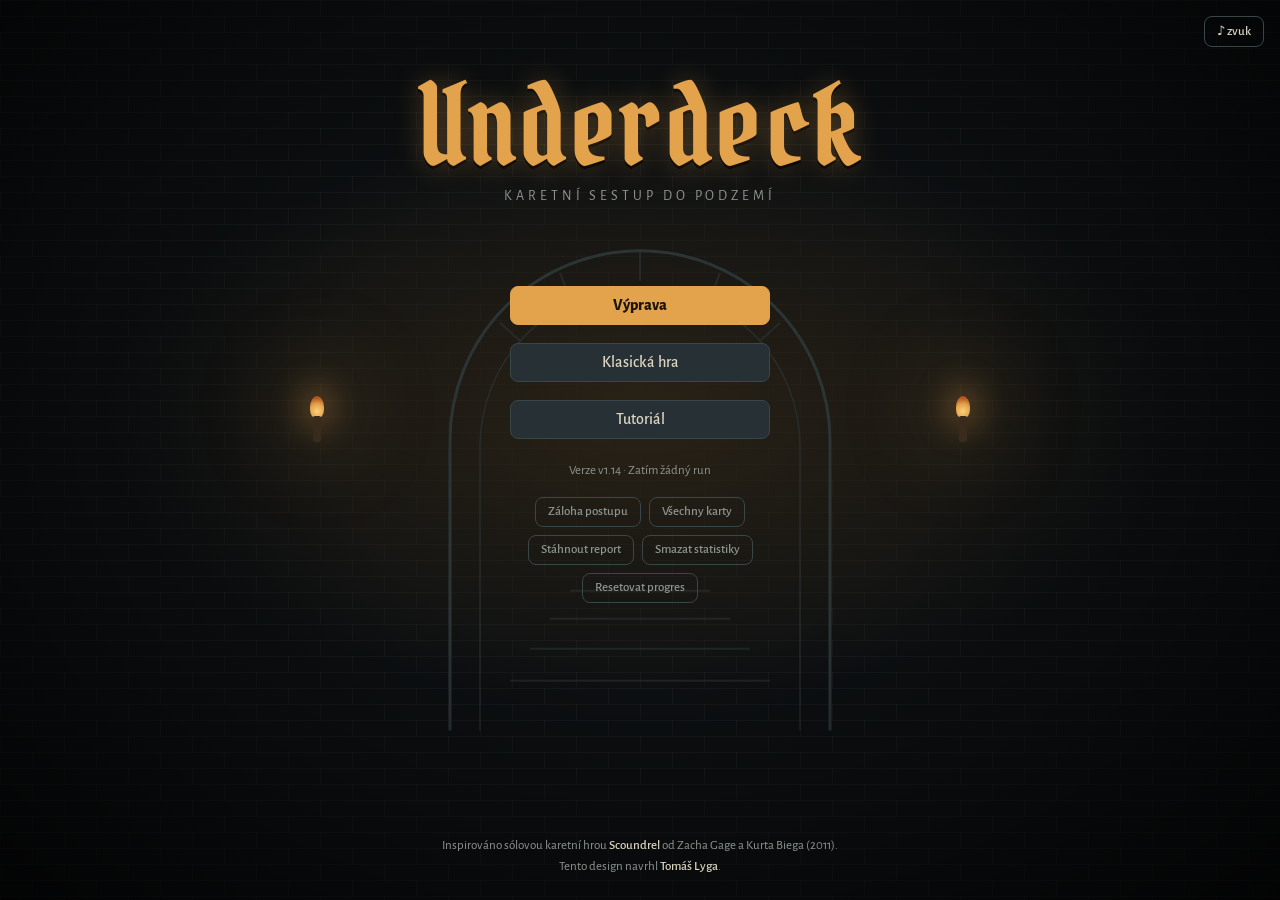
<file: index.html>
<!doctype html>
<html lang="cs">
<head>
<meta charset="utf-8">
<meta name="viewport" content="width=device-width,initial-scale=1,maximum-scale=1,user-scalable=no,viewport-fit=cover">
<meta name="apple-mobile-web-app-capable" content="yes">
<meta name="mobile-web-app-capable" content="yes">
<meta name="apple-mobile-web-app-status-bar-style" content="black-translucent">
<meta name="apple-mobile-web-app-title" content="Underdeck">
<meta name="theme-color" content="#15191c">
<meta name="format-detection" content="telephone=no">
<script>var UD_BUILD='3e9d784471';</script>
<link rel="manifest" href="manifest.webmanifest">
<link rel="apple-touch-icon" href="icons/icon-180.png">
<link rel="icon" type="image/png" sizes="192x192" href="icons/icon-192.png">
<style>
html,body{margin:0;overscroll-behavior:none}
body{padding:env(safe-area-inset-top,0px) env(safe-area-inset-right,0px) env(safe-area-inset-bottom,0px) env(safe-area-inset-left,0px);box-sizing:border-box;min-height:100vh}
</style>
<title>Underdeck</title>
<link rel="stylesheet" href="https://fonts.googleapis.com/css2?family=Grenze+Gotisch:wght@500;700&family=Pirata+One&family=Alegreya+Sans:wght@400;500;800&display=swap">
<style>
/* Layout: one column of stone. Top = status, middle = deck + four cards, bottom = altars (fist, weapon, potion; armor, backpack). Single dark look by choice. */
:root{
  color-scheme:dark;
  --stone:#15191c; --slab:#1f262a; --slab2:#273035; --line:#3a4749;
  --bone:#dcd5c2; --dim:#8d968f; --torch:#e3a24c;
  --monster:#d0604f; --weapon:#9dbccb; --potion:#62c598; --armor:#b7a6e0; --spell:#e58bc4;
  --display:"Grenze Gotisch","Palatino Linotype",Georgia,serif;
  --body:"Alegreya Sans","Trebuchet MS",system-ui,sans-serif;
  --cw:min(118px,calc((100vw - 32px - 40px)/5)); --ch:calc(var(--cw)*1.42);
}
html,body{background:var(--stone)}
body{overflow-x:clip;color:var(--bone);font-family:var(--body);font-size:16px;
  background:radial-gradient(ellipse at 50% 0,#222b2f 0,var(--stone) 60%) no-repeat var(--stone);min-height:100%}
.wrap{max-width:720px;margin:0 auto;padding-inline:16px;padding-block:18px 40px;display:flex;flex-direction:column;gap:16px}
header{display:flex;flex-wrap:wrap;align-items:center;gap:10px 20px;justify-content:space-between}
h1{font-family:'Pirata One',var(--display);font-weight:700;font-size:34px;margin:0;letter-spacing:.02em;color:var(--torch);line-height:1}
#sub{color:var(--dim);font-size:15px;margin-top:2px}
.stats{display:flex;align-items:center;gap:10px 16px;flex-wrap:wrap;justify-content:flex-end}
.hp{display:flex;align-items:center;gap:10px;position:relative}
.hp b,.gold b{font-size:30px;font-weight:800;font-variant-numeric:tabular-nums;line-height:1}
.hp small{color:var(--dim);font-size:15px}
.gold{display:flex;align-items:center;gap:6px;color:var(--torch)}
.gold i{width:18px;height:18px;border-radius:50%;border:2px solid var(--torch);display:inline-block;box-sizing:border-box}
.bar{width:100px;height:8px;background:var(--slab2);border-radius:4px;overflow:hidden}
.bar i{display:block;height:100%;background:var(--monster);transition:width .3s}
.float{position:absolute;right:0;top:-6px;font-weight:800;font-size:22px;pointer-events:none;animation:fl 1s forwards}
@keyframes fl{to{transform:translateY(-28px);opacity:0}}
.hit{animation:hit .35s}
@keyframes hit{30%{transform:translateX(-5px)}60%{transform:translateX(5px)}}
.row{display:flex;gap:10px;align-items:flex-start}
.slot,.deck{width:var(--cw);height:var(--ch);flex:none;border-radius:8px;position:relative}
.slot{border:1px dashed var(--line)}
.deck{background:repeating-linear-gradient(45deg,#2b3338 0 6px,#232a2e 6px 12px);border:1px solid var(--line);
  box-shadow:3px 3px 0 #101315,6px 6px 0 #0c0e10;display:grid;place-items:center;z-index:5;transition:transform .25s;cursor:default;color:var(--bone);font-family:var(--body);padding:0}
.deck.lift{transform:translateY(-22px) rotate(-4deg)}
.deck .half{position:absolute;inset:-1px;border-radius:8px;border:1px solid var(--line);background:repeating-linear-gradient(45deg,#2b3338 0 6px,#232a2e 6px 12px);pointer-events:none}
.deck.empty{background:none;box-shadow:none;border-style:dashed}
.deck.call{outline:2px solid var(--torch);cursor:pointer;animation:pulse 1.2s infinite}
@keyframes pulse{50%{outline-offset:4px}}
.deck b{font-size:calc(var(--cw)*.36);font-weight:800;font-variant-numeric:tabular-nums;background:var(--stone);border-radius:50%;width:1.7em;height:1.7em;display:grid;place-items:center;border:1px solid var(--line)}
.card{position:absolute;inset:-1px;width:var(--cw);height:var(--ch);border-radius:8px;background:var(--slab);border:1px solid var(--line);
  border-top:3px solid var(--c);color:var(--c);display:flex;flex-direction:column;align-items:center;justify-content:flex-end;
  padding:4px;box-sizing:border-box;user-select:none;-webkit-user-select:none}
.card.m{--c:var(--monster)}.card.m.trapc{--c:#9b9c96}.card.w{--c:var(--weapon)}.card.p{--c:var(--potion)}
.card.g,.card.k,.card.c{--c:var(--torch)}.card.s,.card.b,.card.l,.card.h,.card.a,.card.r,.card.o,.card.i,.card.t{--c:var(--armor)}.card.x{--c:var(--spell)}
#camp{flex-wrap:wrap}.info{flex:1 1 140px}
.pks{display:flex;gap:14px;flex-wrap:wrap;justify-content:center;margin:16px 0}
.pk{background:none;border:0;padding:0;cursor:pointer;position:relative;width:var(--cw);height:var(--ch);border-radius:8px}
.pk.on{outline:3px solid var(--torch);outline-offset:3px}
.dg{touch-action:none;cursor:grab}
#pool{min-height:var(--ch)}
.tz{display:flex;gap:12px;flex-wrap:wrap;margin-bottom:16px}
.dzb{flex:1;min-width:calc(var(--cw) + 24px);border:1px dashed var(--line);border-radius:10px;padding:10px 8px;background:var(--stone)}
.dzb h3{font-family:var(--display);font-weight:500;font-size:20px;margin:0;color:var(--torch)}
.dzb small{color:var(--dim);font-size:13px}
.dzb .pks{margin:10px 0 0;min-height:var(--ch)}
.card[data-tip]:hover::after{content:attr(data-tip);position:absolute;bottom:calc(100% + 8px);left:50%;transform:translateX(-50%);width:200px;background:#0c0f11;border:1px solid var(--line);color:var(--bone);font:400 13px/1.3 var(--body);padding:8px 10px;border-radius:6px;z-index:60;pointer-events:none;text-align:left;box-shadow:0 6px 16px #0009}
.card.drag::after{display:none!important}
.room .card:hover{z-index:30}
.ups{display:flex;gap:12px;flex-wrap:wrap;justify-content:center;margin-bottom:6px}
.upc{display:flex;flex-direction:column;gap:6px;align-items:stretch}
.upc .mini{position:relative;width:var(--cw);height:var(--ch);margin:0 auto 4px}
.upc button.b{padding:6px 8px;font-size:14px}
.lootc{position:relative;width:var(--cw);height:var(--ch);margin:14px auto}
.upi{width:calc(var(--cw)*.9);stroke:var(--torch);fill:none;stroke-width:3;stroke-linecap:round;stroke-linejoin:round}
.room .card{cursor:grab;touch-action:none;z-index:1}
.room .card:focus-visible{outline:2px solid var(--torch);outline-offset:2px}
.card.drag{cursor:grabbing;z-index:200!important;box-shadow:0 10px 24px #000a;transition:none}
.card.glow{outline:3px solid var(--torch);outline-offset:3px;box-shadow:0 0 22px var(--torch);animation:pulse .9s infinite}
.card .lvs{position:absolute;top:4px;right:6px;color:var(--torch);font-size:calc(var(--cw)*.14);letter-spacing:-1px;line-height:1}
.card.upv{box-shadow:0 0 0 2px var(--torch),0 0 14px rgba(232,163,77,.45)}
.card .n{position:absolute;top:2px;left:6px;font-weight:800;font-size:calc(var(--cw)*.3);line-height:1.1;font-variant-numeric:tabular-nums}
.card .s{position:absolute;top:5px;right:6px;font-size:calc(var(--cw)*.15);opacity:.7}
.card svg{width:74%;flex:1;min-height:0;margin-top:calc(var(--cw)*.3);stroke:currentColor;fill:none;stroke-width:2.2;stroke-linecap:round;stroke-linejoin:round}
.card .t{font-size:calc(var(--cw)*.115);color:var(--bone);text-align:center;line-height:1.05;min-height:1.05em;display:grid;place-items:center}
[hidden]{display:none!important}
#audp{position:fixed;top:64px;right:16px;z-index:85;width:230px;background:var(--slab);border:1px solid var(--line);border-radius:10px;padding:12px 14px 14px;box-shadow:0 10px 30px #000a;display:flex;flex-direction:column;gap:6px}
#audp h3{margin:0 0 4px;font-family:var(--display);font-weight:500;font-size:18px;color:var(--torch)}
#audp label{font-size:14px;color:var(--bone);display:flex;justify-content:space-between}
#audp label span{color:var(--dim);font-variant-numeric:tabular-nums}
#audp input{width:100%;accent-color:var(--torch)}
.pks.dvsm{--cw:62px;--ch:88px;gap:8px}
#peekBtn{position:fixed;right:20px;bottom:20px;z-index:55;box-shadow:0 6px 20px #000a}
#fx{position:fixed;inset:0;pointer-events:none;z-index:75;overflow:hidden}#fx>*{position:fixed;pointer-events:none}#fx svg{fill:none;stroke:currentColor;stroke-width:2.4;stroke-linecap:round;stroke-linejoin:round}
#gal{position:fixed;inset:0;z-index:96;background:#000d;overflow:auto;padding:20px 16px}#gal>div{max-width:1100px;margin:0 auto}#gal h3{font-family:var(--display);font-weight:500;color:var(--torch);margin:18px 0 8px;font-size:20px}#gal h2{font-family:var(--display);color:var(--torch);margin:0}#gal .gr{display:flex;flex-wrap:wrap;gap:10px;--cw:84px;--ch:119px}#gal .gc{display:flex;flex-direction:column;align-items:center;gap:4px;width:var(--cw)}#gal .gc .mini{position:relative;width:var(--cw);height:var(--ch)}#gal .gc small{font-size:11px;color:var(--dim);text-align:center;line-height:1.2}#gal .gtop{display:flex;justify-content:space-between;align-items:center;position:sticky;top:-20px;background:#0b0e10;padding:10px 0;z-index:2}
#rpt{position:fixed;inset:0;z-index:96;background:#000b;display:grid;place-items:center;padding:16px}
#rpt>div{background:var(--slab);border:1px solid var(--line);border-radius:12px;padding:18px 20px;width:min(760px,100%);box-sizing:border-box}
#rpt h3{margin:0 0 6px;font-family:var(--display);font-weight:500;font-size:22px;color:var(--torch)}#rpt p{margin:0 0 10px;color:var(--dim);font-size:14px}
#rpt textarea{width:100%;height:min(60vh,520px);box-sizing:border-box;background:#0c0f11;color:var(--bone);border:1px solid var(--line);border-radius:8px;padding:10px;font:12.5px/1.45 ui-monospace,Consolas,monospace;resize:vertical}
.mrow{display:flex;gap:8px;justify-content:center;flex-wrap:wrap}
#devc{position:fixed;inset:0;z-index:95;background:#000a;display:grid;place-items:center;padding:16px}
#devc>div{background:var(--slab);border:1px dashed var(--torch);border-radius:12px;padding:20px 22px;max-width:380px;text-align:center}
#devc h3{margin:0 0 8px;font-family:var(--display);font-weight:500;font-size:22px;color:var(--torch)}
#devc p{margin:0 0 16px;color:var(--bone);font-size:15px;line-height:1.45}
.dev{display:inline-flex;gap:6px;border:1px dashed var(--line);border-radius:10px;padding:3px}
.dev .b{padding:3px 8px;font-size:12px;opacity:.75}
#menu{position:fixed;inset:0;z-index:60;overflow:hidden;color:var(--bone);
  background:radial-gradient(ellipse 60% 45% at 50% 46%,#2a2216 0,transparent 70%),url("data:image/svg+xml,%3Csvg xmlns='http://www.w3.org/2000/svg' width='64' height='32'%3E%3Cpath d='M0 .5h64M0 16.5h64M.5 0v16M32.5 16v16' stroke='%23ffffff' stroke-opacity='.035' fill='none'/%3E%3C/svg%3E"),#0d1012}
#menu::after{content:"";position:absolute;inset:0;pointer-events:none;background:radial-gradient(ellipse at 50% 45%,transparent 35%,#000c 100%)}
#menu .arch{position:absolute;left:50%;top:50%;transform:translate(-50%,-46%);width:min(560px,92vw);height:auto;color:#2c3536}
#menu .torch{position:absolute;top:44%;width:14px;height:22px;border-radius:50% 50% 40% 40%;background:radial-gradient(circle at 50% 70%,#ffd27a,#e3a24c 45%,#b4561f 80%);box-shadow:0 0 30px 12px #e3a24c44,0 0 90px 40px #e3a24c1a;animation:flick 2.4s infinite alternate}
#menu .torch.l{left:calc(50% - min(330px,47vw))}#menu .torch.r{right:calc(50% - min(330px,47vw));animation-delay:-1.1s}
#menu .torch::after{content:"";position:absolute;left:3px;top:20px;width:8px;height:26px;background:#3a2c1c;border-radius:2px}
@keyframes flick{0%{transform:scale(1);opacity:1}35%{transform:scale(1.08,.94);opacity:.85}70%{transform:scale(.94,1.06);opacity:1}100%{transform:scale(1.04);opacity:.9}}
#menu .mc{position:relative;z-index:1;height:100%;display:flex;flex-direction:column;align-items:center;padding:clamp(28px,8vh,90px) 16px 0;box-sizing:border-box;text-align:center}
#menu h2{font-family:'Pirata One',var(--display);font-weight:400;font-size:clamp(54px,11vw,112px);line-height:.95;margin:0;color:var(--torch);letter-spacing:.02em;text-shadow:0 0 28px #e3a24c55,0 3px 0 #000}
#menu .tag{margin:10px 0 0;color:var(--dim);font-size:14px;letter-spacing:.28em;text-transform:uppercase}
#menu .mbtns{margin-top:clamp(36px,9vh,90px);gap:18px;width:min(280px,100%)}
#menu .credit{position:absolute;left:0;right:0;bottom:22px;text-align:center;z-index:1;margin:0 auto;padding-inline:16px;max-width:none;color:var(--dim);font-size:13px;line-height:1.6}
#menu #maud{position:absolute;top:16px;right:16px;display:flex;gap:8px;z-index:2}#menu #maud .b{padding:6px 12px;font-size:13px;background:transparent}
#menu .credit b{color:var(--bone);font-weight:500}
.credit{color:var(--dim);font-size:14px;max-width:44ch;margin:0 auto 20px;line-height:1.45}
.mbtns{display:flex;flex-direction:column;gap:10px;max-width:260px;margin:0 auto}
.mbtns button{position:relative;padding:12px 16px;font-size:17px}
@media (min-width:640px){.mbtns button[data-tip]:hover::after{content:attr(data-tip);position:absolute;left:calc(100% + 14px);top:50%;transform:translateY(-50%);width:220px;background:#0c0f11;border:1px solid var(--line);color:var(--bone);font:400 13px/1.35 var(--body);padding:8px 10px;border-radius:6px;text-align:left;pointer-events:none;box-shadow:0 6px 16px #0009}}
.coach{width:100%;max-width:640px;margin:0 auto;box-sizing:border-box;background:var(--slab);border:1px solid var(--torch);border-radius:12px;padding:16px 20px;box-shadow:0 0 0 1px #000,0 10px 30px #0009}
.coach p{margin:0 0 12px;font-size:17px;line-height:1.5}
.coach small{color:var(--torch);font-size:12px;display:block;margin-bottom:8px;letter-spacing:.1em;text-transform:uppercase}
.coach .btns{justify-content:flex-end}
.coach button.b{padding:8px 14px;font-size:15px}
.coach.floating{position:fixed;left:50%;bottom:16px;top:auto;transform:translateX(-50%);z-index:70;width:calc(100vw - 32px);max-width:640px}
.coach.floating p{font-size:15px}
body.cf .over{padding-bottom:210px}
@media (min-width:1200px){.coach.floating{left:auto;right:20px;bottom:auto;top:50%;transform:translateY(-50%);width:270px}body.cf .over{padding-bottom:16px}}
.tut-hl{outline:3px solid var(--torch)!important;outline-offset:4px;box-shadow:0 0 26px var(--torch)!important;border-radius:10px}
.card.p.invis{--c:#958ea8}.card.p.stamc{--c:#a88a86}
.pk:disabled{opacity:.3;cursor:not-allowed}
.shopx{display:flex;flex-direction:column;gap:8px;align-items:center}
.over>div.wide{max-width:960px}
.over>div.wide{width:100%}
.tile.sm{width:calc(var(--cw) + 44px)}
#wx{position:fixed;inset:0;width:100vw;height:100vh;pointer-events:none;z-index:45;display:none}
.tp{position:relative}
.herob{display:inline-flex;align-items:center;gap:3px;color:#cfe3f0;margin-left:6px}.herob svg{width:22px;height:22px;stroke:currentColor;fill:none;stroke-width:3}.herob b{font-size:22px!important}
.souls{display:flex;justify-content:center;gap:12px;margin:8px 0 12px}.soul{width:44px;height:44px;stroke:#cfe3f0;color:#cfe3f0;fill:none;stroke-width:2.6}.soul.off{opacity:.18}
:root{--dia:#7fd3e3}
.diab{color:var(--dia)}.diab svg,.diam svg{width:22px;height:22px;stroke:currentColor;fill:none;stroke-width:3.4;stroke-linejoin:round}
.devh{font-family:var(--display);font-weight:500;color:var(--torch);font-size:18px;margin:14px 0 0;text-align:left}
.lore{font-style:italic;color:#c9bfa8;max-width:52ch;margin:0 auto 10px}
.pks.rest5{--cw:96px;--ch:136px;gap:10px}
.restc{display:flex;gap:22px;justify-content:center;flex-wrap:wrap;margin:6px 0 4px;font-size:15px}
.rewn{color:var(--torch);font-size:14px;margin:0 0 6px}
.shards{display:flex;align-items:center;justify-content:center;gap:6px;color:var(--dia);font-size:15px;margin:0 0 14px}.shards svg,.shs svg{width:20px;height:20px;stroke:currentColor;fill:none;stroke-width:3.4;stroke-linejoin:round}
.shs{display:inline-flex;align-items:center;gap:4px;margin-left:14px;font-size:14px;opacity:.8}
.diam{display:flex;align-items:center;justify-content:center;gap:8px;color:var(--dia);font-size:17px;margin:4px 0 10px}.diam b{font-size:30px;font-weight:800}.diam svg{width:30px;height:30px}
.dv .mini.hl .card{box-shadow:0 0 0 2px var(--dia),0 0 18px var(--dia)}
.card.dn{--c:#b0574d}
.card.ench{box-shadow:0 0 0 1px var(--spell),0 0 14px color-mix(in srgb,var(--spell) 60%,transparent)}
.mprog{color:var(--dim);font-size:13px;text-align:center;margin-top:6px}
.mbtns button.rst{background:transparent;font-size:13px;padding:6px 12px;color:var(--dim);align-self:center}
.tp[data-tip]:hover::after{content:attr(data-tip);position:absolute;bottom:calc(100% + 8px);left:50%;transform:translateX(-50%);width:210px;background:#0c0f11;border:1px solid var(--line);color:var(--bone);font:400 13px/1.3 var(--body);padding:8px 10px;border-radius:6px;z-index:60;pointer-events:none;text-align:left;box-shadow:0 6px 16px #0009;white-space:normal;text-transform:none;letter-spacing:0}
.tile.room{width:min(340px,100%);padding:12px 14px;gap:6px}
.tile.room h3{min-height:0;margin-bottom:4px}
.room .rb{display:grid;grid-template-columns:1fr 128px;gap:12px;width:100%;align-items:center}
.room .rl{display:flex;flex-direction:column;gap:10px;min-width:0;text-align:left}
.room .lab{display:block;font-size:11px;letter-spacing:.12em;text-transform:uppercase;color:var(--torch);margin-bottom:5px}
.room .lab.neg{color:var(--monster)}
.room .pos,.room .neg{display:flex;gap:8px;flex-wrap:wrap;align-items:flex-end;--cw:44px;--ch:62px}
.room .negw{border-top:1px dashed var(--line);padding-top:8px}
.room .neg{gap:0;padding-left:calc(var(--cw)*.3)}
.room .neg .mini{margin-left:calc(var(--cw)*-.3)}
.room .mini{position:relative;width:var(--cw);height:var(--ch)}
.room .d{color:var(--dim);font-size:13px}
.pi{display:flex;flex-direction:column;align-items:center;gap:3px}
.pi small{font-size:11.5px;color:var(--dim);white-space:nowrap}
.pic{width:40px;height:40px;stroke:currentColor;fill:none;stroke-width:3.4;stroke-linecap:round;stroke-linejoin:round}
.qpair{display:flex;gap:4px}.shopx2{display:flex;gap:28px;justify-content:center;flex-wrap:wrap}
.qcard.rmc{border:1px solid var(--monster);border-top-width:3px;color:var(--monster);background:color-mix(in srgb,var(--monster) 8%,transparent)}.qcard.rmc svg{width:26px;height:26px;stroke:currentColor;stroke-width:5;stroke-linecap:round;fill:none}
.qcard{width:44px;height:62px;box-sizing:border-box;border:1px dashed var(--torch);border-radius:6px;display:grid;place-items:center;color:var(--torch);font-size:24px;font-weight:800}
.rimg{width:100%;height:auto;stroke:currentColor;fill:none;stroke-width:2;stroke-linecap:round;stroke-linejoin:round;color:#9a9789}
.inside{display:grid;grid-template-columns:120px 1fr 120px;gap:16px;align-items:center}
.inside .side{opacity:.55}
.inside .mid{min-width:0}
@media (max-width:700px){.inside{grid-template-columns:1fr}.inside .side{display:none}}
.or{display:flex;align-items:center;gap:12px;margin:16px 0 10px;color:var(--dim);font-size:14px;text-transform:uppercase;letter-spacing:.14em}
.or::before,.or::after{content:'';flex:1;border-top:1px solid var(--line)}
.snm{font-weight:500;color:var(--bone)}
.dv.sm{--cw:48px;--ch:68px;gap:6px}
.armb{display:inline-flex;align-items:center;gap:4px;color:#b8c4cc;margin-left:6px}
.armb svg{width:22px;height:22px;stroke:currentColor;fill:currentColor;fill-opacity:.2;stroke-width:2}
.armb b{font-size:22px!important}
.tile.sm .lootrow{margin:0;padding-left:calc(var(--cw)*.82)}
.tile.sm .lootrow .mini{margin-left:calc(var(--cw)*-.82)}
.card.fire{--c:#f08a3c}
.lootrow{display:flex;justify-content:center;margin:14px 0 18px;padding-left:calc(var(--cw)*.45)}
.lootrow .mini{position:relative;width:var(--cw);height:var(--ch);margin-left:calc(var(--cw)*-.45)}
.dflee{position:absolute;bottom:8px;left:50%;transform:translateX(-50%);background:var(--torch);color:#1b1408;font-weight:800;font-size:13px;padding:3px 10px;border-radius:12px;cursor:pointer;white-space:nowrap;box-shadow:0 2px 8px #0008}
.track{display:flex;gap:6px;align-items:center;flex-wrap:wrap}
.track i{width:12px;height:12px;border:1px solid var(--line);border-radius:3px;box-sizing:border-box;flex:none}
.track i.bs{width:20px;height:20px;border-radius:4px;border-color:#7a2a24}
.track i.done{background:#5e4a2a;border-color:#5e4a2a}
.track i.bs.done{background:#7a2a24;border-color:#7a2a24}
.track i.cur{border:2px solid var(--torch);box-shadow:0 0 10px var(--torch)}
@media (min-width:900px){.track{position:fixed;left:28px;top:50%;transform:translateY(-50%);flex-direction:column-reverse;flex-wrap:nowrap;gap:8px}}
.dv{--cw:62px;--ch:88px;display:flex;flex-wrap:wrap;gap:8px;justify-content:center;margin:14px 0 18px}
.dv .mini{position:relative;width:var(--cw);height:var(--ch)}
.card.up{background:#0d1113;border-color:var(--c)}.card.w.up{--c:#5f8ea6}.card.p.up{--c:#2f9a6c}
.card .ic{display:flex;gap:3px;justify-content:center;align-items:center;height:calc(var(--cw)*.17);color:var(--dim)}
.card .ic svg{width:calc(var(--cw)*.15);height:calc(var(--cw)*.15);flex:none;margin:0;stroke-width:2.4}
.card.boss{background:radial-gradient(ellipse at 50% 35%,#4a1014 0,#1a0507 70%);--c:#e9b44c;border:3px double #c99a3c;box-shadow:inset 0 0 0 1px #000,inset 0 0 14px #000,0 0 14px #7a1a1acc}
.card.boss .n{color:#f1c768;text-shadow:0 0 8px #000}.card.boss svg{color:#d9463c}.card.boss .ic svg{color:#c99a3c}
.msg{min-height:1.4em;color:var(--dim);margin:0;text-align:center}
.zones{display:flex;gap:10px;align-items:stretch}
.zone{border:1px solid var(--line);border-radius:10px;background:#1a2023;padding:8px;display:flex;flex-direction:column;gap:6px;align-items:center;min-width:0;transition:border-color .15s,background .15s}
.zone h2{font-family:var(--display);font-weight:500;font-size:17px;margin:0;letter-spacing:.04em;text-align:center;line-height:1.1}
.zone .hint{font-size:13px;color:var(--dim);min-height:1.2em;text-align:center;font-variant-numeric:tabular-nums}
.zone.ok{border-color:var(--torch);background:#2a2618}.zone.ok .hint{color:var(--torch);font-weight:800}
.zone.no{opacity:.45}
.zone.side{flex:none;width:calc(var(--cw) + 16px);box-sizing:border-box}
.zone.wz{flex:1}
.info{flex:1;min-width:0;border:1px dashed var(--line);border-radius:10px;padding:10px 12px;color:var(--dim);font-size:14px;display:flex;flex-direction:column;gap:6px;justify-content:center}
.info b{color:var(--bone);font-weight:500}
.pad{width:var(--cw);height:var(--ch);position:relative;border-radius:8px;border:1px dashed var(--line);display:grid;place-items:center;color:var(--line);flex:none}
.pad>svg{width:60%;stroke:currentColor;fill:none;stroke-width:2.2;stroke-linecap:round;stroke-linejoin:round}
.stack{display:flex;align-self:stretch;min-width:0;padding-right:calc(var(--cw)*.72)}
.stack>div{flex:0 1 calc(var(--cw)*.34);min-width:0;height:var(--ch);position:relative}
.stack>div:first-child{flex:0 0 var(--cw);margin-right:calc(var(--cw)*-.66)}
.stack>div:first-child+div{margin-left:calc(var(--cw)*.7)}
.stack .card{inset:0 auto auto 0}
.btns{display:flex;gap:10px;flex-wrap:wrap;justify-content:center}
button.b{font:500 16px var(--body);color:var(--bone);background:var(--slab2);border:1px solid var(--line);border-radius:8px;padding:9px 16px;cursor:pointer}
button.b:hover:not(:disabled){border-color:var(--torch)}
button.b:focus-visible,.tile:focus-visible{outline:2px solid var(--torch);outline-offset:2px}
button.b:disabled{opacity:.4;cursor:not-allowed}
button.b.go{background:var(--torch);color:#1b1408;border-color:var(--torch);font-weight:800}
details{color:var(--dim);font-size:15px;max-width:65ch;margin:0 auto}
details summary{cursor:pointer;color:var(--bone)}
details li{margin:4px 0}
.over{position:fixed;inset:0;background:#0b0d0ee6;display:grid;place-items:center;z-index:50;padding:16px;overflow:auto}
.over>div{background:var(--slab);border:1px solid var(--line);border-radius:12px;padding:24px 22px;text-align:center;max-width:560px;box-sizing:border-box}
.over h2{font-family:var(--display);font-size:38px;margin:0 0 6px;color:var(--torch);line-height:1.05;text-wrap:balance}
.over p{margin:0 0 18px;color:var(--bone)}
.over p.d{color:var(--dim);font-size:15px}
.tiles{display:flex;gap:14px;flex-wrap:wrap;justify-content:center;margin-bottom:6px}
.tiles.lootpick{flex-wrap:nowrap}.tiles.lootpick .tile{flex:1 1 0;width:auto;min-width:0;max-width:250px}
.tile{font:inherit;color:var(--bone);background:var(--stone);border:1px solid var(--line);border-radius:10px;padding:12px;cursor:pointer;display:flex;flex-direction:column;gap:8px;align-items:center;width:calc(var(--cw)*2 + 36px);box-sizing:border-box}
.tile:hover{border-color:var(--torch)}
.tile h3{font-family:var(--display);font-weight:500;font-size:22px;margin:0;color:var(--torch);line-height:1.05;min-height:2.1em;display:grid;place-items:center}
.tile .tc{display:flex;gap:10px;height:var(--ch);align-items:center;justify-content:center}
.tile .mini{position:relative;width:var(--cw);height:var(--ch)}
.tile .tc .mini+.mini{margin-left:calc(var(--cw)*-.45)}
.tile .fx{font-size:26px;font-weight:800;line-height:1.1}
.tile span.ds{font-size:14px;color:var(--dim);min-height:2.4em}
@media (prefers-reduced-motion:reduce){*{animation-duration:.01s!important;transition-duration:.01s!important}}
#bak{position:fixed;inset:0;z-index:94;background:#000b;display:grid;place-items:center;padding:16px;overflow:auto}
#bak>div{background:var(--slab);border:1px solid var(--line);border-radius:12px;padding:18px 20px;width:min(520px,100%);box-sizing:border-box}
#bak h3{margin:0 0 6px;font-family:var(--display);font-weight:500;font-size:22px;color:var(--torch)}
#bak p{margin:0 0 10px;color:var(--dim);font-size:14px;line-height:1.4}
#bak textarea{width:100%;height:84px;box-sizing:border-box;background:#0c0f11;color:var(--bone);border:1px solid var(--line);border-radius:8px;padding:8px 10px;font:12px/1.4 ui-monospace,Menlo,monospace;resize:none;margin-bottom:10px;word-break:break-all}
.mbtns button.cont{display:flex;flex-direction:column;align-items:center;gap:2px}
.mbtns button.cont small{font-weight:500;font-size:13px;opacity:.75}
.mrow{flex-wrap:wrap}
/* ---------- touch / iPhone ---------- */
:root{color-scheme:dark}
html{-webkit-text-size-adjust:100%;text-size-adjust:100%}
body{-webkit-tap-highlight-color:transparent}
.card,.deck,.zone,.pk,.tile,.pad,.stack,header,.qcard,.pi{-webkit-touch-callout:none;-webkit-user-select:none;user-select:none}
button,.tile,.pk,summary,.dflee{touch-action:manipulation}
@media (hover:none){
  .card[data-tip]:hover::after,.tp[data-tip]:hover::after,.mbtns button[data-tip]:hover::after{display:none!important}
  button.b:hover:not(:disabled),.tile:hover{border-color:var(--line)}
  button.b.go:hover{border-color:var(--torch)}
}
#tipx{position:fixed;left:50%;transform:translateX(-50%);bottom:calc(14px + env(safe-area-inset-bottom,0px));z-index:120;
  width:min(420px,calc(100vw - 32px));box-sizing:border-box;background:#0c0f11;border:1px solid var(--torch);border-radius:10px;
  padding:10px 14px 12px;color:var(--bone);font:400 15px/1.4 var(--body);box-shadow:0 10px 30px #000c;animation:tipin .15s ease-out}
#tipx b{display:block;font-family:var(--display);font-weight:500;font-size:17px;color:var(--torch);margin-bottom:2px}
#tipx small{display:block;color:var(--dim);font-size:12px;margin-top:6px}
@keyframes tipin{from{opacity:0;transform:translate(-50%,8px)}}
.coach.floating{bottom:calc(16px + env(safe-area-inset-bottom,0px))}
.over,#rpt,#devc,#bak,#gal{padding:calc(16px + env(safe-area-inset-top,0px)) 16px calc(16px + env(safe-area-inset-bottom,0px))}
#menu .mc{padding-top:calc(clamp(28px,8vh,90px) + env(safe-area-inset-top,0px))}
#menu .credit{bottom:calc(22px + env(safe-area-inset-bottom,0px))}
#menu #maud{top:calc(16px + env(safe-area-inset-top,0px))}
#audp{top:calc(64px + env(safe-area-inset-top,0px))}
@media (max-width:560px){
  .wrap{gap:10px;padding-block:10px 28px}
  h1{font-size:27px}
  #sub{font-size:13px}
  header{gap:6px 12px}
  .stats{gap:6px 10px;justify-content:flex-start;width:100%}
  .hp{gap:6px}.hp b,.gold b{font-size:23px}.hp small{font-size:13px}
  .bar{width:54px}
  .dev{display:none}
  .track i{width:10px;height:10px}.track i.bs{width:16px;height:16px}
  .row{gap:8px}
  .zones{gap:8px}
  .zone{padding:6px 4px;gap:4px}
  .zone h2{font-size:14.5px}
  .zone .hint{font-size:12px}
  .zone.side{width:calc(var(--cw) + 10px)}
  #camp .info{flex:1 1 100%;font-size:13px;padding:8px 10px}
  .btns{gap:8px}
  .btns>button.b{padding:9px 12px;font-size:15px}
  .msg{font-size:14px}
  .over>div{padding:18px 14px}
  .over h2{font-size:30px}
  .tile{width:calc(var(--cw)*2 + 28px);padding:10px}
  .tile.room{width:100%}
  .room .rb{grid-template-columns:1fr 96px}
  .coach{padding:12px 14px}.coach p{font-size:15px}
  #gal{background:#0b0d0ef7}
  #menu{overflow-y:auto}
  #menu .mbtns{margin-top:clamp(24px,6vh,90px)}
  #menu .credit{position:static;margin-top:28px;padding-bottom:calc(20px + env(safe-area-inset-bottom,0px))}
  #menu .mc{height:auto;min-height:100%}
}
</style>
</head>
<body>


<div class="wrap">
  <header>
    <div><h1>Underdeck</h1><div id="sub"></div></div>
    <div class="stats">
      <div class="gold" id="goldbox" title="Zlato"><i></i><b id="gold">0</b></div><div class="gold diab" id="diabox" title="Diamanty (zůstávají mezi runy)"><svg viewBox="0 0 64 64"></svg><b id="dian">0</b></div><span id="herob" class="herob tp" hidden data-tip="Hero životy: když padneš, ztratíš jeden a Room začneš znovu od vchodu."><svg viewBox="0 0 64 64"></svg><b id="heron">3</b></span>
      <button class="b aud" title="Hlasitost hudby a zvuků" style="padding:4px 9px;font-size:13px">♪ zvuk</button>
      <span class="dev"><button class="b" id="cheat" title="Vývojářská funkce: vyléčí na maximum">♥ max</button><button class="b" id="jumpBoss" title="Vývojářská funkce: skočit na nejbližší boss Room">⇥ boss</button><button class="b" id="devAdd" title="Vývojářská funkce: přidat kartu do balíčku">+ karta</button></span>
      <div class="hp" id="hp" aria-live="polite"><span aria-hidden="true" style="color:var(--monster);font-size:24px">♥</span><b id="hpn">20</b><small id="hpm">/ 20</small><div class="bar"><i id="hpbar"></i></div><span id="armb" class="armb tp" hidden data-tip="Výdrž: každé zranění snížíš o tuto hodnotu, pak výdrž klesne o 1. Platí jen do konce Roomu."><svg viewBox="0 0 24 24"><path d="M12 3l7 3v6c0 5-3 8-7 9-4-1-7-4-7-9V6z"/></svg><b id="armn">0</b></span></div>
    </div>
  </header>
  <nav class="track" id="track" aria-label="Postup kampaní" hidden></nav>

  <div class="row room" id="row">
    <button class="deck" id="deck" aria-label="Balíček"><b id="cnt">44</b><span class="dflee" id="dflee" hidden>Utéct</span></button>
    <div class="slot"></div><div class="slot"></div><div class="slot"></div><div class="slot"></div>
  </div>

  <p class="msg" id="msg"></p>
  <div class="coach" id="coach" hidden><small id="coachS"></small><p id="coachT"></p><div class="btns"><button class="b" id="coachEnd">Ukončit tutoriál</button><span style="flex:1"></span><button class="b" id="coachBack">Zpět</button><button class="b go" id="coachNext">Dál</button></div></div>

  <div class="zones">
    <div class="zone side" id="zf" data-z="fist"><h2>Holé ruce</h2><div class="pad"><svg viewBox="0 0 64 64"><path d="M18 30v-8a4 4 0 0 1 8 0v-3a4 4 0 0 1 8 0v2a4 4 0 0 1 8 0v4a4 4 0 0 1 8 0v14c0 9-6 15-16 15s-16-6-16-14z"/></svg></div><div class="hint" id="fh"></div></div>
    <div class="zone wz" id="zw" data-z="weapon"><h2>Zbraň</h2><div class="stack" id="stack"></div><div class="hint" id="wh"></div></div>
    <div class="zone side" id="zp" data-z="potion"><h2>Lektvar</h2><div class="pad" id="ppad"></div><div class="hint" id="ph"></div></div>
  </div>
  <div class="zones" id="camp">
    <div class="zone side" id="za" data-z="armor"><h2>Zbroj</h2><div class="pad" id="apad"></div><div class="hint" id="ah"></div></div>
    <div class="zone side" id="zb" data-z="pack"><h2>Batoh</h2><div class="pad"><svg viewBox="0 0 64 64"><path d="M16 26a16 14 0 0 1 32 0v26a4 4 0 0 1-4 4H20a4 4 0 0 1-4-4zM24 14a8 8 0 0 1 16 0M22 38h20v10H22zM16 30h-5v16h5M48 30h5v16h-5"/></svg></div><div class="hint" id="bh"></div></div>
    <div class="zone side" id="zs" data-z="spell"><h2>Kouzla</h2><div class="pad" id="spad"></div><div class="hint" id="sh"></div></div>
    <div class="info" id="info"></div>
  </div>

  <div class="btns">
    <button class="b" id="main"></button>
    <button class="b" id="undo">Vrátit tah</button>
    <button class="b" id="dv">Balíček</button>
    <button class="b" id="new">Menu</button>
  </div>

  <details>
    <summary>Pravidla</summary>
    <ul>
      <li>Začínáš s 20 životy, v kampani s 25. Před tebou leží 4 karty, vyřešíš 3 a čtvrtá zůstane do dalšího vyložení.</li>
      <li>Kartu přetáhni na jedno z míst (na telefonu prstem). Klepnutím na kartu nebo podržením prstu na Roomu zobrazíš popis. Tlačítko Balíček ukáže, jaké karty v balíčku ještě zbývají.</li>
      <li>Monstrum na holé ruce: ztratíš tolik životů, kolik má síly.</li>
      <li>Monstrum na zbraň: ztratíš sílu monstra minus sílu zbraně. Zbraň pak zabije už jen stejně silné nebo slabší monstrum než to poslední.</li>
      <li>Nová zbraň nahradí starou i s jejími úlovky.</li>
      <li>Lektvar léčí nejvýš do plných životů. Vypít jich můžeš, kolik chceš.</li>
      <li>Z nedotčeného vyložení můžeš utéct, karty jdou naspod balíčku. Dvakrát po sobě utéct nejde.</li>
      <li><b>Kampaň:</b> 21 Roomů, každý sedmý je boss. Po 1. a 2. bossovi je Ohniště: vyléčí tě, spálíš v něm monstra, ale obětuješ kartu: z 5 náhodných zbraní a lektvarů jednu (po 2. bossovi dvě) natrvalo odstraníš z balíčku. Životy, zlato a balíček se přenášejí. Po každém Roomu si vybereš jeden ze dvou dalších a jeho karty ti zůstanou v balíčku.</li><li>Kampaň má tři úrovně (Roomy 2–6, 8–13, 15–20) a každá má vlastní nabídku Roomů: Kovárna, Laboratoř, Chodba s pastmi, Studna, Obchodník, Skladiště a dva Roomy s monstrem a 2 zlatými. Kovárna nebo Laboratoř a Obchodník se v každé úrovni nabídnou aspoň jednou. Monstra z Roomů s každou úrovní sílí.</li><li>Obchodník nabídne 3 předměty po 10 zlatech a koupíš nejvýš jeden. Předmět z truhly u něj může být nový, nebo vylepšení toho, který už máš.</li><li>Každý sedmý Room je boss: Chobotnice, Hydra nebo Drak. Bossové i karty, které z nich vzejdou, po vypořádání odcházejí ze hry. Po poraženém bossovi si vybereš odměnu.</li><li>Oheň (s drakem) nejde zabít zbraní. Holýma rukama ho uhasíš, ale vrátí se do balíčku. Když od něj utečeš, zmizí. Utéct jde i z prázdného balíčku, karty se pak jen znovu zamíchají a vyloží.</li><li>Utéct můžeš i tlačítkem na balíčku, dokud z vyložených karet nic nezahraješ.</li><li>Symboly dole na kartě: šipka = když utečeš, karta jde na discard. Meč = po zabití karta odchází ze hry. Ruka = jednorázové použití.</li><li>Kouzlo je karta v balíčku, po seslání se zahodí a v dalším Roomu ho máš znovu. Co které dělá, zjistíš najetím myší (na telefonu klepnutím nebo podržením).</li>
      <li>Minci přetáhni do batohu: dá 1 zlato, vylepšená 2 a pak 3. Když od mince utečeš, je pro tento Room pryč.</li>
      <li>Klíč přetáhni na truhlu (nebo naopak). Truhla nabídne dvě možnosti, často (ne vždy) je jedna z nich vylepšení předmětu nebo mince, které už máš. Každý předmět a mince mají tři úrovně, vyšší úroveň ukazují hvězdičky. Vylepšení se nepřidává jako další karta, jen zlepší tu, kterou máš. Občas v truhle čeká mimik. Když utečeš od klíče nebo od truhly, klíč i truhla jdou na discard.</li>
      <li>Na zbroji může být jen jedna karta (štít, helma, boty, rukavice, plášť nebo prsten), stará se zahodí. Co která dělá, zjistíš najetím myší (na telefonu klepnutím nebo podržením) na kartu.</li><li>Kovárna (zbraně) a Laboratoř (lektvary): jedna ze tří vylosovaných karet dostane natrvalo +1 zdarma, +2 za 5 zlata nebo +3 za 12 zlata. Vylepšená karta má přepsané číslo a tmavší barvu.</li>
    </ul>
  </details>
</div>
<div id="menu" hidden>
  <svg class="arch" viewBox="0 0 560 520" fill="none" stroke="currentColor" stroke-width="3" aria-hidden="true"><path d="M90 520V230a190 190 0 0 1 380 0v290"/><path d="M120 520V236a160 160 0 0 1 320 0v284" stroke-width="1.5" opacity=".7"/><path d="M280 40v30M200 62l10 26M360 62l-10 26M140 112l20 18M420 112l-20 18" stroke-width="2" opacity=".6"/><path d="M150 470h260M170 438h220M190 408h180M210 380h140" stroke-width="2" opacity=".55"/></svg>
  <i class="torch l"></i><i class="torch r"></i>
  <div class="mc">
    <h2>Underdeck</h2>
    <p class="tag">karetní sestup do podzemí</p>
    <div id="maud"><button class="b aud" title="Hlasitost hudby a zvuků">♪ zvuk</button></div>
    <div class="mbtns" id="mbtns"></div>
  </div>
  <p class="credit">Inspirováno sólovou karetní hrou <b>Scoundrel</b> od Zacha Gage a Kurta Biega (2011).<br>Tento design navrhl <b>Tomáš Lyga</b>.</p>
</div>
<div class="over" id="over" hidden><div id="ov"></div></div>
<div id="audp" hidden><h3>Hlasitost</h3><label for="vMus">Hudba <span id="vMusN"></span></label><input type="range" id="vMus" min="0" max="100" step="1"><label for="vSfx">Zvuky <span id="vSfxN"></span></label><input type="range" id="vSfx" min="0" max="100" step="1"></div>
<button class="b go" id="peekBtn" hidden>Zobrazit okno</button>
<div id="fx"></div><div id="gal" hidden></div><div id="rpt" hidden><div><h3>Report hry</h3><p>Ve stažené hře se soubor .txt uloží do Stažených souborů. Ve verzi na odkazu prohlížeč stahování nedovolí, text si tu ale můžeš zkopírovat.</p><textarea id="rptT" readonly></textarea><div class="btns"><button class="b" id="rptCopy">Kopírovat</button><button class="b go" id="rptClose">Zavřít</button></div></div></div>
<div id="bak" hidden><div><h3>Záloha postupu</h3><p>Kód obsahuje diamanty, vylepšení, statistiky i rozehranou hru. Ulož si ho třeba do Poznámek. Hodí se při přechodu na jiné zařízení, nebo když appku smažeš z plochy.</p><textarea id="bakOut" readonly aria-label="Kód zálohy"></textarea><div class="btns"><button class="b go" id="bakCopy">Kopírovat kód</button></div><h3 style="margin-top:16px">Obnovit ze zálohy</h3><textarea id="bakIn" placeholder="Sem vlož kód začínající UD1:" aria-label="Vložit kód zálohy"></textarea><p id="bakMsg" style="color:var(--monster);margin:6px 0 0"></p><div class="btns"><button class="b" id="bakLoad">Obnovit</button><button class="b" id="bakClose">Zavřít</button></div></div></div>
<div id="devc" hidden><div><h3 id="devH">Vývojářská funkce</h3><p id="devT"></p><div class="btns"><button class="b" id="devNo">Zrušit</button><button class="b go" id="devYes">Pokračovat</button></div></div></div>

<script>
const $=id=>document.getElementById(id);
const MNC={2:'Skřet',3:'Goblin',4:'Hobgoblin',5:'Pavouk',6:'Tarantule',7:'Pavoučí královna',8:'Kostlivec',9:'Ghúl',10:'Lich',11:'Troll',12:'Zlobr',13:'Wyverna',14:'Drak'};
const MNX={2:'Skřet',3:'Goblin',4:'Hobgoblin',5:'Pavouk',6:'Tarantule',7:'Pavoučí královna',8:'Kostlivec',9:'Ghúl',10:'Lich',11:'Troll',12:'Zlobr',13:'Kyklop',14:'Gargoyla',15:'Démon',16:'Arcidémon',17:'Wyverna',18:'Mladý drak',19:'Černý drak',20:'Pradrak'};
var GAL=false;const campArt=()=>GAL||(typeof S!=='undefined'&&S&&S.mode==='camp');const MNf=()=>campArt()?MNX:MNC;
const WN={2:'Dýka',3:'Tesák',4:'Krátký meč',5:'Šavle',6:'Meč',7:'Dlouhý meč',8:'Bastard',9:'Claymore',10:'Obouruční meč',11:'Runový meč',12:'Čepel krále',13:'Dračí čepel',14:'Čepel bouře',15:'Meč věků'};
const PN={2:'Kapka',3:'Doušek',4:'Lahvička',5:'Lektvar',6:'Lektvar',7:'Velký lektvar',8:'Velký lektvar',9:'Elixír',10:'Elixír života',11:'Ambrózie',12:'Nektar',13:'Nektar bohů',14:'Esence života',15:'Fénixova slza'};
const ON={i:'Prsten moci',g:'Mince',k:'Klíč',c:'Truhla',s:'Štít',b:'Boty',t:'Nářadí',l:'Plášť',h:'Helma',a:'Mapa',r:'Rukavice',o:'Pochodeň'};
const GEAR='sblhri',ITEMS='sbtlharoi';
const TIP={
 k:'Otevře truhlu. Při útěku zmizí i s truhlou.',
 c:'Otevře se klíčem. Při útěku zmizí i s klíčem.',
 o:'Zbroj. Přetáhni na ni monstrum: zabije ho bez zranění, ale do balíčku přidá ohně síly 1, polovinu síly monstra (dolů).',
 mimic:'Po zabití odchází z balíčku nadobro. Jeho síla roste s levelem (5, 7, 9).',
 tent:'Po zabití odchází ze hry.'
};
const UPC=[0,0,5,12];
// chest items and coins have 3 levels (lv 1..3); upgrades change the owned card instead of adding a copy
const LVI=c=>c.lv||1,STARS=l=>l>1?'★'.repeat(l-1):'';
const coinG=c=>LVI(c),zlT=n=>n===1?'zlato':n<5&&n>1?'zlata':'zlat';
const LV={s:[.75,.5,.25],h:[2,3,4],b:[.25,.5,.75],r:[5,10,15],a:[3,6,9],t:[1,2,3]};
const ITIP={
 g:l=>'+'+l+' '+zlT(l)+'.',
 s:l=>'Zabije monstrum, utržíš '+LV.s[l-1]*100+' % jeho síly.',
 h:l=>'Monstrum −'+LV.h[l-1]+' a navrch balíčku.',
 b:l=>'Monstrum naspod balíčku, vyléčíš '+LV.b[l-1]*100+' % jeho síly.',
 r:l=>'Rozpůlí monstrum do síly '+LV.r[l-1]+', půlky jdou naspod.',
 l:l=>'Při útěku si vybereš '+(l===1?'1 kartu':l+' karty')+' z balíčku do dalšího vyložení.',
 i:l=>'Při útěku +2 ♥ za monstrum'+(l>=2?' a výdrž +1 za monstrum':'')+(l>=3?', pak můžeš utéct znovu':'')+'.',
 t:l=>'Odstraní ze zbraně '+(l===1?'poslední úlovek':l+' poslední úlovky')+'.',
 a:l=>'Vybereš kartu z '+LV.a[l-1]+' náhodných z balíčku.'
};
const SN={aura:'Aura',light:'Světlo',terror:'Terror',tele:'Teleport',ench:'Enchant',dup:'Duplikace',enh:'Posílení',fball:'Fireball',charm:'Charm'};
const STIP={
 aura:'Vyložená monstra mají −4 do konce Roomu. Pak jdou všechny vyložené karty naspod.',
 light:'Lízneš 2 karty, vyléčíš 2 a dostaneš výdrž 2. Pak 2 karty pošleš naspod.',
 fball:'Přetáhni na monstrum: zabije ho bez zranění, ale do balíčku přidá ohně síly 1, polovinu síly monstra (dolů).',
 charm:'Přetáhni na monstrum: utržíš polovinu jeho síly a monstrum se promění ve zbraň s polovinou jeho síly (obojí dolů). Na bosse nepůsobí.',
 terror:'Přetáhni na vyložené monstrum: do konce Roomu ztratí tolik síly, kolik má jiné náhodné vyložené monstrum.',
 tele:'Vyložené karty jdou naspod balíčku. Odkryješ 6 karet z vršku, 4 vyložíš a 2 půjdou naspod. Nepočítá se jako útěk.',
 ench:'Přetáhni na vyloženou zbraň. Až ji vezmeš, každé její zabití jí do konce Roomu přidá +1 sílu a vyléčí ti 1 život.',
 dup:'Přetáhni na vyloženou zbraň, lektvar nebo předmět. Kopie karty půjde naspod balíčku, jen pro tento Room.',
 enh:'Zbraně a lektvary ležící ve vyložené oblasti mají do konce Roomu +4. Na vybavenou zbraň nepůsobí.'
};
const BTIP='Po zabití přidá do balíčku 5 chapadel a odchází ze hry.';
const MK={
 flee:'<svg viewBox="0 0 24 24"><path d="M3 12h16M13 6l6 6-6 6"/></svg>',
 gone:'<svg viewBox="0 0 24 24"><path d="M8 16L20 4v4M20 4h-4M4 14l6 6M3 21l4-4"/></svg>',
 arm:'<svg viewBox="0 0 24 24"><path d="M12 3l7 3v6c0 5-3 8-7 9-4-1-7-4-7-9V6z"/></svg>'
};
const UD='Vylepši zbraň nebo lektvar: +1 zdarma, víc za zlato.';
const STAR='<path d="M32 8l6 16 17 1-13 11 4 17-14-9-14 9 4-17L9 25l17-1z"/>';
const rnd=n=>Math.floor(Math.random()*n);
const su=()=>Math.random()<.5?'♠':'♣';
let CARDS=[];
const mk=(type,v,suit)=>CARDS.push({type,v,suit})-1;

const G={
 goblin:'<path d="M17 27L4 15l16 5zM47 27l13-12-16 5z"/><ellipse cx="32" cy="33" rx="16" ry="14"/><circle cx="26" cy="31" r="2" fill="currentColor"/><circle cx="38" cy="31" r="2" fill="currentColor"/><path d="M25 40q7 4 14 0"/>',
 spider:'<path d="M32 2v17"/><circle cx="32" cy="24" r="5"/><circle cx="32" cy="38" r="9" fill="currentColor" fill-opacity=".2"/><path d="M24 33L12 25l-6 6M23 37l-13-2-6 8M24 41l-12 4-4 10M27 45l-9 8v8M40 33l12-8 6 6M41 37l13-2 6 8M40 41l12 4 4 10M37 45l9 8v8"/>',
 skull:'<path d="M14 30a18 18 0 0 1 36 0v8l-6 4v8H20v-8l-6-4z"/><circle cx="25" cy="30" r="4" fill="currentColor"/><circle cx="39" cy="30" r="4" fill="currentColor"/><path d="M32 36l-2 5h4zM28 44v6M32 44v6M36 44v6"/>',
 troll:'<rect x="12" y="12" width="40" height="40" rx="11" fill="currentColor" fill-opacity=".15"/><path d="M12 28l-6-3 6-4M52 28l6-3-6-4M19 25l11 4M45 25l-11 4M22 43h20M24 43l-2-9 6 9zM40 43l2-9-6 9z"/><circle cx="25" cy="33" r="1.8" fill="currentColor"/><circle cx="39" cy="33" r="1.8" fill="currentColor"/>',
 demon:'<path d="M16 27q0-14 16-14t16 14v9q0 14-16 18-16-4-16-18z" fill="currentColor" fill-opacity=".18"/><path d="M18 21Q9 13 11 4q6 6 11 10M46 21q9-8 7-17-6 6-11 10M22 31l8 4M42 31l-8 4M25 46q7 5 14 0M28 46l1 4M36 46l-1 4"/><circle cx="27" cy="38" r="1.7" fill="currentColor"/><circle cx="37" cy="38" r="1.7" fill="currentColor"/>',
 dragon:'<path d="M32 12l12 14-4 20-8 10-8-10-4-20z" fill="currentColor" fill-opacity=".18"/><path d="M22 24L8 4l18 14M42 24L56 4 38 18M25 30l5 3M39 30l-5 3M4 40l12-8M60 40l-12-8M26 60q6-8 12 0"/><circle cx="29" cy="46" r="1.2" fill="currentColor"/><circle cx="35" cy="46" r="1.2" fill="currentColor"/>',
 g:'<circle cx="32" cy="34" r="17" fill="currentColor" fill-opacity=".2"/><circle cx="32" cy="34" r="11"/>',
 k:'<circle cx="20" cy="34" r="9" fill="currentColor" fill-opacity=".2"/><path d="M29 34h27M48 34v8M55 34v6"/>',
 c:'<path d="M10 32a9 9 0 0 1 9-9h26a9 9 0 0 1 9 9v22H10z" fill="currentColor" fill-opacity=".18"/><path d="M10 36h44M18 23v31M46 23v31"/><rect x="28" y="32" width="8" height="9" fill="currentColor"/>',
 b:'<path d="M22 10v26l-3 8v8h32v-6c0-5-8-6-15-10V10z" fill="currentColor" fill-opacity=".2"/><path d="M19 46h32M22 18h14"/>',
 t:'<path d="M16 12h24l8 8H16z" fill="currentColor" fill-opacity=".25"/><path d="M28 20v36"/>',
 l:'<path d="M24 13a8 6 0 0 1 16 0l13 41H11z" fill="currentColor" fill-opacity=".2"/><path d="M32 19v35M27 13l5 6 5-6"/>',
 hydra:'<path d="M32 58V40M32 40c0-10-12-12-14-22M32 40c0-10 12-12 14-22M32 40V16M22 58h20"/><circle cx="18" cy="16" r="4" fill="currentColor"/><circle cx="46" cy="16" r="4" fill="currentColor"/><circle cx="32" cy="12" r="4" fill="currentColor"/>',
 fire:'<path d="M32 58c-11 0-16-8-14-17 2-7 8-10 8-20 6 4 10 10 9 17 3-2 4-5 4-8 6 6 9 13 7 19-2 6-7 9-14 9z" fill="currentColor" fill-opacity=".25"/><path d="M32 56c-4 0-7-3-6-7 1-3 4-5 4-9 4 3 6 6 6 10 0 3-2 6-4 6z"/>',
 h:'<path d="M12 42a20 20 0 0 1 40 0v10H40V42H24v10H12z" fill="currentColor" fill-opacity=".2"/><path d="M32 20v16M24 42h16"/>',
 octo:'<path d="M15 30a17 17 0 0 1 34 0v8H15z" fill="currentColor" fill-opacity=".22"/><path d="M17 38q-9 8-5 20M25 38q-5 10 0 21M32 38v22M39 38q5 10 0 21M47 38q9 8 5 20"/><circle cx="26" cy="28" r="2.4" fill="currentColor"/><circle cx="38" cy="28" r="2.4" fill="currentColor"/>',
 bow:'<path d="M18 8c22 6 22 42 0 48"/><path d="M18 8v48" stroke-dasharray="2 3"/><path d="M12 32h38M44 27l6 5-6 5"/>',
 spear:'<path d="M12 54L46 18"/><path d="M43 13l13-5-5 13z" fill="currentColor" fill-opacity=".3"/>',
 axe:'<g transform="rotate(28 32 34)"><path d="M32 6v52"/><path d="M30 15c-8-5-17-3-21 4 3 3 3 9 0 12 4 7 13 9 21 4z" fill="currentColor" fill-opacity=".28"/><path d="M34 15c8-5 17-3 21 4-3 3-3 9 0 12-4 7-13 9-21 4z" fill="currentColor" fill-opacity=".28"/><path d="M29 44h6M29 49h6"/><circle cx="32" cy="59" r="2" fill="currentColor"/></g>',
 ghost1:'<path d="M19 52V31a13 13 0 0 1 26 0v21l-4-4-4 4-5-4-5 4-4-4z" fill="currentColor" fill-opacity=".18"/><circle cx="27" cy="31" r="2.2" fill="currentColor"/><circle cx="37" cy="31" r="2.2" fill="currentColor"/><path d="M29 39q3 2 6 0"/>',
 ghost2:'<path d="M16 55V28a16 16 0 0 1 32 0v27l-6-5-5 5-5-5-5 5-5-5z" fill="currentColor" fill-opacity=".24"/><path d="M16 36l-9 7M48 36l9 7M23 27l7 4M41 27l-7 4"/><ellipse cx="32" cy="42" rx="3" ry="4.5"/>',
 ghost3:'<circle cx="32" cy="34" r="28" stroke-dasharray="2 5"/><path d="M14 57V27a18 18 0 0 1 36 0v30l-6-6-6 6-6-6-6 6-6-6z" fill="currentColor" fill-opacity=".32"/><path d="M14 33l-10 9M50 33l10 9M22 26l8 5M42 26l-8 5M25 44l3.5-3 3.5 3 3.5-3 3.5 3"/><circle cx="27" cy="32" r="1.6" fill="currentColor"/><circle cx="37" cy="32" r="1.6" fill="currentColor"/>',
 bat:'<path d="M32 24c-3 0-5 3-5 6-1-5-8-8-14-5 3 2 4 6 2 9-4-2-8-1-11 1 7 2 11 7 13 13 3-3 7-4 11-2 1-3 2-6 4-7 2 1 3 4 4 7 4-2 8-1 11 2 2-6 6-11 13-13-3-2-7-3-11-1-2-3-1-7 2-9-6-3-13 0-14 5 0-3-2-6-5-6z" fill="currentColor" fill-opacity=".22"/><circle cx="29.5" cy="31" r="1.3" fill="currentColor"/><circle cx="34.5" cy="31" r="1.3" fill="currentColor"/>',
 dart:'<path d="M10 54L44 20"/><path d="M44 20l10-10-3 9 9-2z" fill="currentColor" fill-opacity=".35"/><path d="M10 54l-2 6 6-2M14 50l-4 2M18 46l-4 2"/><path d="M24 52c0 3 2 5 4 5s4-2 4-5c0-3-4-7-4-7s-4 4-4 7z" fill="currentColor" fill-opacity=".3"/>',
 trap:'<path d="M8 52h48"/><path d="M12 52l6-22 6 22M26 52l6-30 6 30M40 52l6-22 6 22" fill="currentColor" fill-opacity=".2"/>',
 tent:'<path d="M22 58c-9-22 19-26 12-46" stroke-width="5"/><circle cx="22" cy="46" r="1.5" fill="currentColor"/><circle cx="26" cy="36" r="1.5" fill="currentColor"/><circle cx="33" cy="27" r="1.5" fill="currentColor"/>',
 sp_aura:'<circle cx="32" cy="34" r="6" fill="currentColor"/><circle cx="32" cy="34" r="14"/><circle cx="32" cy="34" r="23" stroke-dasharray="3 6"/>',
 sp_light:'<circle cx="32" cy="34" r="9" fill="currentColor" fill-opacity=".3"/><path d="M32 12v8M32 48v8M10 34h8M46 34h8M16 18l6 6M42 44l6 6M48 18l-6 6M22 44l-6 6"/>',
 sp_fball:'<circle cx="38" cy="26" r="11" fill="currentColor" fill-opacity=".25"/><path d="M30 34L10 54M34 38L18 54M26 30L10 46M38 18c-3 4-1 7 2 7 0-3 3-4 3-7"/>',
 sp_charm:'<path d="M32 52C16 40 10 32 10 24a11 11 0 0 1 22-3 11 11 0 0 1 22 3c0 8-6 16-22 28z" fill="currentColor" fill-opacity=".18"/><path d="M24 40l16-16M36 24h4v4"/>',
 sp_terror:'<path d="M32 8l5 17 17-5-12 14 12 14-17-5-5 17-5-17-17 5 12-14-12-14 17 5z" fill="currentColor" fill-opacity=".2"/><circle cx="32" cy="34" r="3" fill="currentColor"/>',
 sp_tele:'<path d="M22 54V16M13 25l9-9 9 9M42 14v38M33 43l9 9 9-9"/>',
 sp_dup:'<rect x="12" y="16" width="26" height="34" rx="3" fill="currentColor" fill-opacity=".15"/><rect x="26" y="10" width="26" height="34" rx="3"/><path d="M39 22v12M33 28h12"/>',
 sp_enh:'<path d="M32 54V14M18 28l14-14 14 14M22 42l10-10 10 10"/><circle cx="50" cy="14" r="2" fill="currentColor"/><circle cx="14" cy="18" r="1.6" fill="currentColor"/>',
 sp_ench:'<path d="M30 54V22l4-8 4 8v32M26 48h16M50 12v10M45 17h10M14 26v8M10 30h8"/>',
 mimic:'<path d="M10 28a9 9 0 0 1 9-9h26a9 9 0 0 1 9 9v6H10zM10 40h44v14H10z" fill="currentColor" fill-opacity=".18"/><path d="M10 34l5.5 6 5.5-6 5.5 6 5.5-6 5.5 6 5.5-6 5.5 6 5.5-6"/><circle cx="24" cy="27" r="2.2" fill="currentColor"/><circle cx="40" cy="27" r="2.2" fill="currentColor"/>',
 a:'<path d="M10 14l14-5 16 5 14-5v41l-14 5-16-5-14 5z" fill="currentColor" fill-opacity=".15"/><path d="M24 9v41M40 14v41M28 30l4 4 6-8"/>',
 r:'<path d="M20 56V30l-6-8a3 3 0 0 1 5-4l5 6V12a3 3 0 0 1 6 0v14V9a3 3 0 0 1 6 0v17V12a3 3 0 0 1 6 0v18l4-6a3 3 0 0 1 5 3l-7 14v15z" fill="currentColor" fill-opacity=".2"/>',
 o:'<path d="M28 30h8l-2 28h-4z" fill="currentColor" fill-opacity=".3"/><path d="M32 28c-8-4-6-12-2-18 1 4 3 5 5 6 2-3 2-6 1-9 6 5 8 16-4 21z"/>',
 i:'<circle cx="32" cy="40" r="15" fill="currentColor" fill-opacity=".15"/><circle cx="32" cy="40" r="10"/><path d="M25 22l7-10 7 10-7 6z" fill="currentColor" fill-opacity=".35"/>',
 s:'<path d="M32 8l20 7v16c0 13-9 21-20 26-11-5-20-13-20-26V15z" fill="currentColor" fill-opacity=".2"/><path d="M32 17v31M21 30h22"/>',
 shard:'<path d="M24 14h14l8 12-16 26L16 28z" fill="currentColor" fill-opacity=".2"/><path d="M16 28h30M30 14l-4 14 4 24"/>',
 soul:'<path d="M32 58c-10 0-16-7-16-16 0-10 8-14 10-24 2 5 5 7 7 8 1-6 4-10 9-14-1 8 6 14 6 26 0 12-7 20-16 20z" fill="currentColor" fill-opacity=".25"/><circle cx="27" cy="40" r="2" fill="currentColor"/><circle cx="37" cy="40" r="2" fill="currentColor"/>',
 dia:'<path d="M20 20h24l11 13-23 24L9 33z" fill="currentColor" fill-opacity=".2"/><path d="M9 33h46M26 20l-5 13 11 24M38 20l5 13-11 24"/>',
 stam:'<circle cx="32" cy="42" r="15" fill="currentColor" fill-opacity=".2"/><path d="M28 28V16h8v12M25 16h14"/><path d="M32 34l7 2.5v4.5c0 4-3 6.5-7 8-4-1.5-7-4-7-8v-4.5z"/>'
};
function art(c){
  const t=Math.min(1,(c.v-2)/8);
  const sg=c.g?c.g:c.sp?'sp_'+c.sp:c.mimic?'mimic':'';
  if(sg)return `<svg viewBox="0 0 64 64">${G[sg]}</svg>`;
  if(c.type==='g')return `<svg viewBox="0 0 64 64"><circle cx="32" cy="34" r="17" fill="currentColor" fill-opacity=".2"/><circle cx="32" cy="34" r="11"/><text x="32" y="39.5" text-anchor="middle" font-size="15" font-weight="800" fill="currentColor" stroke="none" font-family="inherit">${coinG(c)}</text></svg>`;
  if(G[c.type])return `<svg viewBox="0 0 64 64">${G[c.type]}</svg>`;
  if(c.type==='m'){
    const X=campArt(),g=c.v<5?'goblin':c.v<8?'spider':c.v<11?'skull':X?(c.v<14?'troll':c.v<17?'demon':'dragon'):(c.v<13?'troll':'dragon');
    const sc=X?.6+.4*Math.min(1,(c.v-2)/18):.6+.4*(c.v-2)/12;
    if(c.half)return `<svg viewBox="0 0 64 64"><clipPath id="hc${c.v}a"><path d="M0 0H64L0 64z"/></clipPath><clipPath id="hc${c.v}b"><path d="M64 0V64H0z"/></clipPath><g clip-path="url(#hc${c.v}a)" transform="translate(-2 -2)"><g transform="translate(32 32) scale(${sc}) translate(-32 -32)">${G[g]}</g></g><g clip-path="url(#hc${c.v}b)" transform="translate(2 2)" opacity=".55"><g transform="translate(32 32) scale(${sc}) translate(-32 -32)">${G[g]}</g></g><path d="M6 58L58 6" stroke-dasharray="3 4" opacity=".7"/></svg>`;
    return `<svg viewBox="0 0 64 64"><g transform="translate(32 32) scale(${sc}) translate(-32 -32)">${G[g]}</g></svg>`;
  }
  if(c.type==='w'){
    const L=14+t*28,w=2.5+t*3.5,g=6+t*9,top=44-L,end=52+t*8;
    return `<svg viewBox="0 0 64 64"><g transform="rotate(35 32 32)"><path d="M${32-w} 44V${top+w*1.6}L32 ${top}l${w} ${w*1.6}V44z" fill="currentColor" fill-opacity=".25"/><path d="M32 ${top+w*2}V42M${32-g} 45h${2*g}M32 46V${end}" /><circle cx="32" cy="${end+2}" r="2" fill="currentColor"/></g></svg>`;
  }
  const r=8+t*12,cy=58-r,nw=3+t*2,nt=cy-r-7;
  let bub='';for(let i=0;i<Math.ceil(c.v/3);i++)bub+=`<circle cx="${32+(i%2?1:-1)*r*.35}" cy="${cy+r*.3-i*r*.35}" r="${1.2+t}"/>`;
  return `<svg viewBox="0 0 64 64"><circle cx="32" cy="${cy}" r="${r}" fill="currentColor" fill-opacity=".28"/><path d="M${32-nw} ${cy-r+1.5}V${nt}h${2*nw}V${cy-r+1.5}M${32-nw-2} ${nt}h${2*nw+4}M${32-r+3} ${cy-r*.1}h${2*r-6}"/>${bub}</svg>`;
}
const nameOf=c=>{if(c.mimic)return 'Mimik';const sg=u=>u>0?' +'+u:' −'+(-u);if(c.nm)return c.up?c.nm+sg(c.up):c.nm;if(c.sp)return SN[c.sp];const u=c.up||0,n=c.type==='m'?MNf()[c.v]||'Obr':c.type==='w'?WN[c.v-u]||'Zbraň':c.type==='p'?PN[c.v-u]||'Lektvar':ON[c.type];return u?n+sg(u):n;};
const label=c=>c.type==='m'?'':c.nm?c.nm:c.type==='w'||c.type==='p'?'':nameOf(c);
const marks=c=>('gkc'.includes(c.type)||c.fire?MK.flee:'')+(c.gone||c.mimic?MK.gone:'')+(GEAR.includes(c.type)?MK.arm:'');
const tipOf=c=>c.tip?c.tip:c.mimic?TIP.mimic:c.sp?STIP[c.sp]:ITIP[c.type]?ITIP[c.type](LVI(c)):TIP[c.type]||'';
const val=id=>{const c=CARDS[id];if(!S)return c.v;if(c.type==='m'&&S.debuff)return Math.max(0,c.v-(S.debuff[id]||0));if((c.type==='w'||c.type==='p')&&S.buff)return c.v+(S.buff[id]||0);return c.v;};
const mkS=(v,o)=>{const i=mk('m',v,'♠');Object.assign(CARDS[i],o);return i;};
const BOSS={
 octo:{nm:'Chobotnice',g:'octo',room:'Doupě chobotnice',lv:[{v:13,t:[7,5,3,1]},{v:19,t:[11,9,7,5,3,1]},{v:27,t:[15,13,11,9,7,5,3,1]}]},
 hydra:{nm:'Hydra',g:'hydra',room:'Hnízdo hydry',lv:[{v:11,h:[7,4]},{v:18,h:[12,8]},{v:25,h:[17,12]}]},
 dragon:{nm:'Drak',g:'dragon',room:'Dračí sluj',lv:[{v:15,f:5},{v:22,f:8},{v:29,f:11}]}
};
const head=(v,chain)=>mkS(v,{nm:'Hydra',g:'hydra',gone:1,chain,tip:chain.length?'Po zabití přidá do balíčku 2 hydry se silou '+chain[0]+'.':'Po zabití odchází ze hry.'});
function mkBoss(k,lv){
  const B=BOSS[k],L=B.lv[Math.min(2,lv||0)],o={nm:B.nm,g:B.g,boss:1,gone:1};
  if(L.t){o.tents=L.t;o.tip='Po zabití přidá do balíčku '+L.t.length+' chapadel ('+L.t.join(', ')+').';}
  if(L.h){o.chain=L.h;o.tip='Po zabití přidá do balíčku 2 hydry se silou '+L.h[0]+'. Každá hydra pak další dvě slabší.';}
  if(L.f){o.burn=1;o.tip='Přichází s '+L.f+' ohni. Když padne, zamíchá do balíčku další 3 ohně.';}
  return mkS(L.v,o);
}
const mkFire=(f)=>mkS(f||1,{nm:'Oheň',g:'fire',fire:1,suit:'♦',tip:'Nejde zabít zbraní. Holýma rukama ho uhasíš, ale vrátí se do balíčku. Když od něj utečeš, zmizí ze hry.'});
const TRAPV=[3,5,7];
const DARTV=[5,7,9];
const mkDart=(lv,v)=>mkS(v||DARTV[lv||0],{nm:'Otrávená šipka',g:'dart',dart:1,suit:'♣',tip:'Když od ní utečeš, ztratíš polovinu její síly (dolů). Vyřešíš ji jen holýma rukama, nebo zbraní, která se tím zničí.'});
const mkTrap=(lv,v)=>mkS(v||TRAPV[lv||0],{nm:'Past',g:'trap',trap:1,suit:'♣',tip:'Dokud je vyložená, nejde utéct. Vyřešíš ji jen holýma rukama, nebo zbraní, která se tím zničí.'});
const mkBat=v=>mkS(v,{nm:'Netopýr',g:'bat',bat:1,swarm:1,suit:'♣',tip:'Zbraň na něj musí být slabší než on. Po smrti se rozletí na '+v+' netopýrů se silou 1.'});
const mkBat1=()=>mkS(1,{nm:'Netopýr',g:'bat',bat:1,gone:1,suit:'♣',tip:'Zbraní ho netrefíš. Po zabití odchází ze hry.'});
// ghost: 3 phases, each 1.5x stronger; a weapon must be stronger than the ghost
const GHV=(b,ph)=>Math.round(b*Math.pow(1.5,ph-1));
const mkGhost=(b,ph)=>{ph=ph||1;return mkS(GHV(b,ph),Object.assign({nm:['Duch','Přízrak','Zjevení'][ph-1],g:'ghost'+ph,ghost:1,gb:b,ph,suit:'♠',tip:'Fáze '+ph+'/3. Zbraň na něj musí být silnější než on. '+(ph<3?'Po zabití se v tomto Roomu vrátí naspod balíčku, silnější ('+GHV(b,ph+1)+').':'Po zabití zmizí.')+(ph>1?' Jen do konce Roomu.':'')},ph>1?{gone:1}:{}));};
const mkX=(t,v,o)=>{const i=mk(t,v,t==='w'?'♦':'♥');Object.assign(CARDS[i],o);return i;};
const SHOPC=10;
function genShop(){const n=rnd(2);const sp=shuffle([0,1,2,3,4]).slice(0,3-n).map(mkShop);if(n)sp.push('C');return shuffle(sp);} // 'C' = chest item, decided when you walk in
// meta progress across runs (diamonds, permanent upgrades of the starting weapons/potions), kept in browser storage
const BASEW=[2,4,6,8],BASEP=[3,5,7,9];
const META0=()=>({d:0,runs:0,n:0,w:[0,0,0,0],p:[0,0,0,0]});
var META=META0();
try{const m=JSON.parse(localStorage.getItem('ud_meta')||'null');if(m&&typeof m==='object')Object.assign(META,m);}catch(e){}
function metaSave(){try{localStorage.setItem('ud_meta',JSON.stringify(META));}catch(e){}}
const metaCost=()=>META.n+1;

// ---------- play statistics (browser storage 'ud_stats'), exported as a text report ----------
const STATS0=()=>({v:1,since:new Date().toISOString(),recs:[],cur:null,C:{roomsOff:{},roomsPick:{},chestOff:{},chestPick:{},chestToss:0,mimic:0,shopOff:{},shopBuy:{},shopVisit:0,shopLeave:0,shopRm:[],spellOff:{},spellPick:{},vault:{w:0,p:0,skip:0},upg:{},rewOff:{},rewPick:{},altar:0,room:{}}});
var STATS=STATS0();
try{const x=JSON.parse(localStorage.getItem('ud_stats')||'null');if(x&&x.C){STATS=Object.assign(STATS0(),x);STATS.C=Object.assign(STATS0().C,x.C);}}catch(e){}
var STATOK=true;
function statSave(){STATS.saved=new Date().toISOString();try{localStorage.setItem('ud_stats',JSON.stringify(STATS));STATOK=JSON.parse(localStorage.getItem('ud_stats')).saved===STATS.saved;}catch(e){STATOK=false;}}
const statOn=()=>S&&S.mode==='camp'&&S.run&&!TUT.on;
const inc=(o,k,n)=>{o[k]=(o[k]||0)+(n===undefined?1:n);};
function stat(fn){if(!statOn())return;try{fn(STATS.C);statSave();}catch(e){}}
function addGold(n){S.gold+=n;if(statOn())S.goldEarn=(S.goldEarn||0)+n;}
const monAvg=()=>{const m=S.comp.filter(i=>CARDS[i].type==='m'&&!CARDS[i].boss);return m.length?m.reduce((a,i)=>a+CARDS[i].v,0)/m.length:0;};
const GAMEVER='v1.14';
const BP=7,NROOM=21; // boss every 7th Room, 3 bosses
function runRec(end){
  return {run:S.run,rid:S.rid,ver:GAMEVER,date:STATS.cur?STATS.cur.date:new Date().toISOString(),end,rooms:end==='win'?NROOM:Math.max(0,(S.roomNo||1)-1),goldEarn:S.goldEarn||0,goldMax:S.goldMax||0,flees:S.flees||0,removed:S.removed||0,dia:S.diaGain||0,bosses:S.bossK||[],bossDeath:end==='dead'&&S.boss?S.bossKind:null,by:end==='dead'?S.lastBy||'?':null,dev:!!S.dev,hero:S.heroUsed||0,deck:S.comp.length,mon:+monAvg().toFixed(2),maxHp:S.max};
}
function statStart(){
  if(STATS.cur&&!STATS.cur.end){STATS.cur.end='nedohráno';STATS.recs=STATS.recs.filter(r=>r.rid!==STATS.cur.rid);STATS.recs.push(STATS.cur);}
  STATS.cur={run:S.run,rid:S.rid,ver:GAMEVER,date:new Date().toISOString(),end:null,rooms:0};statSave();
}
function statEnd(end){
  if(!statOn())return;
  const r=runRec(end);STATS.recs=STATS.recs.filter(x=>x.rid!==r.rid);STATS.recs.push(r);if(STATS.recs.length>500)STATS.recs.shift();
  STATS.cur=Object.assign({},r);statSave();
}
function statRoom(){
  if(!statOn())return;
  if(S.noStat){S.noStat=false;return;}
  if(STATS.cur&&!STATS.cur.end){Object.assign(STATS.cur,runRec(null),{end:null});}
  if(!S.dev){const R=STATS.C.room,k=S.roomNo;R[k]=R[k]||{n:0,hp:0,max:0,deck:0,mon:0,gold:0};const x=R[k];x.n++;x.hp+=S.hp;x.max+=S.max;x.deck+=S.comp.length;x.mon+=monAvg();x.gold+=S.gold;}
  statSave();
}
function openGal(){
  GAL=true;const c0=CARDS.length,sp=k=>{const i=mk('x',undefined,'✦');CARDS[i].sp=k;return i;},lv=(t,l)=>{const i=mk(t);CARDS[i].lv=l;return i;};
  const G=[
    ['Monstra (Výprava)',Array.from({length:19},(_,k)=>mk('m',k+2,k%2?'♣':'♠'))],
    ['Zvláštní nepřátelé',[mkBat(4),mkBat1(),mkGhost(3,1),mkGhost(3,2),mkGhost(3,3),mkTrap(0,3),mkDart(0,5),mkFire(1),(()=>{const m=mk('m',7,'♠');CARDS[m].mimic=true;return m;})(),mkBoss('hydra',0),mkBoss('octo',0),mkBoss('dragon',0)]],
    ['Zbraně',[2,3,4,5,6,7,8,9,10,11,12,13,14,15].map(v=>mk('w',v,'♦'))],
    ['Lektvary',[2,3,4,5,6,7,8,9,10,11,12,13,14,15].map(v=>mk('p',v,'♥'))],
    ['Předměty (úrovně 1–3)',['s','h','b','r','l','i','a','t','g'].flatMap(t=>[1,2,3].map(l=>lv(t,l)))],
    ['Poklady',[mk('k'),mk('c')]],
    ['Kouzla',Object.keys(SN).map(sp)],
    ['Od obchodníka',[0,1,2,3,4].map(mkShop)]
  ];
  const sub=i=>{const c=CARDS[i];return c.type==='m'&&!c.nm&&!c.mimic&&!c.boss?'':(ITIP[c.type]?'úr. '+LVI(c):'');};
  $('gal').innerHTML=`<div><div class="gtop"><h2>Všechny karty</h2><button class="b go" id="galX">Zavřít</button></div><p class="d" style="margin:4px 0 0">Najetím myší (na telefonu klepnutím) uvidíš popis. Klasická hra používá u monster 11–14 původní obrázky.</p>${G.map(([h,ids])=>`<h3>${h}</h3><div class="gr">${ids.map(i=>`<div class="gc"><div class="mini">${cardHTML(i)}</div><small>${nameOf(CARDS[i])}${sub(i)?' · '+sub(i):''}</small></div>`).join('')}</div>`).join('')}</div>`;
  GAL=false;CARDS.length=c0;$('gal').hidden=false;$('galX').onclick=()=>{$('gal').hidden=true;$('gal').innerHTML='';};
}
function statReport(){
  const C=STATS.C,R=STATS.recs.slice(),all=STATS.cur&&!STATS.cur.end?R.concat([Object.assign({},STATS.cur,{end:'rozehráno'})]):R;
  const fin=all.filter(r=>r.end==='win'||r.end==='dead'),pct=(a,b)=>b?Math.round(a/b*100)+' %':'–',avg=(a,f)=>a.length?(a.reduce((s,x)=>s+f(x),0)/a.length).toFixed(1):'–';
  const top=(o,name)=>Object.entries(o).sort((a,b)=>b[1]-a[1]).map(([k,v])=>'  '+(name?name(k):k)+': '+v).join('\n')||'  –';
  const rate=(off,pick,name)=>{const ks=[...new Set([...Object.keys(off),...Object.keys(pick)])];return ks.map(k=>({k,o:off[k]||0,p:pick[k]||0})).sort((a,b)=>b.p-a.p).map(x=>'  '+(name?name(x.k):x.k)+': vybráno '+x.p+'× z '+x.o+' nabídek ('+pct(x.p,x.o)+')').join('\n')||'  –';};
  const itemN=k=>{const u=k.endsWith('+'),b=u?k.slice(0,-1):k;return (b==='gold'?'Mince':ON[b]||b)+(u?' (vylepšení)':'');},spN=k=>SN[k]||k;
  const L=[];const ln=t=>L.push(t);
  ln('UNDERDECK – REPORT HRY');ln('Verze hry: '+GAMEVER+' (popis verzí si vede Claude v projektu)');ln('Vytvořeno: '+new Date().toLocaleString('cs-CZ'));ln('Statistiky sbírány od: '+new Date(STATS.since).toLocaleString('cs-CZ'));ln('Uloženo v: '+(location.protocol==='file:'?'soubor '+decodeURIComponent(location.pathname.split('/').pop()):'prohlížeč, '+location.host)+' · poslední zápis statistik: '+(STATS.saved?new Date(STATS.saved).toLocaleString('cs-CZ'):'–')+(STATOK?'':' · POZOR: ukládání nefunguje, statistiky se po zavření ztratí'));
  ln('Pozn.: počítají se jen runy Výpravy mimo tutoriál. Runy s použitím vývojářských tlačítek jsou označené (dev).');ln('');
  ln('=== RUNY ===');
  ln('Celkem runů: '+all.length+' (dokončené: '+fin.length+', nedohrané: '+all.filter(r=>r.end==='nedohráno').length+', rozehrané: '+all.filter(r=>r.end==='rozehráno').length+')');
  ln('Výhry: '+fin.filter(r=>r.end==='win').length+' · Smrti: '+fin.filter(r=>r.end==='dead').length+' · Winrate: '+pct(fin.filter(r=>r.end==='win').length,fin.length));
  ln('Runy s dev nástroji: '+all.filter(r=>r.dev).length);
  ln('Použité hero životy: celkem '+all.reduce((a,r)=>a+(r.hero||0),0)+' · průměrně za run '+avg(all,r=>r.hero||0));
  const clean=fin.filter(r=>!r.dev);
  ln('Průměrně dokončených Roomů (bez dev): '+avg(clean,r=>r.rooms)+' z '+NROOM+' · nejvíc: '+(clean.length?Math.max(...clean.map(r=>r.rooms)):'–'));
  [1,2,3].forEach(b=>{const n=b*BP;ln('Došel k '+b+'. bossovi (Room '+n+'): '+pct(clean.filter(r=>r.rooms>=n-1).length,clean.length)+' · porazil ho: '+pct(clean.filter(r=>r.rooms>=n).length,clean.length));});
  ln('');ln('Smrti podle Roomu:');const dr={};fin.filter(r=>r.end==='dead').forEach(r=>inc(dr,'Room '+(r.rooms+1)));ln(top(dr));
  ln('Co zasadilo smrtelnou ránu:');const db={};fin.filter(r=>r.end==='dead').forEach(r=>inc(db,r.by||'?'));ln(top(db));
  ln('');ln('=== BOSSOVÉ ===');
  const bk={},bd={};all.forEach(r=>{(r.bosses||[]).forEach(b=>inc(bk,b));if(r.bossDeath)inc(bd,r.bossDeath);});
  const BN={octo:'Chobotnice',hydra:'Hydra',dragon:'Drak'};
  for(const k of Object.keys(BOSS)){const kills=Object.entries(bk).filter(([x])=>x.startsWith(k)).reduce((a,[,v])=>a+v,0),deaths=bd[k]||0;ln(BN[k]+': poražen '+kills+'× ('+[0,1,2].map(l=>'lv'+(l+1)+': '+(bk[k+l]||0)).join(', ')+'), hráč u něj padl '+deaths+'× · úspěšnost '+pct(kills,kills+deaths));}
  ln('');ln('=== ZLATO, ÚTĚKY, BALÍČEK ===');
  ln('Průměrně získaného zlata za run: '+avg(all,r=>r.goldEarn||0)+' · nejvíc za run: '+(all.length?Math.max(...all.map(r=>r.goldEarn||0)):'–'));
  ln('Nejvíc zlata naráz v kapse: '+(all.length?Math.max(...all.map(r=>r.goldMax||0)):'–')+' · průměrné maximum za run: '+avg(all,r=>r.goldMax||0));
  ln('Útěků celkem: '+all.reduce((a,r)=>a+(r.flees||0),0)+' · průměrně za run: '+avg(all,r=>r.flees||0)+' · na dokončený Room: '+(()=>{const rm=all.reduce((a,r)=>a+(r.rooms||0),0);return rm?(all.reduce((a,r)=>a+(r.flees||0),0)/rm).toFixed(2):'–';})());
  ln('Velikost balíčku na konci runu: průměr '+avg(fin,r=>r.deck||0)+' karet');
  ln('Průměrná síla monster v balíčku na konci runu: '+avg(fin,r=>r.mon||0));
  ln('Max životů na konci runu: průměr '+avg(fin,r=>r.maxHp||0));
  ln('');ln('Průběh podle Roomu (průměr při vstupu do Roomu, bez dev runů):');
  ln('  Room | vstupů | životy | max ♥ | karet v balíčku | prům. síla monster | zlato');
  Object.keys(C.room).map(Number).sort((a,b)=>a-b).forEach(k=>{const x=C.room[k];ln('  '+String(k).padStart(4)+' | '+String(x.n).padStart(6)+' | '+(x.hp/x.n).toFixed(1).padStart(6)+' | '+(x.max/x.n).toFixed(1).padStart(5)+' | '+(x.deck/x.n).toFixed(1).padStart(15)+' | '+(x.mon/x.n).toFixed(2).padStart(18)+' | '+(x.gold/x.n).toFixed(1));});
  ln('');ln('=== DIAMANTY ===');
  ln('Získáno diamantů v runech (Klenotnice + úlomky): '+all.reduce((a,r)=>a+(r.dia||0),0)+' · průměrně za run: '+avg(all,r=>r.dia||0));
  ln('Aktuálně: '+(META.d||0)+' diamantů, '+(META.sh||0)+'/10 úlomků · koupených trvalých vylepšení: '+(META.n||0)+' (start životy '+(20+(META.n||0))+')');
  ln('Trvalá vylepšení zbraní 2/4/6/8: '+(META.w||[]).join('/')+' · lektvarů 3/5/7/9: '+(META.p||[]).join('/'));
  ln('Klenotnice navštívena: '+(C.vault.take||0)+'×');
  ln('');ln('=== VOLBA ROOMŮ ===');ln(rate(C.roomsOff,C.roomsPick));
  ln('');ln('=== TRUHLY ===');ln('Mimik: '+C.mimic+'× · nic si nevzal: '+C.chestToss+'×');ln(rate(C.chestOff,C.chestPick,itemN));
  ln('');ln('=== OBCHODNÍK ===');
  ln('Návštěv: '+C.shopVisit+' · koupeno: '+Object.values(C.shopBuy).reduce((a,b)=>a+b,0)+' · odstraněno monster: '+C.shopRm.length+' (průměrná síla '+(C.shopRm.length?(C.shopRm.reduce((a,b)=>a+b,0)/C.shopRm.length).toFixed(1):'–')+') · odešel bez ničeho: '+C.shopLeave);
  ln(rate(C.shopOff,C.shopBuy));
  ln('');ln('=== OHNIŠTĚ ===');ln('Návštěv: '+(C.restN||0)+' · spáleno karet: '+(C.restRm||[]).length+' (průměrná síla '+((C.restRm||[]).length?((C.restRm.reduce((a,b)=>a+b,0))/C.restRm.length).toFixed(1):'–')+') · zlato za nevyužitou sílu: '+(C.restGold||0)+' · obětováno: '+(C.tax?Object.entries(C.tax).map(([k,v])=>k+' '+v+'×').join(', '):'–'));
  ln('');ln('=== KOUZLA (Knihovna) ===');ln(rate(C.spellOff,C.spellPick,spN));
  ln('');ln('=== VYLEPŠENÍ (Kovárna / Laboratoř) ===');ln(top(C.upg));
  ln('');ln('=== ODMĚNY ZA BOSSE ===');ln(rate(C.rewOff,C.rewPick,k=>(REW.find(r=>r.k===k)||{n:k}).n));
  ln('');ln('=== POSLEDNÍCH 20 RUNŮ ===');
  all.slice(-20).reverse().forEach(r=>ln('  run '+r.run+(r.ver?' ['+r.ver+']':'')+' · '+new Date(r.date).toLocaleDateString('cs-CZ')+' · '+r.end+' · Roomů '+r.rooms+' · zlato '+(r.goldEarn||0)+' · útěky '+(r.flees||0)+' · bossové '+((r.bosses||[]).join(',')||'–')+(r.hero?' · hero '+r.hero+'×':'')+(r.by?' · zabil: '+r.by:'')+(r.dev?' · (dev)':'')));
  return L.join('\n');
}
function downloadReport(){
  const txt=statReport(),name='underdeck-report-'+new Date().toISOString().slice(0,10)+'.txt';
  try{const a=document.createElement('a');a.href=URL.createObjectURL(new Blob([txt],{type:'text/plain;charset=utf-8'}));a.download=name;document.body.append(a);a.click();setTimeout(()=>{URL.revokeObjectURL(a.href);a.remove();},1000);}catch(e){}
  return txt;
}
// diamond shards: one per cleared Room at the end of a run, 10 shards = 1 diamond (counted once per run, undo can't farm them)
function awardShards(n){
  if(S.mode!=='camp'||!S.run||TUT.on)return;
  const prev=META.shRun&&META.shRun.run===S.run?META.shRun.n:0,add=Math.max(0,n-prev);
  META.shRun={run:S.run,n:Math.max(n,prev)};META.sh=(META.sh||0)+add;let dia=0;
  while(META.sh>=10){META.sh-=10;META.d=(META.d||0)+1;dia++;}
  metaSave();S.shardMsg={add,dia};
}
const shardHTML=()=>S.shardMsg?`<div class="shards"><svg viewBox="0 0 64 64">${G.shard}</svg> +${S.shardMsg.add} ${S.shardMsg.add===1?'úlomek':S.shardMsg.add>=2&&S.shardMsg.add<=4?'úlomky':'úlomků'} diamantu${S.shardMsg.dia?` · složil se ${S.shardMsg.dia===1?'1 celý diamant':S.shardMsg.dia+' celé diamanty'}`:''} · ${META.sh||0}/10 do dalšího</div>`:'';
const diaT=n=>n+' '+(n===1?'diamant':n<5?'diamanty':'diamantů');
function mkShop(r){
  if(r===undefined)r=rnd(5);
  if(r===0)return mkX('w',7,{nm:'Luk',g:'bow',wk:'bow',tip:'Zbraň. Po zabití pošle vyložené monstrum (i netopýra) silnější než zabité naspod balíčku a do konce Roomu mu dá −1. Pasti a oheň nezahání.'});
  if(r===1)return mkX('w',8,{nm:'Kopí',g:'spear',wk:'spear',tip:'Zbraň. Zabije i silnější monstrum, než dovoluje poslední úlovek, ale tím se zlomí.'});
  if(r===2)return mkX('w',11,{nm:'Sekera',g:'axe',wk:'axe',tip:'Zbraň. Každé zabití jí v tomto Roomu sníží sílu o 2. Když klesne pod nulu, sekera se rozpadne.'});
  if(r===3)return mkX('p',4,{nm:'Lektvar výdrže',g:'stam',stam:1,tip:'Vyléčí a dá tolik výdrže, kolik má síly. Výdrž sníží každé zranění o svou hodnotu a pak klesne o 1, vydrží do konce Roomu.'});
  return mkX('p',6,{nm:'Neviditelnost',inv:1,tip:'Vyléčí. Ostatní vyložené karty jdou naspod balíčku. Není to útěk, takže pak utéct můžeš.'});
}
const GOLDROOMS=['Vinný sklep','Krypta'];
// each campaign level (Rooms 2-4, 6-9, 11-14) draws from its own pool; monsters grow with the level
const MV=[[8,10],[11,13],[14,17]],BATV=[[2,3],[3,4],[5,6]];
// difficulty grows with the Room number: from 8-11 in Room 2, every odd Room +1 to both bounds, every even Room +1 to the upper bound
const RR=nr=>[8+Math.floor((nr-1)/2),9+nr];
const HAZ=nr=>Math.floor((nr-2)/3),BATN=nr=>4+Math.floor((nr-2)/4),GHN=nr=>3+Math.floor((nr-2)/5);
const beast=nr=>rnd(2)?mkBat(BATN(nr)):mkGhost(GHN(nr));
function monsAt(nr,hi){
  const [l,u]=RR(nr),m=(l+u)/2,a=hi?Math.ceil(m):l,b=hi?u:Math.floor(m),T=a+rnd(b-a+1);
  if(T>20||Math.random()<.3){const lo=Math.max(2,T-20),up=Math.min(20,T-2),x=lo+rnd(up-lo+1);return [mk('m',x,su()),mk('m',T-x,su())];}
  return [mk('m',T,su())];
}
// re-roll a tile's dangers for the Room it is offered in (good rooms draw from the upper half, plain ones from the lower half)
function regenTile(t,nr){
  const lv=Math.min(2,Math.floor((nr-1)/BP));
  if(t.mon)t.cards=[...monsAt(nr,t.mon==='hi'),...(t.vault?[[()=>mk('m',[3,5,7][lv],su()),()=>mkBat(BATN(nr)),()=>mkGhost(GHN(nr))][rnd(3)]()]:[])];
  else if(t.haz==='trap')t.cards[0]=mkTrap(0,3+HAZ(nr));
  else if(t.haz==='dart')t.cards[0]=mkDart(0,5+HAZ(nr));
  else if(t.haz==='bat')t.cards[0]=beast(nr);
}
function makePool(lv){
  const r2=(a)=>a[0]+rnd(a[1]-a[0]+1);
  const mons=()=>{const T=r2(MV[lv]);if(Math.random()<.3){const a=2+rnd(T-3);return [mk('m',a,su()),mk('m',T-a,su())];}return [mk('m',T,su())];};
  const trap={name:'Chodba s pastmi',haz:'trap',trap:1,cards:[mkTrap(lv)],desc:'Odměna, ale i past, od které nejde utéct.'};
  const r=rnd(3);if(r===0)trap.gold=4;else trap.cards.push(r===1?mk('p',[5,7,9][lv],'♥'):mk('w',[5,7,9][lv],'♦'));
  const M='';
  return [
    {name:'Kovárna',mon:'hi',upg:'w',cards:mons(),desc:'Vylepšíš jednu zbraň.'},
    {name:'Laboratoř',mon:'hi',upg:'p',cards:mons(),desc:'Vylepšíš jeden lektvar.'},
    trap,
    {name:'Studna',mon:'hi',well:1,cards:mons(),desc:'Maximum životů +3 a vyléčíš 3.'},
    {name:'Obchodník',mon:'hi',shop:genShop(),cards:mons(),desc:'Uvnitř koupíš jeden ze tří předmětů za '+SHOPC+' zlata.'},
    {name:'Knihovna',mon:'hi',spell:1,cards:mons(),desc:'Naučíš se jedno ze dvou kouzel.'},
    {name:'Klenotnice',mon:'hi',vault:1,dia:lv+1,cards:[...mons(),mk('m',[3,5,7][lv],su())],desc:'Hned dostaneš '+diaT(lv+1)+', ale strážce pokladu (monstrum, netopýr nebo duch) přibude do balíčku navíc.'},
    {name:'Skladiště',haz:'bat',cards:[mkBat(r2(BATV[lv])),rnd(2)?mk('p',[5,8,11][lv],'♥'):mk('w',[5,8,11][lv],'♦')],desc:'Najdeš kartu, v temnu ale číhá netopýr nebo duch.'},
    ...GOLDROOMS.map(n=>({name:n,mon:'lo',cards:mons(),gold:2,desc:'Hned získáš 2 zlata.'})),
    (()=>{const d={name:'Šipkový koridor',haz:'dart',trap:1,cards:[mkDart(lv)],desc:'Odměna, ale i otrávená šipka, která zraní, když od ní utečeš.'};const r=rnd(3);if(r===0)d.gold=4;else d.cards.push(r===1?mk('p',[5,7,9][lv],'♥'):mk('w',[5,7,9][lv],'♦'));return d;})()
  ];
}
const wpow=()=>val(S.weapon.id)+(S.weapon.bon||0);
const UPI='<svg class="upi" viewBox="0 0 64 64"><path d="M32 54V12M15 29l17-17 17 17M20 54h24"/></svg>';
// room tile monsters: [low, high] per campaign section, plus a bump for generous tiles
const TV=[[5,7],[7,9],[9,11]];
const monV=(t,sec)=>Math.max(2,Math.min(14,TV[sec][0]+rnd(TV[sec][1]-TV[sec][0]+1)+(t.spell||t.upg||t.fx>0?1:0)+(t.fx<0?-1:0)));
const REWL=(k,r)=>({
 hp:{n:'+'+[5,8][r]+' max životů',d:'Maximum životů +'+[5,8][r]+' a každý Room začneš s výdrží '+[3,5][r]+' (sčítá se).'},
 gold:{n:r?'Vylepšená mince':'Mince',d:(r?'Mince úrovně 2':'Mince')+' natrvalo do balíčku a hned '+[10,15][r]+' zlata.'},
 up:{n:'Vylepšení +'+[3,5][r],d:'Náhodná zbraň nebo lektvar z balíčku dostane +'+[3,5][r]+'.'},
 w:{n:'Zbraň '+[12,15][r],d:'Nová zbraň do balíčku.'},
 p:{n:'Lektvar '+[12,15][r],d:'Nový lektvar do balíčku.'}
}[k]);
const REW=[
 {k:'hp',n:'+5 životů',d:'Maximum životů +5 a vyléčíš 5.'},
 {k:'gold',n:'Mince',d:'Jedna mince natrvalo do balíčku a hned 5 zlata.'},
 {k:'up',n:'Vylepšení +2',d:'Náhodná zbraň nebo lektvar z balíčku dostane +2.'},
 {k:'w',n:'Zbraň 9',d:'Nová zbraň do balíčku.'},
 {k:'p',n:'Lektvar 9',d:'Nový lektvar do balíčku.'}
];
// simple outline pictures of the Rooms (viewBox 120x90)
const ARCH='<path d="M10 86V40a50 32 0 0 1 100 0v46"/><path d="M2 86h116"/>';
const RART={
 'Kovárna':ARCH+'<path d="M34 56h48c0 6-6 9-14 9v9h8v6H44v-6h8v-9c-9 0-16-4-18-9z" fill="currentColor" fill-opacity=".15"/><path d="M76 48l16-14M86 28l9 9-4 4-9-9zM66 50l-4-7M71 48l2-8M61 53l-7-3"/>',
 'Laboratoř':ARCH+'<path d="M24 50h72M30 50v-9h6v9M42 50v-12h5v12M80 50v-8h7v8"/><circle cx="46" cy="74" r="10" fill="currentColor" fill-opacity=".15"/><path d="M43 64v-7h6v7M66 86V71l4-6v-6h5v6l4 6v15z"/>',
 'Chodba s pastmi':'<path d="M2 86h116M10 86L46 44h28l36 42M10 6l36 38M110 6L74 44M52 44V30h16v14"/><path d="M28 86l5-11 5 11M48 86l5-11 5 11M68 86l5-11 5 11M86 86l4-9 4 9" fill="currentColor" fill-opacity=".2"/>',
 'Studna':ARCH+'<path d="M40 62h40v24H40z" fill="currentColor" fill-opacity=".15"/><path d="M40 72h40M52 62v10M68 72v14M44 62V36M76 62V36M38 38l22-12 22 12M60 30v14M56 44h8l-1 7h-6z"/>',
 'Obchodník':ARCH+'<path d="M22 66h76v20H22z" fill="currentColor" fill-opacity=".15"/><path d="M60 66V34M44 38h32M44 38l-6 12M44 38l6 12M76 38l-6 12M76 38l6 12M38 50a6 3 0 0 0 12 0zM70 50a6 3 0 0 0 12 0z"/><circle cx="32" cy="62" r="3"/><circle cx="39" cy="62" r="3"/>',
 'Knihovna':ARCH+'<path d="M20 34h80v52H20z" fill="currentColor" fill-opacity=".1"/><path d="M20 51h80M20 68h80M26 34v17M30 34v17M35 37v14M40 34v17M52 34v17M56 38l4 13M70 34v17M75 34v17M88 34v17M93 36v15M25 51v17M31 51v17M44 55l4 13M60 51v17M64 51v17M80 51v17M86 54v14M28 68v18M33 68v18M50 68v18M55 72l4 14M76 68v18M90 68v18M95 68v18"/>',
 'Skladiště':ARCH+'<path d="M18 62h24v24H18zM30 40h20v22H30z" fill="currentColor" fill-opacity=".15"/><path d="M18 62l24 24M42 62L18 86"/><ellipse cx="78" cy="58" rx="12" ry="4"/><path d="M66 58v24a12 4 0 0 0 24 0V58M66 70a12 4 0 0 0 24 0M106 44l-12-4M106 44l-9 7M98 38q1 6 5 9"/>',
 'Vinný sklep':ARCH+'<circle cx="36" cy="73" r="13" fill="currentColor" fill-opacity=".15"/><circle cx="66" cy="73" r="13" fill="currentColor" fill-opacity=".15"/><circle cx="51" cy="48" r="13" fill="currentColor" fill-opacity=".15"/><circle cx="36" cy="73" r="4"/><circle cx="66" cy="73" r="4"/><circle cx="51" cy="48" r="4"/><path d="M90 86V71l3-5v-6h4v6l3 5v15z"/>',
 'Klenotnice':ARCH+'<path d="M28 58h64v28H28z" fill="currentColor" fill-opacity=".15"/><path d="M28 58l6-10h52l6 10M28 70h64M60 70v8"/><circle cx="60" cy="76" r="3"/><path d="M36 48l4-6h8l4 6zM68 48l4-6h8l4 6z"/>',
 'Oltář':ARCH+'<path d="M38 60h44v26H38z" fill="currentColor" fill-opacity=".15"/><path d="M32 56h56v4H32zM52 40l8-8 8 8-8 12zM52 40h16M26 86V66M94 86V66M26 64c-2-3 0-5 0-7 0 2 2 4 0 7zM94 64c-2-3 0-5 0-7 0 2 2 4 0 7z"/>',
 'Šipkový koridor':'<path d="M2 86h116M10 86L46 44h28l36 42M10 6l36 38M110 6L74 44M52 44V30h16v14"/><circle cx="24" cy="40" r="2"/><circle cx="30" cy="52" r="2"/><circle cx="96" cy="40" r="2"/><circle cx="90" cy="52" r="2"/><path d="M36 50h22M54 47l4 3-4 3M84 62H62M66 59l-4 3 4 3"/>',
 'Ohniště':ARCH+'<path d="M38 84l44-8M38 76l44 8"/><path d="M60 76c-10 0-14-8-11-15 2-5 6-7 6-14 5 4 7 8 7 12 2-2 3-4 3-7 5 5 7 11 5 16-2 5-5 8-10 8z" fill="currentColor" fill-opacity=".25"/><path d="M60 72c-3 0-5-2-4-5 1-2 3-4 3-7 3 2 4 5 4 7 0 3-1 5-3 5z"/><path d="M30 40l2 3M88 36l-2 4M24 54l3 1M95 52l-3 2"/>',
 'Krypta':ARCH+'<path d="M42 86l-6-20 8-8h32l8 8-6 20z" fill="currentColor" fill-opacity=".15"/><path d="M36 66h48M60 24v18M53 30h14M24 86V72M96 86V72M24 70c-2-3 0-5 0-7 0 2 2 4 0 7zM96 70c-2-3 0-5 0-7 0 2 2 4 0 7z"/>'
};
const CAVE='<path d="M6 86c2-26 8-46 24-56 18-10 42-10 60 0 16 10 22 30 24 56M2 86h116"/>';
function roomArt(t,cls,flip){
  const inner=t.boss?CAVE+`<g transform="translate(36 30) scale(.75)">${G[BOSS[t.boss].g]}</g>`:(RART[t.name]||ARCH);
  return `<svg class="rimg ${cls||''}" viewBox="0 0 120 90" aria-hidden="true"${flip?' style="transform:scaleX(-1)"':''}>${inner}</svg>`;
}
const ICO={
 gold:G.g,
 up:'<path d="M32 54V12M15 29l17-17 17 17M20 54h24"/>',
 star:STAR,
 dia:G.dia,
 heart:'<path d="M32 54C14 40 8 32 8 23a12 12 0 0 1 24-4 12 12 0 0 1 24 4c0 9-6 17-24 31z" fill="currentColor" fill-opacity=".2"/>'
};
function roomTile(t,n){
  const pi=(svg,lab,tip,col)=>`<div class="pi tp" data-tip="${tip}"><svg class="pic" viewBox="0 0 64 64" style="color:${col||'var(--torch)'}">${svg}</svg><small>${lab}</small></div>`;
  const cards=t.cards||[],mons=cards.filter(c=>CARDS[c].type==='m'),pos=[];
  for(const c of cards)if(CARDS[c].type!=='m')pos.push(`<div class="pi"><div class="mini">${cardHTML(c)}</div><small>do balíčku</small></div>`);
  if(t.gold)pos.push(pi(ICO.gold,'+'+t.gold+' zlata','Hned získáš '+t.gold+' zlata.'));
  if(t.upg)pos.push(pi(ICO.up,t.upg==='w'?'vylepšení zbraně':'vylepšení lektvaru',t.desc));
  if(t.spell)pos.push(pi(ICO.star,'kouzlo',t.desc,'var(--spell)'));
  if(t.vault)pos.push(pi(ICO.dia,'+'+diaT(t.dia||2),t.desc,'var(--dia)'));
  if(t.well)pos.push(pi(ICO.heart,'+3 max ♥',t.desc,'var(--potion)'));
  if(t.shop)pos.push(`<div class="pi tp" data-tip="${t.desc}"><span class="qpair"><span class="qcard">?</span><span class="qcard">?</span><span class="qcard">?</span></span><small>${SHOPC} zlata</small></div>`);
  if(t.boss)pos.push(pi(ICO.star,'odměna','Když bosse porazíš, vybereš si jednu ze dvou odměn.'));
  const spec=[...new Set(mons.map(c=>CARDS[c]).filter(c=>c.nm||c.boss).map(c=>c.nm+': '+tipOf(c)))].join(' ');
  const ntip='Tato monstra se přidají do tvého balíčku.'+(spec?' '+spec:'');
  return `<button class="tile room" data-act="pick" data-i="${n}"><h3>${t.name}</h3><div class="rb"><div class="rl"><div><span class="lab">získáš</span><div class="pos">${pos.join('')||'<small class="d">nic</small>'}</div></div><div class="negw tp" data-tip="${ntip}"><span class="lab neg">do balíčku</span><div class="neg">${mons.map(c=>`<div class="mini">${cardHTML(c,false,true)}</div>`).join('')||'<small class="d">nic</small>'}</div></div></div>${roomArt(t)}</div></button>`;
}
const roomIn=(t,mid)=>`<div class="inside">${roomArt(t,'side')}<div class="mid">${mid}</div>${roomArt(t,'side',1)}</div>`;
function cardHTML(id,inRoom,notip){
  const c=CARDS[id],num=c.type==='m'||c.type==='w'||c.type==='p'?val(id):c.v?c.v:c.type==='g'?'+'+coinG(c):'';
  const tip=notip?'':tipOf(c);
  return `<div class="card ${c.type}${c.boss?' boss':''}${c.fire?' fire':''}${c.trap||c.dart?' trapc':''}${c.inv?' invis':''}${c.stam?' stamc':''}${c.up?' up':''}${c.up<0?' dn':''}${S&&S.ls&&S.ls.includes(id)?' ench':''}${c.upTo!=null?' upv':''}" data-id="${id}" ${tip?`data-tip="${tip}"`:''} ${inRoom?`tabindex="0" role="button" aria-label="${nameOf(c)} ${num}"`:''}><span class="n">${num}</span><span class="s">${c.suit||''}</span>${ITIP[c.type]&&LVI(c)>1?`<span class="lvs">${STARS(LVI(c))}</span>`:''}${art(c)}<span class="t">${label(c)}</span><span class="ic">${marks(c)}</span></div>`;
}

let S,busy=false,menuOpen=false,viewDeck=false,viewAdd=false,peek=false;
// developer tool: every positive card the game can produce, to add to the deck
function devPool(){
  if(S.devPool&&S.devPool.length)return S.devPool;
  const sp=k=>{const i=mk('x',undefined,'✦');CARDS[i].sp=k;return i;};
  const G=[
    ['Předměty',['s','h','b','l','i','r','t','a'].map(t=>mk(t))],
    ['Ostatní',[mk('g'),mk('k'),mk('c')]],
    ['Kouzla',Object.keys(SN).map(sp)],
    ['Od obchodníka',[0,1,2,3,4].map(mkShop)],
    ['Zbraně',[2,3,4,5,6,7,8,9,10,11,12].map(v=>mk('w',v,'♦'))],
    ['Lektvary',[2,3,4,5,6,7,8,9,10,11].map(v=>mk('p',v,'♥'))]
  ];
  S.devGroups=G;S.devPool=G.flatMap(g=>g[1]);return S.devPool;
}
function devAddCard(tpl){
  const o=CARDS[tpl],i=mk(o.type,o.v,o.suit);Object.assign(CARDS[i],JSON.parse(JSON.stringify(o)));
  S.comp.push(i);S.deck.splice(rnd(S.deck.length+1),0,i);S.devLast=nameOf(CARDS[i]);snd('equip');
}
const slots=[...document.querySelectorAll('.slot')];
const live=()=>S.room.filter(x=>x!==null);
const count=()=>live().length;
const inRoom=t=>live().find(i=>CARDS[i].type===t);
const ZN=['fist','weapon','potion','armor','pack','spell'];
function targetIds(id){
  const c=CARDS[id];let ids=[];
  if(c.type==='k')ids=[inRoom('c')];else if(c.type==='c')ids=[inRoom('k')];
  else if(c.sp==='terror'){const ms=live().filter(i=>{const q=CARDS[i];return q.type==='m'&&!q.fire&&!q.trap&&!q.dart;});ids=ms.length>=2?ms:[];}
  else if(c.sp==='fball'||c.sp==='charm')ids=live().filter(i=>CARDS[i].type==='m'&&!CARDS[i].fire&&!CARDS[i].face&&!CARDS[i].trap&&!CARDS[i].dart&&!(c.sp==='charm'&&CARDS[i].boss));
  else if(c.sp==='ench')ids=live().filter(i=>CARDS[i].type==='w');
  else if(c.sp==='dup')ids=live().filter(i=>i!==id&&('wp'+ITEMS).includes(CARDS[i].type));
  return ids.filter(i=>i!==undefined);
}
const playable=id=>ZN.some(z=>effect(id,z).ok)||targetIds(id).length>0;
const stuck=()=>count()>0&&!live().some(playable);
const needDeal=()=>S.screen==='play'&&!S.over&&S.deck.length>0&&(count()<=1||stuck());
const armT=()=>S.armor===null?'':CARDS[S.armor].type;
const canAct=()=>!busy&&!menuOpen&&S.screen==='play'&&!S.over&&!needDeal();
const canSkip=()=>!busy&&S.screen==='play'&&!S.over&&S.resolved===0&&!live().some(i=>CARDS[i].trap)&&S.streak===0&&count()>0&&(count()===4||!S.deck.length);
function shuffle(a){for(let i=a.length-1;i>0;i--){const j=Math.floor(Math.random()*(i+1));[a[i],a[j]]=[a[j],a[i]];}return a;}
function cleared(){return !S.deck.length&&(count()===0||stuck());}

const TILES=['Vinný sklep','Zbrojnice','Vězení','Krypta','Kaple','Stoky'];
function newGame(mode,tut){
  CARDS=[];
  S={mode,tut:!!tut,hp:20,max:20,arm:0,bossUsed:[],gold:0,roomNo:1,tileName:'Vstupní síň',comp:[],tiles:[],offer:null,screen:'play',boss:false,upgSeen:false};
  if(mode==='single'){
    for(const s of '♠♣')for(let v=2;v<=14;v++)S.comp.push(mk('m',v,s));
    for(let v=2;v<=10;v++){S.comp.push(mk('w',v,'♦'));S.comp.push(mk('p',v,'♥'));}
  }else{
    for(const s of '♠♣')for(let v=2;v<=8;v++)S.comp.push(mk('m',v,s));
    const perm=(t,v,b)=>mk(t,v+(tut?0:b),t==='w'?'♦':'♥');
    S.metaP=BASEP.map((v,k)=>perm('p',v,META.p[k]||0));S.metaW=BASEW.map((v,k)=>perm('w',v,META.w[k]||0));
    S.comp.push(...S.metaP,...S.metaW);
    for(let i=0;i<2;i++)S.comp.push(mk('g'));
    S.comp.push(mk('k'),mk('c'));
    S.tiles=makePool(0);S.poolLevel=0;
    if(!tut){
      META.runs=(META.runs||0)+1;metaSave();S.run=META.runs;S.rid=Date.now().toString(36)+'-'+S.run;statStart();S.run=META.runs;S.metaLast=null;S.max=S.hp=20+(META.n||0);S.heroLives=HERO;S.heroUsed=0;
      Object.assign(S,{screen:'meta',deck:S.comp.slice(),room:[null,null,null,null],weapon:null,armor:null,lastPotion:null,resolved:0,streak:0,over:null,history:[],debuff:{},buff:{},lastSpell:null,kcState:''});
      busy=false;render([]);return;
    }
  }
  startRoom();
}
// chest: one upgrade of an owned item (if any is below level 3) and one new item (if any is missing); sometimes a coin upgrade as a bonus
const CHEST_IT=['s','b','t','l','h','a','r','i'];
function chestCands(){
  const own=S.comp.filter(i=>CHEST_IT.includes(CARDS[i].type)),ownT=new Set(own.map(i=>CARDS[i].type));
  return {up:own.filter(i=>LVI(CARDS[i])<3).map(i=>'u'+i),nw:CHEST_IT.filter(k=>!ownT.has(k))};
}
const coinOpt=()=>{const g=S.comp.filter(i=>CARDS[i].type==='g'&&LVI(CARDS[i])<3).sort((a,b)=>LVI(CARDS[a])-LVI(CARDS[b]));return g.length?'u'+g[0]:'gold';};
function chestOpts(){
  // always 2 options; with 75 % chance one of them upgrades something you own (coins included), only 25 % on the first chest of the run
  const {up,nw}=chestCands(),co=coinOpt();if(co!=='gold')up.push(co);
  const out=[],take=a=>a.splice(rnd(a.length),1)[0];
  if(up.length&&Math.random()<((S.chestN||0)?.75:.25))out.push(take(up));
  while(out.length<2&&nw.length)out.push(take(nw));
  while(out.length<2&&up.length)out.push(take(up));
  if(out.length<2)out.push('gold');
  return shuffle(out);
}
function mkOpt(o){
  if(o==='gold')return mk('g');
  if(o[0]==='u'){const t=+o.slice(1),c=CARDS[t],i=mk(c.type);CARDS[i].lv=LVI(c)+1;CARDS[i].upTo=t;return i;}
  return mk(o);
}
const applyUp=i=>{const c=CARDS[i];if(c.upTo==null)return false;CARDS[c.upTo].lv=c.lv;return true;};
const optKey=i=>{const c=CARDS[i];return (c.type==='g'?'gold':c.type)+(c.upTo!=null?'+':'');};
const optName=i=>{const c=CARDS[i];return c.upTo!=null?'Vylepšení: '+nameOf(c)+' '+STARS(c.lv):nameOf(c);};
const optDesc=i=>{const c=CARDS[i];return (c.upTo!=null?'Tvoje karta z úrovně '+(c.lv-1)+' na '+c.lv+'. ':'')+tipOf(c);};
function shopChest(){const {up,nw}=chestCands(),all=[...up,...nw];if(!all.length)all.push(coinOpt());return mkOpt(all[rnd(all.length)]);}
// hero lives: dying in a campaign Room costs one and replays the Room from its entrance (HP at least half of max)
const HERO=1;var RSNAP=null;
const heroOK=()=>S.mode==='camp'&&S.run&&!TUT.on&&(S.heroLives||0)>0&&RSNAP;
function heroRetry(){
  const lives=S.heroLives-1,used=(S.heroUsed||0)+1;
  CARDS=JSON.parse(RSNAP.C);S=JSON.parse(RSNAP.S);
  S.heroLives=lives;S.heroUsed=used;S.hp=Math.max(S.hp,Math.ceil(S.max/2));S.noStat=true;
  busy=false;startRoom();
}
function startRoom(){
  if(S.mode==='camp'&&S.run&&!TUT.on){const{history,...r}=S;RSNAP={S:JSON.stringify(r),C:JSON.stringify(CARDS)};}
  S.comp=S.comp.filter(i=>{const c=CARDS[i];return !c.gone&&!c.temp&&!c.fire;});
  if(S.mode==='camp')statRoom();
  Object.assign(S,{deck:shuffle(S.comp.slice()),room:[null,null,null,null],weapon:null,armor:null,lastPotion:null,resolved:0,streak:0,over:null,kcState:'',loot:null,lootType:S.mimicLv!==Math.floor((S.roomNo-1)/BP)&&Math.random()<1/8?'mimic':'pick',lootOpts:chestOpts(),history:[],screen:'play',debuff:{},buff:{},ls:[],arm:S.startArm||0,lastSpell:null,pick:null});
  if(S.boss){const lv=S.bossLv||0;S.deck.splice(rnd(S.deck.length+1),0,mkBoss(S.bossKind,lv));if(S.bossKind==='dragon')for(let i=0;i<BOSS.dragon.lv[lv].f;i++)S.deck.splice(rnd(S.deck.length+1),0,mkFire(1));}
  busy=true;render([]);snd(S.boss?'boss':'room');const s0=S;setTimeout(()=>{if(S!==s0)return;shuffleAnim(()=>{if(S===s0)deal(false);});},S.boss?500:250);
  tutEvent('room');
}
function deal(skipped){
  const fresh=[];
  for(let i=0;i<4;i++)if(S.room[i]===null&&S.deck.length){S.room[i]=S.deck.shift();fresh.push(i);}
  fresh.forEach((_,k)=>setTimeout(()=>snd('deal'),k*110));
  S.resolved=0;S.streak=skipped?S.streak+1:0;S.history=[];
  if(S.screen==='play'&&cleared())S.over='win';
  render(fresh);
  tutEvent('deal');
}
function limit(){const w=S.weapon;if(!w||!w.kills.length)return 99;return val(w.kills[w.kills.length-1]);}
function effect(id,z){ // {ok,hint,why}
  const c=CARDS[id],w=S.weapon,t=c.type,arm=armT(),gear=GEAR.includes(t)&&t.length===1,v=val(id),sp=c.sp;
  if(c.fire)return z==='fist'?{ok:1,hint:'−'+soak(v)+' ♥ · vrátí se'}:{ok:0,why:'Oheň uhasíš jen holýma rukama, nebo od něj utečeš.'};
  if(c.trap||c.dart){if(z==='fist')return{ok:1,hint:'−'+soak(v)+' ♥'};if(z==='weapon'&&w)return{ok:1,hint:'−'+soak(Math.max(0,v-wpow()))+' ♥ · zbraň se zničí'};return{ok:0,why:'Past vyřešíš jen holýma rukama, nebo zbraní (ta se zničí).'};}
  if(z==='weapon'&&w&&c.bat&&wpow()>=v)return{ok:0,why:'Netopýra trefíš jen zbraní slabší, než je on.'};
  if(z==='weapon'&&w&&c.ghost&&wpow()<=v)return{ok:0,why:'Ducha zasáhneš jen zbraní silnější, než je on.'};
  const TGT=(t==='x'&&['terror','dup','ench','fball','charm'].includes(sp))||t==='t';
  const dead=TGT&&(t==='t'?!w:targetIds(id).length===0);
  if(z==='pack'&&dead)return{ok:1,hint:'zahodit'};
  const ok=(z==='fist'&&t==='m')||(z==='potion'&&t==='p')||(z==='pack'&&(t==='g'||t==='a'))||(z==='armor'&&(gear||t==='m'))||(z==='weapon'&&(t==='w'||t==='m'||t==='t'))||(z==='spell'&&t==='x'&&!TGT);
  if(!ok)return{ok:0,why:t==='x'?(sp==='terror'?'Terror přetáhni na monstrum.':sp==='dup'?'Duplikaci přetáhni na vyloženou zbraň, lektvar nebo předmět.':sp==='ench'?'Enchant přetáhni na vyloženou zbraň.':sp==='fball'||sp==='charm'?SN[sp]+' přetáhni na monstrum.':'Kouzlo přetáhni na místo pro kouzla.'):t==='g'?'Mince patří do batohu.':t==='a'?'Mapu přetáhni na batoh.':t==='k'?(inRoom('c')!==undefined?'Klíč přetáhni na truhlu.':'Truhla tu zatím není. Klíč nech ležet.'):t==='c'?(inRoom('k')!==undefined?'Na truhlu přetáhni klíč.':'Klíč tu zatím není. Truhlu nech ležet.'):gear?nameOf(c)+' patří na místo pro zbroj.':t==='t'?'Nářadí přetáhni na zbraň.':t==='p'?'Lektvar patří na místo pro lektvary.':t==='w'?'Zbraň patří na místo pro zbraň.':'Sem monstrum nepatří.'};
  if(z==='spell')return{ok:1,hint:'seslat'};
  if(z==='fist')return{ok:1,hint:'−'+soak(v)+' ♥'};
  if(z==='potion')return{ok:1,hint:'+'+Math.min(v,S.max-S.hp)+' ♥'+(c.stam?', výdrž +'+v:'')};
  if(z==='pack')return t==='a'?{ok:1,hint:S.deck.some(i=>!'gkc'.includes(CARDS[i].type))?'vybrat z balíčku':'v balíčku nic není'}:{ok:1,hint:'+'+coinG(c)+' '+zlT(coinG(c))};
  if(z==='armor'){
    if(gear)return{ok:1,hint:arm?'vyměnit':'nasadit'};
    const al=S.armor!==null?LVI(CARDS[S.armor]):1;
    if(arm==='s')return{ok:1,hint:'−'+soak(Math.floor(v*LV.s[al-1]))+' ♥'};
    if(arm==='h')return{ok:1,hint:'−'+LV.h[al-1]+', navrch balíčku'};
    if(arm==='b')return{ok:1,hint:'naspod, +'+Math.min(Math.ceil(v*LV.b[al-1]),S.max-S.hp)+' ♥'};
    if(arm==='r')return v>LV.r[al-1]?{ok:0,why:'Rukavice zvládnou monstrum se silou nejvýš '+LV.r[al-1]+'.'}:{ok:1,hint:'2× '+Math.floor(v/2)+' naspod'};
    return{ok:0,why:arm==='i'?'Prsten monstrum nezastaví.':arm==='l'?'Plášť monstrum nezastaví.':arm==='a'?'Mapa pomáhá jen při útěku.':'Na zbroji nic nemáš.'};
  }
  if(t==='w')return{ok:1,hint:w?'vyměnit':'vzít'};
  if(t==='t')return w?{ok:1,hint:w.kills.length?'opravit':'nic k opravě'}:{ok:0,why:'Nemáš zbraň. Nářadí můžeš zahodit do batohu.'};
  if(!w)return{ok:0,why:'Nemáš zbraň.'};
  const wc=CARDS[w.id],dm=soak(Math.max(0,v-wpow()));
  if(v>limit())return wc.wk==='spear'?{ok:1,hint:'−'+dm+' ♥ · kopí se zlomí'}:{ok:0,why:'Zbraň už zvládne jen sílu '+limit()+' a méně.'};
  return{ok:1,hint:'−'+dm+' ♥'+((S.ls||[]).includes(w.id)?' · zbraň +1, +1 ♥':'')};
}
const soak=d=>d>0&&S.arm>0?Math.max(0,d-S.arm):d;
function hurt(d){if(d<=0)return;if(S.arm>0){d=Math.max(0,d-S.arm);S.arm--;}S.hp-=d;}
function snap(){const{history,...r}=S;return JSON.stringify(r);}
function finish(dhp){
  const was=S.over;
  setTimeout(()=>{const l=TUT.last;TUT.last=null;if(l)tutEvent('act',l);},0);
  if(S.hp<=0&&!was&&heroOK()){S.hp=0;S.over='hero';S.screen='play';S.loot=null;}
  else if(S.hp<=0){S.hp=0;S.over='dead';if(S.mode==='camp')S.heroLives=0;S.screen='play';S.loot=null;if(!was){const d0=META.d||0;awardShards(S.roomNo-1);S.diaGain=(S.diaGain||0)+((META.d||0)-d0);statEnd('dead');}}
  else if(S.screen!=='play'){}
  else if(cleared())S.over='win';
  if(dhp<=-5)snd('hurt');
  if(S.over&&!was)setTimeout(()=>snd(S.over==='win'?'win':'dead'),250);
  render([],dhp);
}
function onKill(id){
  const c=CARDS[id];
  if(c.boss)S.bossK=(S.bossK||[]).concat([S.bossKind+(S.bossLv||0)]);
  if(c.mimic){fxShatter(cardRect(id),'#a0703c');S.comp=S.comp.filter(x=>x!==id);say('Mimik je mrtvý a zmizel z balíčku nadobro.');}
  let kids=null,T='',D='';
  if(c.tents){kids=c.tents.map(v=>mkS(v,{nm:'Chapadlo',g:'tent',gone:1,suit:'♣',tip:'Po zabití odchází ze hry.'}));T='Chobotnice padla';D='Z hlubin se vynořilo '+kids.length+' chapadel. Po zabití odcházejí ze hry.';}
  if(c.chain&&c.chain.length){const v=c.chain[0],rest=c.chain.slice(1);kids=[head(v,rest),head(v,rest)];T='Hydře narostly hlavy';D='Do balíčku se zamíchaly 2 hlavy se silou '+v+'.';}
  if(c.burn){kids=[mkFire(1),mkFire(1),mkFire(1)];T='Drak padl';D='Z jeho posledního dechu vzplály 3 nové ohně.';}
  if(c.swarm){kids=Array.from({length:c.v},mkBat1);T='Netopýr se rozletěl';D='Do balíčku se zamíchalo '+c.v+' netopýrů se silou 1. Zbraní je netrefíš, po zabití odletí ze hry.';}
  const kr=cardRect(id);
  if(c.ghost&&c.ph<3){const n=mkGhost(c.gb,c.ph+1);S.deck.push(n);fxPuff(kr);fxDeck([n],kr,false,450);say(nameOf(c)+' se rozplynul… a naspod balíčku se zhmotnil '+nameOf(CARDS[n])+' se silou '+CARDS[n].v+'.');}
  if(kids){S.deck.push(...kids);shuffle(S.deck);if(c.swarm)fxBats(kr);if(c.burn){fxSmoke(kr);fxEmbers(kr);}if(c.tents)fxWater(kr);if(c.chain)fxVenom(kr);fxDeck(kids,kr,true,c.swarm?250:120);say(T+'. '+D);}
}
function act(id,z){
  if(!tutAllow('act',id,z))return false;
  const e=effect(id,z);
  if(!e.ok){say(e.why);return false;}
  TUT.last={id,z};
  S.history.push(snap());
  const c=CARDS[id],before=S.hp,t=c.type,arm=armT(),v=val(id);
  if(t==='m')S.lastBy=nameOf(c)+' '+v;
  if(z==='pack'&&(t==='x'||t==='t')){S.room[S.room.indexOf(id)]=null;S.resolved++;snd('discard');say(nameOf(c)+' propadá, nebylo na co ho použít.');finish();return true;}
  if(t==='x'){snd('spell');cast(id);return true;}
  snd(z==='fist'?'fist':z==='potion'?'potion':z==='pack'?'coin':(z==='weapon'||z==='armor')&&t==='m'?'slash':'equip');
  let killed=t==='m';
  if(z==='fist'){hurt(v);if(c.fire){killed=false;S.deck.splice(rnd(S.deck.length+1),0,id);const fr=cardRect(id);fxEmbers(fr);fxDeck([id],fr,true,150);}}
  else if(z==='potion'){if(c.stam){S.arm=(S.arm||0)+v;}S.hp=Math.min(S.max,S.hp+v);S.lastPotion=id;}
  else if(z==='pack'&&t==='a'){
    const slot=S.room.indexOf(id);S.room[slot]=null;S.resolved++;
    const ord='mwpsblhrioatx',ids=shuffle(S.deck.filter(i=>!'gkc'.includes(CARDS[i].type))).slice(0,LV.a[LVI(c)-1]).sort((a,b)=>ord.indexOf(CARDS[a].type)-ord.indexOf(CARDS[b].type)||(val(a)||0)-(val(b)||0));
    if(!ids.length){say('Mapa neukázala nic, v balíčku není žádná vhodná karta.');finish();return true;}
    S.history=[];S.pick={ids,need:1,mode:'map',sel:[],slot};S.screen='pick';render([]);return true;
  }
  else if(z==='pack')addGold(coinG(c));
  else if(z==='armor'){
    if(t!=='m')S.armor=id;
    else{const al=LVI(CARDS[S.armor]),ar=cardRect(id);S.armor=null;if(arm==='h'){fxRing(ar,'var(--armor)');fxDeck([id],ar,false,120);S.debuff[id]=(S.debuff[id]||0)+LV.h[al-1];S.deck.unshift(id);killed=false;}else if(arm==='b'){S.deck.push(id);killed=false;fxHeal(ar);fxDeck([id],ar,false,120);S.hp=Math.min(S.max,S.hp+Math.ceil(v*LV.b[al-1]));}
      else if(arm==='r'){const h=Math.floor(v/2);fxSlash(ar);if(h>0){const hs=[0,1].map(()=>mkS(h,{gone:1,half:1,tip:'Polovina rozpůleného monstra. Po zabití odchází ze hry.'}));S.deck.push(...hs);fxDeck(hs,ar,false,260);}say('Monstrum se rozpadlo na dvě poloviny se silou '+h+'.');}
      else{fxRing(ar,'var(--weapon)');hurt(Math.floor(v*LV.s[al-1]));}}
  }
  else if(t==='w')S.weapon={id,kills:[]};
  else if(t==='t')S.weapon.kills.splice(-LV.t[LVI(c)-1]);
  else{const wc=CARDS[S.weapon.id],brk=wc.wk==='spear'&&v>limit();hurt(Math.max(0,v-wpow()));if((S.ls||[]).includes(S.weapon.id)&&!c.trap&&!c.dart&&!brk){S.buff[S.weapon.id]=(S.buff[S.weapon.id]||0)+1;S.hp=Math.min(S.max,S.hp+1);}
    if(c.trap||c.dart){fxShatter(cardRect(S.weapon.id));S.weapon=null;say((c.dart?'Šipka':'Past')+' ti zničila zbraň.');}
    else if(brk){fxShatter(cardRect(S.weapon.id));S.weapon=null;say('Kopí se zlomilo.');}else{S.weapon.kills.push(id);if(wc.wk==='axe'){const ax=S.weapon.id;S.buff[ax]=(S.buff[ax]||0)-2;if(val(ax)<0){fxShatter(cardRect(ax));S.weapon=null;say('Sekera se rozpadla.');}}
      if(wc.wk==='bow'){const o=live().filter(i=>i!==id&&CARDS[i].type==='m'&&!CARDS[i].fire&&!CARDS[i].trap&&!CARDS[i].dart&&val(i)>v);if(o.length){const x=o[rnd(o.length)];const xr=cardRect(x);S.room[S.room.indexOf(x)]=null;S.debuff[x]=(S.debuff[x]||0)+1;S.deck.push(x);fxDeck([x],xr,false,150);say('Luk zahnal monstrum naspod balíčku, do konce Roomu má −1.');}}}}
  S.room[S.room.indexOf(id)]=null;S.resolved++;
  if(c.inv&&z==='potion'){live().forEach(i=>fxPuff(cardRect(i)));S.deck.push(...shuffle(live()));S.room=[null,null,null,null];say('Neviditelnost: ostatní karty šly naspod balíčku.');if(S.hp<=0)S.hp=0;render([],S.hp-before);deal(false);return true;}
  if(killed)onKill(id);
  finish(S.hp-before);
  return true;
}
function cast(id){
  const sp=CARDS[id].sp;
  S.room[S.room.indexOf(id)]=null;S.resolved++;S.lastSpell=id;
  if(sp==='aura'){live().forEach(i=>fxSparkle(cardRect(i),'rgba(229,139,196,1)'));
    live().forEach(i=>{const c=CARDS[i];if(c.type==='m'&&!c.trap&&!c.dart)S.debuff[i]=(S.debuff[i]||0)+4;});
    S.deck.push(...shuffle(live()));S.room=[null,null,null,null];
    say('Aura oslabila vyložená monstra o 4.');
    deal(false);return;
  }
  if(sp==='enh'){live().forEach(i=>{if(CARDS[i].type==='w'||CARDS[i].type==='p')fxSparkle(cardRect(i),'rgba(227,162,76,1)');});live().forEach(i=>{if(CARDS[i].type==='w'||CARDS[i].type==='p')S.buff[i]=(S.buff[i]||0)+4;});say('Vyložené zbraně a lektvary mají +4.');finish();return;}
  if(sp==='tele'){
    S.deck.push(...shuffle(live()));S.room=[null,null,null,null];S.history=[];
    const ids=S.deck.splice(0,6);if(!ids.length){finish();return;}
    S.pick={ids,need:Math.min(4,ids.length),mode:'tele',sel:ids.length<=4?ids.slice():[]};S.screen='pick';render([]);return;
  }
  if(sp==='light'){fxGlow($('deck').getBoundingClientRect(),'rgba(255,230,160,.6)',900);fxHeal(cardRect(id)||$('deck').getBoundingClientRect());S.hp=Math.min(S.max,S.hp+2);S.arm=(S.arm||0)+2;}
  const ids=sp==='light'?[...live(),...S.deck.splice(0,2)]:live();
  if(!ids.length){finish();return;}
  S.room=[null,null,null,null];S.history=[];
  S.pick={ids,need:Math.min(2,ids.length),mode:sp,sel:[],top:[],bot:[]};S.screen='pick';
  render([]);
}
function pickDone(){
  const p=S.pick,rest=p.ids.filter(i=>!p.sel.includes(i));
  S.pick=null;S.screen='play';
  if(p.mode==='cloak'){S.deck=[...p.sel,...S.deck.filter(x=>!p.sel.includes(x))];render([]);deal(true);return;}
  if(p.mode==='map'){const id=p.sel[0];S.deck=S.deck.filter(x=>x!==id);S.room[p.slot]=id;say(nameOf(CARDS[id])+' je vyložená místo mapy.');finish();return;}
  if(p.mode==='light'){S.deck.push(...p.sel);S.room=[0,1,2,3].map(i=>rest[i]===undefined?null:rest[i]);finish();}
  else{const fresh=[];S.room=[null,null,null,null];p.sel.forEach((id,i)=>{S.room[i]=id;fresh.push(i);});S.deck.push(...shuffle(rest));S.resolved=0;S.history=[];if(cleared())S.over='win';render(fresh);tutEvent('deal');}
}
function dupCopy(src){const dr=cardRect(src);setTimeout(()=>{fxSparkle(dr,'rgba(229,139,196,1)');fxDeck([S.deck[S.deck.length-1]],dr,false,200);},0);
  const o=CARDS[src],i=mk(o.type,o.v,o.suit);Object.assign(CARDS[i],o,{temp:1});S.deck.push(i);say(nameOf(o)+': kopie šla naspod balíčku.');
}
function enchant(id,target){
  if(!tutAllow('act',id))return false;
  S.history.push(snap());snd('spell');
  S.room[S.room.indexOf(id)]=null;S.resolved++;S.lastSpell=id;
  fxSparkle(cardRect(target),'rgba(229,139,196,1)');S.ls=[...(S.ls||[]),target];say(nameOf(CARDS[target])+' je očarovaná: každé zabití jí přidá +1 sílu a vyléčí 1.');finish();return true;
}
function dupe(id,target){
  if(!tutAllow('act',id))return false;
  S.history.push(snap());snd('spell');
  S.room[S.room.indexOf(id)]=null;S.resolved++;S.lastSpell=id;
  dupCopy(target);finish();return true;
}
function terror(id,target){
  if(!tutAllow('act',id))return false;
  const o=live().filter(i=>{const q=CARDS[i];return i!==target&&q.type==='m'&&!q.fire&&!q.trap&&!q.dart;});if(!o.length)return false;
  S.history.push(snap());snd('spell');
  const src=o[rnd(o.length)],x=val(src);fxDark(cardRect(target));S.debuff[target]=(S.debuff[target]||0)+x;
  S.room[S.room.indexOf(id)]=null;S.resolved++;S.lastSpell=id;
  say('Terror: monstrum se zalklo strachem, do konce Roomu má −'+x+'.');
  finish();return true;
}
function fireball(id,target){
  if(!tutAllow('act',id))return false;
  S.history.push(snap());snd('spell');setTimeout(()=>snd('slash'),200);
  const v=val(target),nf=Math.floor(v/2);
  for(const i of [id,target])S.room[S.room.indexOf(i)]=null;
  S.resolved+=2;S.lastSpell=id;
  const fr=cardRect(target),fs=[];for(let i=0;i<nf;i++){const f=mkFire(1);fs.push(f);S.deck.splice(rnd(S.deck.length+1),0,f);}fxSmoke(fr);fxDeck(fs,fr,true,300);
  say(nf?'Fireball zapálil '+nf+' ohňů v balíčku.':'Fireball monstrum spálil beze stopy.');
  onKill(target);finish();return true;
}
function charm(id,target){
  if(!tutAllow('act',id))return false;
  S.history.push(snap());snd('spell');
  const v=val(target),h=Math.floor(v/2),h0=S.hp;hurt(h);
  fxSparkle(cardRect(target),'rgba(229,139,196,1)');const w=mk('w',h,'♦');Object.assign(CARDS[w],{temp:1,nm:'Očarovaná zbraň',tip:'Zbraň z očarovaného monstra. Po tomto Roomu zmizí.'});
  S.room[S.room.indexOf(id)]=null;S.room[S.room.indexOf(target)]=w;
  S.resolved++;S.lastSpell=id;say('Monstrum se proměnilo ve zbraň se silou '+h+'.');
  finish(S.hp-h0);return true;
}
function openChest(){
  const k=inRoom('k'),c=inRoom('c');
  if(k===undefined||c===undefined||!tutAllow('open'))return false;
  S.history.push(snap());
  S.room[S.room.indexOf(k)]=null;S.room[S.room.indexOf(c)]=null;S.resolved+=2;
  const L=S.lootType;S.chestN=(S.chestN||0)+1;
  if(L==='mimic'){stat(C=>C.mimic++);const m=mk('m',[5,7,9][Math.min(2,Math.floor((S.roomNo-1)/BP))],'♠');CARDS[m].mimic=true;S.loot=[m];S.mimicLv=Math.floor((S.roomNo-1)/BP);S.lootPick=false;}
  else{S.loot=S.lootOpts.map(mkOpt);S.lootPick=true;}
  if(L!=='mimic')stat(C=>S.loot.forEach(i=>inc(C.chestOff,optKey(i))));S.kcState='open';S.screen='loot';snd('chest');
  render([]);
  return true;
}
function loot(take,only){
  const boss=S.lootBoss,ids=only!==undefined?[only]:S.loot.slice();
  const rects=only!==undefined?[document.querySelector(`#ov .lootpick .card[data-id="${only}"]`).getBoundingClientRect()]:[...document.querySelectorAll('#ov .lootc .card, #ov .lootrow .card')].map(e=>e.getBoundingClientRect());
  S.lootPick=false;
  S.loot=null;S.lootBoss=false;S.screen='play';
  $('over').hidden=true;
  if(!take){finish();return;}
  flyToDeck(ids,rects,()=>{
    if(boss){S.deck.push(...ids);shuffle(S.deck);}else for(const i of ids){if(applyUp(i)){snd('upgrade');say(nameOf(CARDS[i])+' má teď úroveň '+CARDS[i].lv+'.');}else{S.comp.push(i);S.deck.push(i);}}
    if(boss)shuffleAnim(()=>finish());else finish();
  });
}
// ---------- small visual effects (visual only, game state is already updated) ----------
const cardRect=id=>{const e=document.querySelector(`.slot .card[data-id="${id}"]`)||document.querySelector(`.card[data-id="${id}"]`);return e?e.getBoundingClientRect():null;};
function fxEl(html,css){const d=document.createElement('div');d.innerHTML=html||'';Object.assign(d.style,css);$('fx').append(d);return d;}
const fxGo=(d,kf,o)=>{const a=d.animate(kf,Object.assign({fill:'forwards',easing:'ease-out'},o));a.onfinish=()=>d.remove();return a;};
const ctr=r=>[r.left+r.width/2,r.top+r.height/2];
function fxGlow(r,col,dur){if(!r)return;const d=fxEl('',{left:r.left-r.width*.3+'px',top:r.top-r.height*.3+'px',width:r.width*1.6+'px',height:r.height*1.6+'px',borderRadius:'50%',background:`radial-gradient(circle,${col} 0%,transparent 65%)`,opacity:0});fxGo(d,[{opacity:0},{opacity:.75,offset:.25},{opacity:0}],{duration:dur||900});}
function fxRing(r,col){if(!r)return;const [x,y]=ctr(r),s=r.width;const d=fxEl('',{left:x-s/2+'px',top:y-s/2+'px',width:s+'px',height:s+'px',borderRadius:'50%',border:`2px solid ${col}`,boxShadow:`0 0 14px ${col}`});fxGo(d,[{transform:'scale(.4)',opacity:.9},{transform:'scale(1.5)',opacity:0}],{duration:600});}
function fxSmoke(r){if(!r)return;const [x,y]=ctr(r);fxGlow(r,'rgba(240,138,60,.55)',1100);for(let i=0;i<9;i++){const z=14+Math.random()*22,d=fxEl('',{left:x-z/2+(Math.random()-.5)*r.width*.6+'px',top:y-z/2+(Math.random()-.5)*r.height*.4+'px',width:z+'px',height:z+'px',borderRadius:'50%',background:'rgba(120,118,112,.55)',filter:'blur(3px)'});fxGo(d,[{transform:'scale(.5)',opacity:.8},{transform:`translate(${(Math.random()-.5)*40}px,${-40-Math.random()*50}px) scale(2.2)`,opacity:0}],{duration:900+Math.random()*500,delay:i*40});}}
function fxSlash(r){if(!r)return;const [x,y]=ctr(r),L=Math.hypot(r.width,r.height)*1.1;const d=fxEl('',{left:x-L/2+'px',top:y-1.5+'px',width:L+'px',height:'3px',background:'linear-gradient(90deg,transparent,#fff,transparent)',boxShadow:'0 0 10px #fff',transform:'rotate(-55deg) scaleX(0)'});fxGo(d,[{transform:'rotate(-55deg) scaleX(0)',opacity:1},{transform:'rotate(-55deg) scaleX(1)',opacity:1,offset:.45},{transform:'rotate(-55deg) scaleX(1)',opacity:0}],{duration:420});}
function fxBats(r){if(!r)return;const [x,y]=ctr(r);for(let i=0;i<7;i++){const a=Math.random()*Math.PI*2,D=Math.max(innerWidth,innerHeight),z=16+Math.random()*10;const d=fxEl(`<svg viewBox="0 0 64 64" style="width:${z}px;height:${z}px;color:var(--monster)">${G.bat}</svg>`,{left:x-z/2+'px',top:y-z/2+'px'});fxGo(d,[{transform:'translate(0,0) scale(.3)',opacity:0},{transform:`translate(${Math.cos(a)*30}px,${Math.sin(a)*30}px) scale(1,1)`,opacity:1,offset:.15},{transform:`translate(${Math.cos(a)*D*.3}px,${Math.sin(a)*D*.3-30}px) scale(1,.5)`,offset:.5},{transform:`translate(${Math.cos(a)*D}px,${Math.sin(a)*D-80}px) scale(1,1)`,opacity:.9}],{duration:1100+Math.random()*400,delay:i*50,easing:'ease-in'});}}
function fxPuff(r){if(!r)return;fxGlow(r,'rgba(190,220,240,.6)',1000);const [x,y]=ctr(r);for(let i=0;i<8;i++){const a=i/8*Math.PI*2,z=10+Math.random()*8,d=fxEl('',{left:x-z/2+'px',top:y-z/2+'px',width:z+'px',height:z+'px',borderRadius:'50%',background:'rgba(210,230,245,.7)',filter:'blur(2px)'});fxGo(d,[{transform:'scale(.4)',opacity:.9},{transform:`translate(${Math.cos(a)*r.width*.7}px,${Math.sin(a)*r.width*.7-10}px) scale(1.6)`,opacity:0}],{duration:800});}}
function fxHeal(r){if(!r)return;const [x,y]=ctr(r);for(let i=0;i<6;i++){const d=fxEl('+',{left:x+(Math.random()-.5)*r.width*.7+'px',top:y+'px',color:'var(--potion)',font:'800 18px sans-serif'});fxGo(d,[{transform:'translateY(0)',opacity:0},{opacity:1,offset:.2},{transform:'translateY(-50px)',opacity:0}],{duration:800,delay:i*60});}}
function fxBits(r,cols,o){if(!r)return;o=o||{};const [x,y]=ctr(r),n=o.n||12;for(let i=0;i<n;i++){const a=(o.up?-Math.PI/2:0)+(o.up?(Math.random()-.5)*1.6:Math.random()*Math.PI*2),sp=(o.dist||70)*(.5+Math.random()),z=(o.size||6)*(.6+Math.random()*.8),col=cols[i%cols.length];
  const d=fxEl('',{left:x-z/2+(Math.random()-.5)*r.width*.5+'px',top:y-z/2+(Math.random()-.5)*r.height*.4+'px',width:z+'px',height:(o.shard?z*.55:z)+'px',borderRadius:o.shard?'1px':'50%',background:col,boxShadow:o.glow?`0 0 8px ${col}`:'none'});
  const dx=Math.cos(a)*sp,dy=Math.sin(a)*sp+(o.fall?60+Math.random()*60:0);fxGo(d,[{transform:'translate(0,0) rotate(0)',opacity:1},{transform:`translate(${dx}px,${dy}px) rotate(${(Math.random()-.5)*540}deg)`,opacity:0}],{duration:(o.dur||800)*(.7+Math.random()*.6),delay:Math.random()*120,easing:o.fall?'cubic-bezier(.3,.1,.7,1)':'ease-out'});}}
const fxEmbers=r=>{fxGlow(r,'rgba(255,120,40,.6)',1000);fxBits(r,['#ffb347','#ff7a2e','#ffd27a'],{n:16,up:1,dist:90,size:5,glow:1,dur:1000});};
const fxWater=r=>{fxGlow(r,'rgba(80,160,220,.45)',900);fxBits(r,['#6fb6e8','#a9d8f5','#3f86c0'],{n:16,dist:60,size:7,fall:1,dur:900});};
const fxVenom=r=>{fxGlow(r,'rgba(110,200,110,.45)',900);fxBits(r,['#7fd67a','#4fae5a','#b8f0a0'],{n:14,dist:55,size:7,fall:1,dur:900});};
const fxShatter=(r,col)=>{fxBits(r,[col||'#9dbccb','#dcd5c2','#6f8b97'],{n:14,dist:60,size:9,shard:1,fall:1,dur:850});};
const fxSparkle=(r,col)=>{fxGlow(r,col.replace(/[\d.]+\)$/,'.45)'),800);fxBits(r,[col,'#fff'],{n:10,dist:45,size:4,glow:1,dur:700});};
const fxDark=r=>{fxGlow(r,'rgba(90,40,120,.7)',1000);fxRing(r,'#7a4aa8');};
// new or moved cards fly from the board into the deck, optionally followed by a shuffle (runs after the board re-renders)
function fxDeck(ids,r,shuf,delay){setTimeout(()=>{if(!ids.length)return;flyToDeck(ids,Array.isArray(r)?r:[r||$('deck').getBoundingClientRect()],()=>{if(shuf)shuffleAnim(()=>{});});},delay==null?60:delay);}
// cards from a reveal window travel to the deck (which lifts, as when fleeing)
function flyToDeck(ids,rects,done){
  busy=true;snd('deal');
  const d=$('deck'),dr=d.getBoundingClientRect();
  d.classList.add('lift');
  let last=0;
  ids.forEach((id,n)=>{
    const r=rects[n]||rects[0]||dr,w=document.createElement('div');w.innerHTML=cardHTML(id);
    const c=w.firstElementChild;Object.assign(c.style,{inset:'auto',position:'fixed',left:r.left+'px',top:r.top+'px',width:r.width+'px',height:r.height+'px',zIndex:70});
    document.body.append(c);
    const sc=dr.width/r.width,delay=n*90;last=delay;
    const a=c.animate([{transform:'none',opacity:1},{transform:`translate(${dr.left-r.left}px,${dr.top-r.top+8}px) scale(${sc})`,opacity:1,offset:.85},{transform:`translate(${dr.left-r.left}px,${dr.top-r.top+14}px) scale(${sc})`,opacity:0}],{duration:520,delay,easing:'ease-in-out',fill:'forwards'});
    a.onfinish=()=>c.remove();
  });
  setTimeout(()=>{d.classList.remove('lift');busy=false;done();},last+560);
}
function undo(){
  if(busy||!S.history.length)return;
  const h=S.history;Object.assign(S,JSON.parse(h.pop()));S.history=h;
  render([]);
}
// a card leaving play: slides off to the right and fades
function flyOut(el,delay){
  el.style.zIndex=30;
  return el.animate([{transform:'none',opacity:1},{transform:'translate(220px,-20px) rotate(14deg)',opacity:0}],{duration:450,delay:delay||0,easing:'ease-in',fill:'forwards'});
}
// a card pulled out of the deck and thrown away
function ghostFromDeck(id,delay){
  const g=document.createElement('div');g.innerHTML=cardHTML(id);const c=g.firstElementChild;
  c.style.inset='-1px';$('deck').append(c);
  const a=flyOut(c,delay);a.onfinish=()=>c.remove();
}
function shuffleAnim(done){
  busy=true;snd('shuffle');
  const d=$('deck');
  if(!S.deck.length){busy=false;done();return;}
  const halves=[0,1].map(k=>{const h=document.createElement('i');h.className='half';d.append(h);return h;});
  halves.forEach((h,k)=>h.animate([{transform:'none'},{transform:`translateX(${k?38:-38}%) rotate(${k?6:-6}deg)`,offset:.25},{transform:'none',offset:.5},{transform:`translateX(${k?38:-38}%) rotate(${k?6:-6}deg)`,offset:.75},{transform:'none'}],{duration:900,easing:'ease-in-out'}));
  setTimeout(()=>{halves.forEach(h=>h.remove());busy=false;done();},950);
}
function skip(){
  if(!canSkip()||!tutAllow('skip'))return;
  busy=true;
  const ids=live(),kc=i=>CARDS[i].type==='k'||CARDS[i].type==='c',hasKC=ids.some(kc);
  const gone=ids.filter(i=>CARDS[i].type==='g'||CARDS[i].fire||(hasKC&&kc(i)));
  const mons=ids.filter(i=>CARDS[i].type==='m'&&!CARDS[i].fire&&!CARDS[i].face&&!CARDS[i].trap&&!CARDS[i].dart);
  const killId=null,cloak=armT()==='l'?LVI(CARDS[S.armor]):0;
  const deckKC=hasKC?S.deck.filter(kc):[];
  const deck=$('deck'),dr=deck.getBoundingClientRect();
  deck.classList.add('lift');snd('flee');S.flees=(S.flees||0)+1;if(gone.length||deckKC.length)setTimeout(()=>snd('discard'),200);
  let k=0;
  slots.map(sl=>sl.firstElementChild).filter(Boolean).forEach(el=>{
    const id=+el.dataset.id,r=el.getBoundingClientRect();
    if(id===killId){el.style.zIndex=30;el.animate([{transform:'none',opacity:1,filter:'none'},{transform:'scale(1.12)',opacity:1,filter:'brightness(1.8) saturate(2)',offset:.35},{transform:'scale(.4) rotate(-20deg)',opacity:0,filter:'brightness(2)'}],{duration:600,easing:'ease-in',fill:'forwards'});return;}
    if(gone.includes(id)){flyOut(el,k++*80);return;}
    el.style.zIndex=0;
    el.animate([{transform:'none'},{transform:`translate(${dr.left-r.left}px,${dr.top-r.top+6}px)`}],{duration:380,delay:k++*80,easing:'ease-in',fill:'forwards'});
  });
  deckKC.forEach((id,n)=>ghostFromDeck(id,200+n*120));
  setTimeout(()=>{
    deck.classList.remove('lift');
    let note='';
    if(ids.some(i=>CARDS[i].type==='g'))note+='Mince odešla na discard. ';
    if(ids.some(i=>CARDS[i].fire))note+='Oheň zhasl. ';
    if(hasKC){S.deck=S.deck.filter(i=>!kc(i));S.kcState='gone';note+='Klíč i truhla jsou pro tento Room ztraceny. ';}
    if(cloak){fxShatter(cardRect(S.armor),'#b7a6e0');S.armor=null;note+='Plášť se rozpadl. ';}
    S.deck.push(...shuffle(ids.filter(i=>!gone.includes(i)&&i!==killId)));
    let ring=0;if(armT()==='i'){fxSparkle(cardRect(S.armor),'rgba(183,166,224,1)');fxShatter(cardRect(S.armor),'#b7a6e0');ring=LVI(CARDS[S.armor]);S.armor=null;const n=ids.filter(i=>CARDS[i].type==='m'&&!CARDS[i].fire&&!CARDS[i].trap&&!CARDS[i].dart).length,hl=Math.min(2*n,S.max-S.hp);S.hp+=hl;if(ring>=2)S.arm=(S.arm||0)+n;note+='Prsten moci: +'+hl+' ♥'+(ring>=2?', výdrž +'+n:'')+(ring>=3?', můžeš utéct znovu':'')+'. Prsten se rozpadl. ';}
    S.room=[null,null,null,null];
    if(killId!==null)onKill(killId);
    const dd=ids.filter(i=>CARDS[i].dart&&i!==killId).reduce((a,i)=>a+Math.floor(val(i)/2),0);
    if(dd>0){const h0=S.hp;hurt(dd);note+='Otrávená šipka tě při útěku zasáhla za '+(h0-S.hp)+'. ';if(S.hp<=0){busy=false;say(note);finish(S.hp-h0);return;}setTimeout(()=>render([],S.hp-h0),0);}
    if(ring>=3)S.streak=-1;
    busy=false;if(note)say(note);tutEvent('skip');
    if(cloak){const ord='mwpsblhrioatx',pool=S.deck.filter(i=>!'gkc'.includes(CARDS[i].type)&&!ids.includes(i)).sort((a,b)=>ord.indexOf(CARDS[a].type)-ord.indexOf(CARDS[b].type)||(val(a)||0)-(val(b)||0));
      if(pool.length){S.history=[];S.pick={ids:pool,need:Math.min(cloak,pool.length),mode:'cloak',sel:[]};S.screen='pick';render([]);return;}}
    deal(true);
  },Math.max(650,380+ids.length*80+60));
}
let hold=0;
function say(t){$('msg').textContent=t;hold=Date.now()+2600;setTimeout(status,2700);}
function status(){
  if(Date.now()<hold)return;
  let t;
  if(S.over)t='';
  else if(needDeal())t=count()>1?'Žádnou z vyložených karet teď nejde zahrát. Vylož další karty.':'Poslední karta zůstává. Vylož další karty.';
  else if(!S.deck.length)t='Poslední karty. Vyřeš všechny'+(canSkip()?', nebo od nich uteč.':'.');
  else t='Vyřeš ještě '+(count()-1)+' z '+count()+' karet.'+(S.resolved===0&&live().some(i=>CARDS[i].trap)?' Past ti nedovolí utéct.':'')+(S.resolved===0&&S.streak>0?(canSkip()?' Prsten ti dovolí utéct ještě jednou.':' Znovu utéct nejde.'):'');
  $('msg').textContent=t;
}
function hints(){
  const w=S.weapon;
  $('fh').textContent='plné zranění';
  $('wh').textContent=!w?'bez zbraně':'síla '+wpow()+(w.kills.length?' · zabije nejvýš '+limit():' · nepoužitá');
  if(w&&(S.ls||[]).includes(w.id))$('wh').textContent+=' · očarovaná';
  $('sh').textContent='sešli kouzlo';
  $('ph').textContent='léčí do '+S.max;
  {const al=S.armor!==null?LVI(CARDS[S.armor]):1;$('ah').textContent={s:'utržíš '+LV.s[al-1]*100+' %',b:'naspod, léčí '+LV.b[al-1]*100+' %',l:'útěk: vybereš '+al,h:'monstrum −'+LV.h[al-1],r:'rozpůlí do '+LV.r[al-1],o:'spálí monstrum',i:'útěk: léčí','':'bez zbroje'}[armT()];}
  $('bh').textContent='zlato: '+S.gold;
}
function render(fresh,dhp){
  const camp=S.mode==='camp';
  slots.forEach((s,i)=>{s.innerHTML=S.room[i]===null?'':cardHTML(S.room[i],true);});
  if(fresh&&fresh.length){
    busy=true;
    const dr=$('deck').getBoundingClientRect();
    fresh.forEach((si,k)=>{
      const el=slots[si].firstElementChild,r=el.getBoundingClientRect();
      el.style.zIndex=10;
      const a=el.animate([{transform:`translate(${dr.left-r.left}px,${dr.top-r.top}px) rotate(-8deg)`,opacity:.2},{opacity:1,offset:.3},{transform:'none',opacity:1}],{duration:320,delay:k*110,easing:'cubic-bezier(.2,.8,.3,1)',fill:'backwards'});
      a.onfinish=()=>{el.style.zIndex='';};
    });
    setTimeout(()=>{busy=false;buttons();},320+fresh.length*110);
  }
  const d=$('deck');$('cnt').textContent=S.deck.length;
  d.classList.toggle('empty',!S.deck.length);d.classList.toggle('call',needDeal()&&!busy);
  d.setAttribute('aria-label','Balíček, zbývá '+S.deck.length+' karet');
  $('sub').textContent=(TUT.on?'Tutoriál · ':'')+(camp?'Room '+S.roomNo+'/'+NROOM+' · '+S.tileName:'Klasická hra');
  $('track').hidden=!camp;
  if(camp)$('track').innerHTML=Array.from({length:NROOM},(_,k)=>{const n=k+1;return `<i class="${n%BP===0?'bs ':''}${n<S.roomNo||(n===S.roomNo&&(S.over==='win'||S.screen!=='play'&&S.screen!=='loot'&&S.screen!=='pick'))?'done ':''}${n===S.roomNo?'cur':''}" title="Room ${n}${n%BP===0?' · boss':''}"></i>`;}).join('');
  $('goldbox').hidden=!camp;$('diabox').hidden=!camp||TUT.on;$('dian').textContent=META.d||0;$('camp').hidden=!camp;$('gold').textContent=S.gold;if(statOn()&&S.gold>(S.goldMax||0))S.goldMax=S.gold;
  $('hpn').textContent=S.hp;$('hpbar').style.width=S.hp/S.max*100+'%';$('hpm').textContent='/ '+S.max;$('armb').hidden=!(S.arm>0);$('herob').hidden=!(S.mode==='camp'&&S.run&&!TUT.on);$('heron').textContent=S.heroLives||0;$('armn').textContent=S.arm||0;
  if(dhp){
    const f=document.createElement('span');f.className='float';f.textContent=(dhp>0?'+':'−')+Math.abs(dhp);
    f.style.color=dhp>0?'var(--potion)':'var(--monster)';$('hp').append(f);setTimeout(()=>f.remove(),1000);
    if(dhp<0){$('hp').classList.remove('hit');void $('hp').offsetWidth;$('hp').classList.add('hit');}
  }
  const w=S.weapon;
  $('stack').innerHTML=w?`<div>${cardHTML(w.id)}</div>`+w.kills.map(k=>`<div>${cardHTML(k)}</div>`).join(''):
    '<div><div class="pad" style="position:absolute;inset:0;box-sizing:border-box;width:auto;height:auto"><svg viewBox="0 0 64 64"><g transform="rotate(35 32 32)"><path d="M29 44V16l3-6 3 6v28zM22 45h20M32 46v10"/></g></svg></div></div>';
  $('ppad').innerHTML=S.lastPotion!==null?cardHTML(S.lastPotion):'<svg viewBox="0 0 64 64"><circle cx="32" cy="42" r="15"/><path d="M28 28V16h8v12M25 16h14"/></svg>';
  $('apad').innerHTML=S.armor!==null?cardHTML(S.armor):`<svg viewBox="0 0 64 64">${G.s}</svg>`;
  $('spad').innerHTML=S.lastSpell!=null?cardHTML(S.lastSpell):`<svg viewBox="0 0 64 64">${STAR}</svg>`;
  if(camp){
    const kc=S.kcState==='open'?'truhla otevřena':S.kcState==='gone'?'ztraceny pro tento Room':'někde v balíčku';
    $('info').innerHTML=`<div><b>Klíč a truhla:</b> ${kc}</div><div><b>Balíček celkem:</b> ${S.comp.length} karet</div>`;
  }
  hints();modal();buttons();status();tutHL();wxUpdate();
}
function buttons(){
  const m=$('main');
  if(needDeal()){m.textContent='Další karty';m.className='b go';m.disabled=busy;}
  else{m.textContent='Utéct';m.className='b';m.disabled=!canSkip();}
  $('undo').disabled=busy||!S.history.length;
  $('dflee').hidden=!canSkip();
}
function next(){
  if(busy||menuOpen||!needDeal()||!tutAllow('next'))return;
  if(count()===4){S.deck.push(...shuffle(live()));S.room=[null,null,null,null];}
  deal(false);
}

// modal screens
function modal(){
  if(typeof WX!=='undefined'&&WX)wxUpdate();
  runSave();
  const o=$('over'),v=$('ov'),camp=S.mode==='camp';
  const undoB=S.history.length?'<button class="b" data-act="undo">Vrátit tah</button>':'';
  let h='';
  if(menuOpen){$('menu').hidden=false;o.hidden=true;const R=resumeState();$('mbtns').innerHTML=(R?`<button class="b go cont" data-act="resume">Pokračovat<small>${R.mode==='camp'?'Výprava · Room '+R.roomNo+'/'+(typeof NROOM!=='undefined'?NROOM:15):'Klasická hra'} · ♥ ${R.hp}/${R.max}</small></button>`:'')+`<button class="b ${R?'':'go'}" data-act="camp" data-tip="Kampaň: roguelike s budováním balíčku. 21 Roomů, tři bossové." title="Kampaň: roguelike s budováním balíčku">Výprava</button><button class="b" data-act="single" data-tip="Klasická hra: jeden průchod balíčkem 44 karet." title="Klasická hra">Klasická hra</button><button class="b" data-act="tut" data-tip="Krátký průvodce: nejdřív základy, pak Výprava." title="Krátký průvodce">Tutoriál</button><div class="mprog">Verze ${GAMEVER} · ${META.runs?`Odehráno runů: ${META.runs} · diamanty: ${META.d||0} · úlomky: ${META.sh||0}/10`:'Zatím žádný run'}</div><div class="mrow"><button class="b rst" data-act="backup">Záloha postupu</button><button class="b rst" data-act="gallery">Všechny karty</button><button class="b rst" data-act="report">Stáhnout report</button><button class="b rst" data-act="rstats">Smazat statistiky</button><button class="b rst" data-act="reset">Resetovat progres</button></div>`;return;}
  $('menu').hidden=true;
  if(viewAdd){
    devPool();
    h=`<h2>Přidat kartu</h2><p class="d">Vývojářská funkce. Klikni na kartu, zamíchá se do balíčku a zůstane v něm. Můžeš přidat víc karet.</p>${S.devLast?`<p style="color:var(--torch);margin:0 0 8px">Přidáno: ${S.devLast} · balíček ${S.deck.length} karet</p>`:''}`+S.devGroups.map(([n,ids])=>`<h3 class="devh">${n}</h3><div class="dv">${ids.map(i=>`<button class="pk" data-act="devadd" data-id="${i}">${cardHTML(i)}</button>`).join('')}</div>`).join('')+`<div class="btns"><button class="b go" data-act="closeadd">Zavřít</button></div>`;
  }
  else if(viewDeck){
    const ord='mwpgkcsblharotx',ids=S.deck.slice().sort((a,b)=>ord.indexOf(CARDS[a].type)-ord.indexOf(CARDS[b].type)||(val(a)||0)-(val(b)||0));
    h=`<h2>V balíčku zbývá ${ids.length}</h2><p class="d">Seřazeno podle druhu, ne podle pořadí v balíčku.</p><div class="dv">${ids.map(i=>`<div class="mini">${cardHTML(i)}</div>`).join('')}</div><div class="btns"><button class="b go" data-act="closedeck">Zavřít</button></div>`;
  }
  else if(S.screen==='loot'&&S.lootBoss)h=`<h2>${S.lootT}</h2><div class="lootrow">${S.loot.map(i=>`<div class="mini">${cardHTML(i)}</div>`).join('')}</div><p>${S.lootD}</p><p class="d">Karty se přidají do balíčku a ten se zamíchá.</p><div class="btns"><button class="b go" data-act="take">Přidat do balíčku</button></div>`;
  else if(S.screen==='reward'){const P=S.rewPrev,mini=i=>`<div class="mini">${cardHTML(i)}</div>`,rl=S.rewL||0,show={hp:`<span class="fx" style="color:var(--monster)">+${[5,8][rl]} ♥<br><small style="font-size:.5em;color:var(--bone)">výdrž ${[3,5][rl]} v každém Roomu</small></span>`,gold:`<div class="lootrow">${mini(P.g)}</div>`,up:UPI,w:mini(P.w),p:mini(P.p)};
    h=`<h2>Odměna za bosse</h2><p>Vyber si jednu ze dvou odměn.</p><div class="tiles">`+S.rewOpts.map(i=>[Object.assign({},REW[i],REWL(REW[i].k,rl)),i]).map(([r,i])=>`<button class="tile sm" data-act="rew" data-i="${i}"><h3>${r.n}</h3><div class="tc">${show[r.k]}</div><span class="ds">${r.d}</span></button>`).join('')+`</div>`;}
  else if(S.screen==='loot'&&S.lootPick)h=`<h2>V truhle je…</h2><p>Vyber si jednu možnost. Nový předmět půjde naspod balíčku, vylepšení se projeví hned na kartě, kterou už máš.</p><div class="tiles lootpick">`+S.loot.map(i=>`<button class="tile" data-act="lpick" data-id="${i}"><h3>${optName(i)}</h3><div class="tc"><div class="mini">${cardHTML(i)}</div></div><span class="ds">${optDesc(i)}</span></button>`).join('')+`</div><div class="btns"><button class="b" data-act="toss">Nic si nevzít</button></div>`;
  else if(S.screen==='loot'){
    const c=CARDS[S.loot[0]],mim=c.mimic;
    h=`<h2>${mim?'Truhla se pohnula':'V truhle je…'}</h2><div class="lootc">${cardHTML(S.loot[0])}</div><p>${tipOf(c)}</p><p class="d">Karta půjde naspod balíčku, nezamíchá se.</p><div class="btns"><button class="b go" data-act="take">Dát naspod balíčku</button>${mim?'':'<button class="b" data-act="toss">Zahodit</button>'}</div>${mim?'<p class="d" style="margin:14px 0 0">Mimika zahodit nejde.</p>':''}`;
  }
  else if(S.screen==='pick'){
    const p=S.pick;
    if(p.mode==='light')h=`<h2>Světlo</h2><p>Vyber ${p.need} karty, které půjdou naspod balíčku.</p><div class="pks">`+p.ids.map(id=>`<button class="pk${p.sel.includes(id)?' on':''}" data-act="pk" data-id="${id}">${cardHTML(id)}</button>`).join('')+`</div><div class="btns"><button class="b go" data-act="pkok" ${p.sel.length<p.need?'disabled':''}>Potvrdit</button></div>`;
    else if(p.mode==='cloak')h=`<h2>Plášť</h2><p>Vyber si z balíčku ${p.need===1?'jednu kartu, která se vyloží':p.need+' karty, které se vyloží'} jako první (kromě pokladů). Zbytek se lízne z vršku balíčku.</p><div class="pks dvsm">`+p.ids.map(id=>`<button class="pk${p.sel.includes(id)?' on':''}" data-act="pk" data-id="${id}">${cardHTML(id)}</button>`).join('')+`</div><div class="btns"><button class="b go" data-act="pkok" ${p.sel.length<p.need?'disabled':''}>Vyložit</button></div>`;
    else if(p.mode==='map')h=`<h2>Mapa</h2><p>Mapa ukázala několik náhodných karet z balíčku. Vyber si jednu, vyloží se místo mapy.</p><div class="pks dvsm">`+p.ids.map(id=>`<button class="pk${p.sel.includes(id)?' on':''}" data-act="pk" data-id="${id}">${cardHTML(id)}</button>`).join('')+`</div><div class="btns"><button class="b go" data-act="pkok" ${p.sel.length<1?'disabled':''}>Vzít</button></div>`;
    else if(p.mode==='tele')h=`<h2>Teleport</h2><p>Vyber ${p.need===1?'kartu, kterou':p.need+' karty, které'} vyložíš. Zbylé půjdou naspod balíčku.</p><div class="pks">`+p.ids.map(id=>`<button class="pk${p.sel.includes(id)?' on':''}" data-act="pk" data-id="${id}">${cardHTML(id)}</button>`).join('')+`</div><div class="btns"><button class="b go" data-act="pkok" ${p.sel.length<p.need?'disabled':''}>Vyložit</button></div>`;
    else{
      const dg=id=>`<div class="pk dg" data-id="${id}">${cardHTML(id)}</div>`;
      const pool=p.ids.filter(i=>!p.top.includes(i)&&!p.bot.includes(i));
      h=`<h2>Teleport</h2><p>Přetáhni každou kartu navrch, nebo naspod balíčku. Na každé místo se vejdou nejvýš dvě karty.</p><div class="pks dz" id="pool" data-zone="pool">${pool.map(dg).join('')}</div><div class="tz"><div class="dzb dz" data-zone="top"><h3>Navrch balíčku</h3><small>Hned si je zase lízneš, levou jako první.</small><div class="pks">${p.top.map(dg).join('')}</div></div><div class="dzb dz" data-zone="bot"><h3>Naspod balíčku</h3><small>Přijdou na řadu až na konci.</small><div class="pks">${p.bot.map(dg).join('')}</div></div></div><div class="btns"><button class="b go" data-act="pkok" ${pool.length?'disabled':''}>Potvrdit</button></div>`;
    }
  }
  else if(S.screen==='rewup'){const r=S.rewUp;h=`<h2>Vylepšení +${S.rewUpN||3}</h2><p>Náhodně vylepšená karta z balíčku:</p><div class="lootc">${cardHTML(r.id)}</div><p>${r.n0}: <b>${r.v0} → ${CARDS[r.id].v}</b></p><div class="btns"><button class="b go" data-act="rewok">Pokračovat</button></div>`;}
  else if(S.screen==='rest'){const R=S.rest,sum=R.sel.reduce((a,i)=>a+CARDS[i].v,0),g=Math.min(5,R.cap-sum);
    h=roomIn({name:'Ohniště'},`<h2>Ohniště</h2><p class="lore">Plameny praskají a stíny na chvíli ustoupí. Tady si ošetříš rány a do ohně hodíš to, co tě pronásleduje.</p><p>Životy doplněny na <b style="color:var(--monster)">${S.max} ♥</b>. Vyber monstra a pasti, které spálíš. Jejich síla dohromady smí být nejvýš <b>${R.cap}</b>.</p><div class="pks rest5">${R.ids.map(i=>{const on=R.sel.includes(i),dis=!on&&sum+CARDS[i].v>R.cap;return `<button class="pk${on?' on':''}" data-act="rpk" data-id="${i}" ${dis?'disabled':''}>${cardHTML(i)}</button>`;}).join('')}</div><div class="restc"><span>Spáleno: <b>${sum} / ${R.cap}</b></span><span>Za nevyužitou sílu: <b style="color:var(--torch)">+${g} zlata</b> <small>(1 za bod, nejvýš 5)</small></span></div><div class="btns"><button class="b go" data-act="restok">${R.sel.length?'Spálit a pokračovat':'Nic nespálit a pokračovat'}</button></div>`);}
  else if(S.screen==='tax'){const n=S.taxN||1,sel=S.taxSel||[];h=`<h2>Oběť za další patro</h2><p class="lore">Cesta dolů něco stojí. Podzemí si vezme svůj díl.</p><p>Vyber ${n===1?'jednu kartu, která':n+' karty, které'} natrvalo odejdou z tvého balíčku.</p><div class="pks rest5">`+S.tax.map(id=>`<button class="pk${sel.includes(id)?' on':''}" data-act="taxpk" data-id="${id}">${cardHTML(id)}</button>`).join('')+`</div><div class="btns"><button class="b go" data-act="taxok" ${sel.length<n?'disabled':''}>Obětovat</button></div>`;}
  else if(S.screen==='meta'){const cost=metaCost(),ids=[...S.metaW,...S.metaP];
    h=roomIn({name:'Oltář'},`<h2>Oltář předků</h2><p>Run č. ${S.run}</p><div class="diam"><svg viewBox="0 0 64 64">${G.dia}</svg><b>${META.d||0}</b> ${(META.d||0)===1?'diamant':(META.d||0)>=2&&(META.d||0)<=4?'diamanty':'diamantů'}<span class="shs"><svg viewBox="0 0 64 64">${G.shard}</svg>${META.sh||0}/10 úlomků</span></div><p class="d">Každé vylepšení dá náhodné zbrani nebo lektvaru ze startovního balíčku +1 a zvedne startovní maximum životů o 1. Platí natrvalo pro všechny další runy, každé další vylepšení stojí o diamant víc.</p><p style="margin:0 0 10px">Startovní životy: <b style="color:var(--monster)">${S.max} ♥</b></p><div class="dv">${ids.map(i=>`<div class="mini${i===S.metaLast?' hl':''}">${cardHTML(i)}</div>`).join('')}</div>${S.metaLast!=null?`<p class="d" style="margin:0 0 10px">${CARDS[S.metaLast].type==='w'?'Zbraň':'Lektvar'} ${CARDS[S.metaLast].v-1} → ${CARDS[S.metaLast].v} natrvalo, maximum životů +1.</p>`:''}<div class="btns"><button class="b" data-act="mup" ${(META.d||0)<cost?'disabled':''}>Vylepšit náhodnou kartu · ${cost} ◆</button><button class="b go" data-act="mgo">Do podzemí</button></div>`);}
  else if(S.screen==='vault')h=roomIn({name:'Klenotnice'},`<h2>Klenotnice</h2><p>Vyber kartu, která do konce runu ztratí 2. Dostaneš za ni ${diaT(S.vaultDia||2)}, ty ti zůstanou navždy.</p><div class="tiles">`+S.vaultOffer.map(id=>{const c=CARDS[id];return `<button class="tile" data-act="vpick" data-id="${id}"><h3>${nameOf(c)}</h3><div class="tc"><div class="mini">${cardHTML(id)}</div></div><span class="ds">${val(id)} → ${Math.max(0,c.v-2)}, +${S.vaultDia||2} ◆</span></button>`;}).join('')+`</div><div class="btns"><button class="b" data-act="leave">Odejít bez diamantů</button></div>`);
  else if(S.screen==='spell')h=roomIn({name:S.tileName},`<h2>${S.tileName}</h2><p>Vyber si jedno kouzlo. Zůstane ti v balíčku.</p><div class="tiles">`+S.spOffer.map((id,i)=>`<button class="tile" data-act="spell" data-i="${i}"><h3>${nameOf(CARDS[id])}</h3><div class="tc"><div class="mini">${cardHTML(id)}</div></div><span class="ds">${tipOf(CARDS[id])}</span></button>`).join('')+`</div>`);
  else if(S.screen==='shop'){
    const off=S.shop,mons=S.comp.filter(i=>CARDS[i].type==='m').sort((a,b)=>CARDS[a].v-CARDS[b].v);
    h=roomIn({name:'Obchodník'},`<h2>Obchodník</h2><p>Máš ${S.gold} zlata. Koupit můžeš jen jeden předmět.</p><div class="shopx2">${off.map(o=>`<div class="shopx"><b class="snm tp" data-tip="${optDesc(o)}">${optName(o)}</b><div class="mini" style="position:relative;width:var(--cw);height:var(--ch)">${cardHTML(o)}</div><button class="b go" data-act="buy" data-id="${o}" ${S.gold<SHOPC?'disabled':''}>Koupit za ${SHOPC} zlata</button></div>`).join('')}</div><div class="btns" style="margin-top:14px"><button class="b" data-act="leave">Odejít</button></div>`);
  }
  else if(S.screen==='upgrade')h=(S.upFree?x=>x:x=>roomIn({name:S.tileName},x))(`<h2>${S.tileName}</h2><p>Vyber jednu kartu a vylepši ji natrvalo. Máš ${S.gold} zlata.</p><div class="ups">`+S.upOffer.map((id,i)=>`<div class="upc"><div class="mini">${cardHTML(id)}</div>`+(S.upFree?[2]:[1,2,3]).map(n=>`<button class="b${n===1||S.upFree?' go':''}" data-act="up" data-i="${i}" data-n="${n}" ${!S.upFree&&S.gold<UPC[n]?'disabled':''}>+${n} · ${UPC[n]&&!S.upFree?UPC[n]+' zl.':'zdarma'}</button>`).join('')+`</div>`).join('')+`</div>`);
  else if(S.screen==='choose'){
    const B=S.offer[0]==='B';
    if(B&&S.bossAll){h=`<h2>Vyber bosse</h2><p class="d">Jen pro testování.</p><div class="tiles">`+Object.keys(BOSS).map(k=>{const t=bossTileFor(k,Math.min(2,Math.floor((S.roomNo+1)/BP)-1));return `<button class="tile" data-act="pickboss" data-k="${k}"><h3>${t.name}</h3><div class="tc">${t.cards.map(c=>`<div class="mini">${cardHTML(c)}</div>`).join('')}</div><span class="ds">${t.desc}</span></button>`;}).join('')+`</div>`;v.innerHTML=h;o.hidden=false;v.classList.add('wide');return;}
    h=(S.rewNote?`<p class="rewn">Vylepšení +${S.rewUpN||3} · ${S.rewNote}</p>`:'')+`<h2>${B?'Boss':'Kam dál?'}</h2><p>Room ${S.roomNo+1}/${NROOM}. ${B?'Cesta vede jen jedním směrem.':'Vyber si jednu cestu, druhá se vrátí mezi ostatní.'}</p><div class="tiles">`+S.offer.map((i,n)=>roomTile(i==='B'?S.bossTile:S.tiles[i],n)).join('')+`</div>${B?`<div class="btns" style="margin-top:12px"><button class="b" data-act="bossall">Vybrat jiného bosse (jen pro testování)</button></div>`:''}<p class="d" style="margin:10px 0 0">Životy ${S.hp}/${S.max} · zlato ${S.gold} · balíček ${S.comp.length} karet</p>`;
  }
  else if(S.screen==='final')h=`<h2>Kampaň dokončena</h2><p>Prošel jsi všech ${NROOM} Roomů a porazil tři bosse.</p>${shardHTML()}<p class="d">Životy ${S.hp}/${S.max} · zlato ${S.gold} · balíček ${S.comp.length} karet</p><div class="btns"><button class="b go" data-act="menu">Menu</button></div>`;
  else if(S.over==='hero'){
    const L=S.heroLives,soul=on=>`<svg class="soul${on?'':' off'}" viewBox="0 0 64 64">${G.soul}</svg>`;
    h=`<h2>Padl jsi… ale ještě ne naposled</h2><p>Tvoje duše se vrací ke vchodu do Roomu. Stojí tě to jeden hero život.</p><div class="souls">${Array.from({length:HERO},(_,k)=>soul(k<L-1)).join('')}</div><p class="d">Room ${S.roomNo} začneš znovu přesně tak, jak jsi do něj vešel: stejný balíček, zlato i předměty, balíček se jen znovu zamíchá. Životy budou jako při vstupu, nejméně však ${Math.ceil(S.max/2)}.<br>Zbývající hero životy po návratu: <b>${L-1}</b></p><div class="btns">${undoB}<button class="b go" data-act="heroretry">Opakovat Room</button></div>`;
  }
  else if(S.over==='dead'){
    const left=[...S.deck,...live()].filter(i=>CARDS[i].type==='m').reduce((a,i)=>a+CARDS[i].v,0);
    h=`<h2>Padl jsi</h2><p>${camp?'Kampaň končí v Roomu '+S.roomNo+' se zlatem '+S.gold+'.':'V temnotě zbyla monstra o síle '+left+'. Skóre: −'+left+'.'}</p>${camp?shardHTML():''}<div class="btns">${undoB}<button class="b go" data-act="menu">Menu</button></div>`;
  }else if(S.over==='win'){
    h=camp?`<h2>${S.boss?'Boss poražen':'Room '+S.roomNo+' vyčištěn'}</h2><p>${S.tileName}. Životy ${S.hp}/${S.max}, zlato ${S.gold}.</p><div class="btns">${undoB}<button class="b go" data-act="cont">Pokračovat</button></div>`
      :`<h2>Jsi venku</h2><p>Prošel jsi celé sklepení. Skóre: ${S.hp}.</p><div class="btns">${undoB}<button class="b go" data-act="menu">Menu</button></div>`;
  }
  if(h&&(S.screen==='pick'||S.screen==='loot')&&!viewDeck&&!viewAdd)h+=`<div class="btns" style="margin-top:10px"><button class="b" data-act="peek">Schovat okno a prohlédnout hrací plochu</button></div>`;
  if(peek&&!(S.screen==='pick'||S.screen==='loot'))peek=false;
  $('peekBtn').hidden=!peek;
  v.innerHTML=h;o.hidden=!h||peek;v.classList.toggle('wide',!menuOpen&&viewAdd||!menuOpen&&!viewDeck&&(S.screen==='choose'||S.screen==='shop'||S.screen==='spell'||S.screen==='meta'||S.screen==='rest'||S.screen==='vault'||S.screen==='upgrade'&&!S.upFree));
}
function onAct(e){
  const b=e.target.closest('[data-act]');if(!b)return;
  const a=b.dataset.act;
  if(busy&&!['resume','backup','single','camp','tut','report','rstats','reset','gallery'].includes(a))return;
  if(a==='closedeck'){viewDeck=false;modal();return;}
  if(a==='peek'){peek=true;modal();return;}
  if(a==='closeadd'){viewAdd=false;S.devLast=null;render([]);return;}
  if(a==='devadd'){devAddCard(+b.dataset.id);render([]);return;}
  if(a==='tut'){menuOpen=false;viewDeck=false;startTutorial();}
  else if(a==='single'||a==='camp'){const go=()=>{tutEnd();menuOpen=false;viewDeck=false;runClear();newGame(a);};if(resumeState())devConfirm('Rozehraná hra se tím ukončí a nepůjde se k ní vrátit. Diamanty a vylepšení zůstanou.',go,'Začít novou hru?','Začít novou');else go();}
  else if(a==='resume')runResume();
  else if(a==='backup')bakOpen();
  else if(a==='menu'){peek=false;$('peekBtn').hidden=true;menuOpen=true;modal();}
  else if(a==='undo')undo();
  else if(a==='heroretry'){if(S.over==='hero')heroRetry();}
  else if(a==='cont')nextStep();
  else if(a==='bossall'){devConfirm('Tohle je čistě vývojářská funkce pro testování, ve hře nebude. Opravdu pokračovat?',()=>{S.dev=true;S.bossAll=true;modal();});}
  else if(a==='pickboss'){S.bossTile=bossTileFor(b.dataset.k,Math.min(2,Math.floor((S.roomNo+1)/BP)-1));S.bossAll=false;S.offer=['B'];const t=S.bossTile;S.roomNo++;S.tileName=t.name;S.boss=true;S.bossKind=t.boss;S.bossLv=t.lv;S.bossUsed.push(t.boss);S.offer=null;S.bossTile=null;startRoom();}
  else if(a==='rpk'){const R=S.rest,id=+b.dataset.id,k=R.sel.indexOf(id);if(k>=0)R.sel.splice(k,1);else if(R.sel.reduce((a,i)=>a+CARDS[i].v,0)+CARDS[id].v<=R.cap)R.sel.push(id);modal();}
  else if(a==='restok'){const R=S.rest,g=Math.min(5,R.cap-R.sel.reduce((a,i)=>a+CARDS[i].v,0));S.comp=S.comp.filter(i=>!R.sel.includes(i));addGold(g);stat(C=>{C.restRm=(C.restRm||[]).concat(R.sel.map(i=>CARDS[i].v));C.restGold=(C.restGold||0)+g;C.restN=(C.restN||0)+1;});snd(R.sel.length?'discard':'coin');S.rest=null;openTax();}
  else if(a==='rewok'){S.rewUp=null;S.rewNote=null;afterReward();}
  else if(a==='pick'){S.rewNote=null;
    const key=S.offer[+b.dataset.i];
    if(key==='B'){const t=S.bossTile;S.roomNo++;S.tileName=t.name;S.boss=true;S.bossKind=t.boss;S.bossLv=t.lv;S.bossUsed.push(t.boss);S.offer=null;S.bossTile=null;startRoom();return;}
    const t=S.tiles.splice(key,1)[0];stat(C=>inc(C.roomsPick,t.name));
    if(t.cards)S.comp.push(...t.cards);
    if(t.fx)S.hp=Math.max(1,Math.min(S.max,S.hp+t.fx));
    if(t.gold)addGold(t.gold);
    if(t.well){S.max+=3;S.hp=Math.min(S.max,S.hp+3);}
    S.roomNo++;S.tileName=t.name;S.offer=null;S.boss=false;
    if(t.spell){
      const own=S.comp.map(i=>CARDS[i].sp).filter(Boolean);
      const pool=shuffle(Object.keys(SN)).sort((x,y)=>own.includes(x)-own.includes(y)).slice(0,2);
      S.spOffer=pool.map(sp=>{const i=mk('x',undefined,'✦');CARDS[i].sp=sp;return i;});
      stat(C=>S.spOffer.forEach(i=>inc(C.spellOff,CARDS[i].sp)));S.screen='spell';modal();
    }
    else if(t.upg){S.upOffer=shuffle(S.comp.filter(i=>CARDS[i].type===t.upg)).slice(0,3);S.upFree=false;if(S.upOffer.length){S.screen='upgrade';modal();}else startRoom();}
    else if(t.shop){S.shop=t.shop.map(x=>x==='C'?shopChest():x);t.shop=S.shop;stat(C=>{C.shopVisit++;S.shop.forEach(i=>inc(C.shopOff,optName(i)));});S.screen='shop';modal();}
    else if(t.vault){const n=t.dia||1;META.d=(META.d||0)+n;metaSave();S.diaGain=(S.diaGain||0)+n;stat(C=>C.vault.take=(C.vault.take||0)+1);snd('coin');say('Klenotnice: +'+diaT(n)+'.');startRoom();}
    else startRoom();
  }else if(a==='up'){
    const n=+b.dataset.n,c=CARDS[S.upOffer[+b.dataset.i]],cost=S.upFree?0:UPC[n];
    if(S.gold<cost)return;
    S.gold-=cost;c.v+=n;c.up=(c.up||0)+n;if(!S.upFree)stat(C=>{inc(C.upg,'+'+n+(c.type==='w'?' zbraň':' lektvar'));});S.upOffer=null;snd('upgrade');
    if(S.upFree){S.upFree=false;offerNext();}else startRoom();
  }else if(a==='rew'){
    const k=REW[+b.dataset.i].k,P=S.rewPrev;stat(C=>inc(C.rewPick,k));
    const rl=S.rewL||0;
    if(k==='hp'){S.max+=[5,8][rl];S.hp=S.max;S.startArm=(S.startArm||0)+[3,5][rl];}
    else if(k==='gold'){S.comp.push(P.g);addGold([10,15][rl]);}
    else if(k==='w')S.comp.push(P.w);
    else if(k==='p')S.comp.push(P.p);
    else{const a=S.comp.filter(i=>CARDS[i].type==='w'||CARDS[i].type==='p');if(a.length){const id=a[rnd(a.length)],c=CARDS[id];const n0=nameOf(c),v0=c.v,nu=[3,5][rl];c.v+=nu;c.up=(c.up||0)+nu;S.rewUpN=nu;S.rewNote=n0+': '+v0+' → '+c.v+'.';S.rewUp={id,n0,v0};snd('upgrade');S.screen='rewup';modal();return;}}
    afterReward();
  }else if(a==='spell'){stat(C=>inc(C.spellPick,CARDS[S.spOffer[+b.dataset.i]].sp));S.comp.push(S.spOffer[+b.dataset.i]);S.spOffer=null;startRoom();}
  else if(a==='pk'){
    const p=S.pick,id=+b.dataset.id,k=p.sel.indexOf(id);
    if(k>=0)p.sel.splice(k,1);else{p.sel.push(id);if(p.sel.length>p.need)p.sel.shift();}
    modal();
  }else if(a==='pkok'){const p=S.pick;if(p.mode==='light'||p.mode==='tele'||p.mode==='map'||p.mode==='cloak'?p.sel.length>=p.need:p.top.length+p.bot.length===p.ids.length)pickDone();}
  else if(a==='buy'){if(S.gold<SHOPC)return;snd('coin');S.gold-=SHOPC;const bid=+b.dataset.id;stat(C=>inc(C.shopBuy,optName(bid)));if(applyUp(bid))snd('upgrade');else S.comp.push(bid);S.shop=null;startRoom();}
  else if(a==='rm'){const id=+b.dataset.id;if(S.gold<CARDS[id].v)return;S.gold-=CARDS[id].v;S.comp=S.comp.filter(x=>x!==id);S.removed=(S.removed||0)+1;stat(C=>C.shopRm.push(CARDS[id].v));S.shop=null;startRoom();}
  else if(a==='leave'){stat(C=>{if(S.shop)C.shopLeave++;if(S.vaultOffer)C.vault.skip++;});S.shop=null;S.vaultOffer=null;startRoom();}
  else if(a==='vpick'){const c=CARDS[+b.dataset.id],nv=Math.max(0,c.v-2);c.up=(c.up||0)-(c.v-nv);c.v=nv;META.d=(META.d||0)+(S.vaultDia||2);metaSave();S.diaGain=(S.diaGain||0)+(S.vaultDia||2);stat(C=>C.vault[c.type==='w'?'w':'p']++);snd('coin');S.vaultOffer=null;startRoom();}
  else if(a==='mup'){const cost=metaCost();if((META.d||0)<cost)return;const k=rnd(8),t=k<4?'w':'p',j=k%4;META.d-=cost;stat(C=>C.altar++);META.n=(META.n||0)+1;META[t][j]=(META[t][j]||0)+1;metaSave();const id=(t==='w'?S.metaW:S.metaP)[j];CARDS[id].v++;S.max++;S.hp++;S.metaLast=id;snd('upgrade');render([]);}
  else if(a==='mgo'){S.metaLast=null;startRoom();}
  else if(a==='gallery')openGal();
  else if(a==='report'){const t=downloadReport();$('rptT').value=t;$('rpt').hidden=false;}
  else if(a==='rstats'){devConfirm('Tohle je vývojářská funkce. Smaže všechny nasbírané statistiky pro report (runy, volby, průběh podle Roomů). Diamanty ani vylepšení se nezmění. Nejde to vrátit.',()=>{const c=STATS.cur&&!STATS.cur.end?STATS.cur:null;STATS=STATS0();STATS.cur=c?{run:c.run,rid:c.rid,ver:c.ver,date:new Date().toISOString(),end:null,rooms:0}:null;statSave();modal();},'Smazat statistiky?','Smazat');}
  else if(a==='reset'){devConfirm('Smaže všechny diamanty, trvalá vylepšení karet i počet runů. Nejde to vrátit.',()=>{META=META0();metaSave();modal();},'Resetovat progres?','Resetovat');}
  else if(a==='taxpk'){const id=+b.dataset.id,sel=S.taxSel,k=sel.indexOf(id);if(k>=0)sel.splice(k,1);else{sel.push(id);if(sel.length>S.taxN)sel.shift();}modal();}
  else if(a==='taxok'){if(S.taxSel.length<S.taxN)return;const rm=S.taxSel.slice();S.comp=S.comp.filter(i=>!rm.includes(i));stat(C=>{C.tax=C.tax||{};rm.forEach(i=>inc(C.tax,CARDS[i].type==='w'?'zbraň':'lektvar'));});snd('discard');S.tax=null;S.taxSel=null;offerNext();}
  else if(a==='lpick'){stat(C=>inc(C.chestPick,optKey(+b.dataset.id)));loot(true,+b.dataset.id);}
  else if(a==='take')loot(true);
  else if(a==='toss'){if(S.lootPick)stat(C=>C.chestToss++);loot(false);}
}
$('over').addEventListener('click',onAct);
$('menu').addEventListener('click',onAct);

// ---------- saved run: the game in progress is kept in browser storage and offered as "Pokračovat" ----------
// a saved run only loads into the same build it was saved from (another build may shape the game state differently)
const RUNV=typeof UD_BUILD!=='undefined'?UD_BUILD:1;
const runOk=x=>x&&!x.dummy&&!x.tut&&x.over!=='dead'&&x.screen!=='final'&&!(x.mode==='single'&&x.over==='win');
function runSave(){
  if(!S||S.dummy||S.tut||TUT.on)return;
  try{if(runOk(S))localStorage.setItem('ud_run',JSON.stringify({v:RUNV,t:Date.now(),S:Object.assign({},S,{history:[]}),CARDS}));else localStorage.removeItem('ud_run');}catch(e){}
}
function runLoad(){try{const o=JSON.parse(localStorage.getItem('ud_run')||'null');if(o&&o.v===RUNV&&o.S&&Array.isArray(o.CARDS)&&runOk(o.S))return o;}catch(e){}return null;}
function runClear(){try{localStorage.removeItem('ud_run');}catch(e){}}
function resumeState(){if(runOk(S)&&!TUT.on)return S;const o=runLoad();return o?o.S:null;}
function runResume(){
  if(!(runOk(S)&&!TUT.on)){const o=runLoad();if(!o)return;tutEnd();CARDS=o.CARDS;S=o.S;S.history=S.history||[];}
  busy=false;menuOpen=false;viewDeck=false;viewAdd=false;
  document.querySelectorAll('body>.card').forEach(e=>e.remove());$('deck').classList.remove('lift');
  render([]);
}
addEventListener('pagehide',runSave);
document.addEventListener('visibilitychange',()=>{if(document.hidden)runSave();});
try{if(navigator.storage&&navigator.storage.persist)navigator.storage.persist();}catch(e){}
// backup: everything stored (diamonds, upgrades, stats, run in progress) as one text code to copy and paste back
const BAKK=['ud_meta','ud_stats','ud_run','ud_vmus','ud_vsfx'];
function bakCode(){runSave();const o={};BAKK.forEach(k=>{try{const v=localStorage.getItem(k);if(v!==null)o[k]=v;}catch(e){}});return 'UD1:'+btoa(unescape(encodeURIComponent(JSON.stringify(o))));}
function bakOpen(){$('bakOut').value=bakCode();$('bakIn').value='';$('bakMsg').textContent='';$('bak').hidden=false;}
$('bakClose').onclick=()=>{$('bak').hidden=true;};
$('bakCopy').onclick=()=>{const t=$('bakOut');t.focus();t.select();t.setSelectionRange(0,t.value.length);const ok=()=>{$('bakCopy').textContent='Zkopírováno';setTimeout(()=>$('bakCopy').textContent='Kopírovat kód',1500);};try{navigator.clipboard.writeText(t.value).then(ok,()=>{document.execCommand('copy');ok();});}catch(e){document.execCommand('copy');ok();}};
$('bakLoad').onclick=()=>{
  const raw=$('bakIn').value.trim();let o=null;
  try{if(!raw.startsWith('UD1:'))throw 0;o=JSON.parse(decodeURIComponent(escape(atob(raw.slice(4)))));if(!o||typeof o!=='object')throw 0;}catch(e){$('bakMsg').textContent='Tenhle kód nejde přečíst. Zkopíruj ho celý, včetně začátku UD1:';return;}
  devConfirm('Současný postup na tomhle zařízení se přepíše postupem ze zálohy.',()=>{
    try{BAKK.forEach(k=>localStorage.removeItem(k));Object.keys(o).forEach(k=>{if(BAKK.includes(k))localStorage.setItem(k,o[k]);});}catch(e){}
    location.reload();
  },'Obnovit zálohu?','Obnovit');
};
// tutorial: a coach panel walks through scripted steps; gated steps allow only the taught action
const TUT={on:false,i:0,steps:[],last:null,d:0,ids:{},snaps:[],camp:false};
const step=()=>TUT.on?TUT.steps[TUT.i]:null;
function tutAllow(kind,id,z){
  const st=step();if(!st)return true;
  if(st.free)return true;
  if(st.only&&st.only(kind,id,z))return true;
  say(st.nag||'Nejdřív klikni na Dál v nápovědě.');const c=$('coach');c.classList.remove('hit');void c.offsetWidth;c.classList.add('hit');return false;
}
function tutEvent(ev,data){
  const st=step();if(!st||!st.wait)return;
  if(st.wait(ev,data))tutGo();
}
function tutGo(){
  const st=step();if(!st)return;
  if(st.exit)st.exit();
  TUT.i++;
  if(TUT.i>=TUT.steps.length){tutEnd();return;}
  const nx=step();if(nx.enter)nx.enter();
  tutShow();
}
function tutHL(){
  document.querySelectorAll('.tut-hl').forEach(e=>e.classList.remove('tut-hl'));
  const st=step();if(!st||!st.hl)return;
  for(const sel of st.hl())document.querySelectorAll(sel).forEach(e=>e.classList.add('tut-hl'));
}
function tutShow(){
  const st=step();if(!st)return;
  try{TUT.snaps[TUT.i]=JSON.stringify({S,CARDS,d:TUT.d});}catch(e){}
  $('coachBack').disabled=TUT.i===0||!TUT.snaps[TUT.i-1];
  $('coach').hidden=false;$('coachS').textContent=st.part+' · '+(TUT.i+1)+'/'+TUT.steps.length;$('coachT').textContent=st.t;
  const co=$('coach');co.classList.toggle('floating',!!st.float);document.body.classList.toggle('cf',!!st.float);
  if(st.float){if(co.parentElement!==document.body)document.body.append(co);}else if(co.previousElementSibling!==$('msg'))$('msg').after(co);
  $('coachNext').hidden=!!st.wait;$('coachNext').textContent=st.btn||'Dál';
  tutHL();
}
function tutEnd(){TUT.on=false;$('coach').hidden=true;$('coach').classList.remove('floating');document.body.classList.remove('cf');$('msg').after($('coach'));document.querySelectorAll('.tut-hl').forEach(e=>e.classList.remove('tut-hl'));if(S)render([]);}
$('coachNext').onclick=()=>tutGo();
// step back: restore the whole game exactly as it was when the previous step was shown
function tutBack(){
  if(!TUT.on||TUT.i===0)return;
  const j=TUT.i-1,raw=TUT.snaps[j];if(!raw)return;
  const o=JSON.parse(raw);
  CARDS=o.CARDS;S=o.S;TUT.d=o.d;TUT.i=j;TUT.last=null;
  busy=false;menuOpen=false;viewDeck=false;$('devc').hidden=true;
  document.querySelectorAll('body>.card').forEach(e=>e.remove());$('deck').classList.remove('lift');
  render([]);tutShow();
}
$('coachBack').onclick=tutBack;
$('coachEnd').onclick=()=>{menuOpen=true;viewDeck=false;tutEnd();modal();};
const cardSel=id=>`.slot .card[data-id="${id}"]`;
function startTutorial(){
  newGame('single',true);
  const used=new Set(),pick=(t,v)=>{const i=S.comp.find(i=>CARDS[i].type===t&&CARDS[i].v===v&&!used.has(i));used.add(i);return i;};
  const I={m3:pick('m',3),w5:pick('w',5),p4:pick('p',4),m6:pick('m',6),m14:pick('m',14),m13:pick('m',13),m12:pick('m',12),p5:pick('p',5),m4:pick('m',4),m7:pick('m',7),w8:pick('w',8)};
  const order=[I.m3,I.w5,I.p4,I.m6,I.m14,I.m13,I.m12,I.p5,I.m4,I.m7,I.w8];
  S.deck=[...order,...shuffle(S.deck.filter(i=>!order.includes(i)))];
  TUT.ids=I;TUT.on=true;TUT.i=0;TUT.d=0;TUT.snaps=[];TUT.camp=false;
  const B='Základy',is=(k,id,z)=>(kind,i,zz)=>kind===k&&i===id&&zz===z;
  TUT.steps=[
    {part:B,t:'Vítej v Underdecku. Projdeš balíček karet jako podzemí, místnost po místnosti. Vyhraješ, když projdeš celý balíček.'},
    {part:B,hl:()=>['#hp'],t:'Tohle jsou tvoje životy. Začínáš s 20. Když klesnou na nulu, prohráváš.'},
    {part:B,hl:()=>['#deck'],t:'Tohle je balíček. Číslo říká, kolik karet v něm zbývá.'},
    {part:B,hl:()=>['#dv'],t:'Tlačítkem Balíček si kdykoli prohlédneš, jaké karty v balíčku ještě zbývají. Pořadí ti neprozradí.'},
    {part:B,hl:()=>['.slot'],t:'Z balíčku se vyloží 4 karty. Vždy vyřešíš 3 a čtvrtá zůstane do dalšího kola. Červené karty jsou monstra, modré zbraně, zelené lektvary. Číslo vlevo nahoře je síla.'},
    {part:B,hl:()=>[cardSel(I.m3),'#zf'],only:is('act',I.m3,'fist'),nag:'Přetáhni goblina se silou 3 na Holé ruce.',wait:(e,d)=>e==='act'&&d&&d.id===I.m3,t:'Přetáhni goblina se silou 3 na Holé ruce. Bez zbraně ztratíš tolik životů, kolik má monstrum síly.'},
    {part:B,hl:()=>[cardSel(I.w5),'#zw'],only:is('act',I.w5,'weapon'),nag:'Přetáhni meč 5 na místo Zbraň.',wait:(e,d)=>e==='act'&&d&&d.id===I.w5,t:'Teď si vezmi zbraň. Přetáhni meč se silou 5 na místo Zbraň.'},
    {part:B,hl:()=>[cardSel(I.m6),'#zw'],only:is('act',I.m6,'weapon'),nag:'Přetáhni monstrum 6 na zbraň.',wait:(e,d)=>e==='act'&&d&&d.id===I.m6,t:'Přetáhni monstrum se silou 6 na zbraň. Zbraň odečte svou sílu, takže ztratíš jen 6 − 5 = 1 život.'},
    {part:B,hl:()=>['#zw'],t:'Zabité monstrum zůstane ležet na zbrani. Zbraň teď zabije jen monstrum se silou 6 a slabší. Silnější vezmeš holýma rukama, nebo si najdeš novou zbraň.'},
    {part:B,hl:()=>['#deck'],only:k=>k==='next',nag:'Klikni na balíček.',wait:e=>e==='deal',t:'Vyřešil jsi 3 karty a lektvar zůstal na další kolo. Klikni na balíček a vylož další karty.'},
    {part:B,hl:()=>['#main','#dflee'],only:k=>k==='skip',nag:'Tady se vyplatí utéct.',wait:e=>e==='skip',t:'Tři silná monstra najednou, to by bolelo. Z nedotčeného vyložení můžeš utéct: všechny 4 karty půjdou naspod balíčku. Klikni na Utéct.'},
    {part:B,hl:()=>[cardSel(I.p5),'#zp'],only:is('act',I.p5,'potion'),nag:'Přetáhni lektvar na místo Lektvar.',wait:(e,d)=>e==='act'&&d&&d.id===I.p5,t:'Dvakrát po sobě utéct nejde, tohle vyložení musíš vyřešit. Přetáhni lektvar na místo Lektvar. Vyléčí tě, nejvýš do 20 životů.'},
    {part:B,free:1,wait:e=>e==='act',hl:()=>[cardSel(I.m7),cardSel(I.w8)],t:'Monstrum se silou 7 už svou zbraní nezabiješ, poslední úlovek měl sílu 6. Můžeš ho vzít holýma rukama, nebo nejdřív vzít meč 8. Nová zbraň nahradí starou i s jejími úlovky. Zahraj jednu z karet.'},
    {part:B,free:1,wait:e=>e==='deal'&&++TUT.d>=2,t:'Teď hraj sám, dokud se dvakrát nevyloží nové karty. Tip: Vrátit tah vrací tahy v rámci jednoho vyložení.'},
    {part:B,btn:'Na Výpravu',exit:startTutCampaign,t:'Základy umíš. Teď ti ukážu hlavní režim, Výpravu.'}
  ];
  tutShow();render([]);
}
function startTutCampaign(){
  newGame('camp',true);
  // tutorial only: a fixed opening set and a fixed first choice of Rooms
  const f=(t,v)=>S.comp.find(i=>CARDS[i].type===t&&(v===undefined||CARDS[i].v===v));
  const top=[f('w',4),f('m',5),f('k'),f('g')];
  S.deck=[...top,...S.deck.filter(i=>!top.includes(i))];
  S.tutOffer=true;
  if(TUT.camp)return;TUT.camp=true;
  const V='Výprava';
  TUT.steps.push(
    {part:V,hl:()=>['#track'],t:'Výprava je série Roomů jdoucích za sebou. Postup vidíš na ukazateli, větší dílky jsou bossové.'},
    {part:V,hl:()=>['#hp','#deck'],t:'Každý Room je jeden průchod balíčkem. Životy se mezi Roomy nedoplňují a balíček si neseš s sebou do dalšího Roomu.'},
    {part:V,hl:()=>['.slot'],t:'Startovní balíček Výpravy je trochu jiný než v klasické hře a jsou v něm i speciální karty. Co karta dělá, ukáže tooltip po najetí myší a symboly dole na kartě.'},
    {part:V,hl:()=>['#zb','#goldbox'],t:'Některé karty dávají zlato. Utratíš ho mezi Roomy.'},
    {part:V,float:1,enter:()=>{S.over='win';render([]);},wait:e=>e==='offer',t:'Řekněme, že jsi tenhle Room vyčistil. Klikni na Pokračovat.'},
    {part:V,float:1,wait:e=>e==='room',t:'Teď si vybíráš, kam půjdeš dál. Vlevo nahoře vidíš, co v Roomu získáš, vlevo dole monstra, která přibudou do balíčku. Tak si balíček postupně stavíš. Vyber si jeden.'},
    {part:V,hl:()=>['#track'],t:'Jsi v dalším Roomu a ukazatel se posunul. Balíček je stejný jako v minulém Roomu, jen s novými kartami.'},
    {part:V,hl:()=>['#track i.bs'],t:'Každý sedmý Room je boss, na ukazateli ho poznáš podle většího dílku. Boss se zamíchá do tvého balíčku a když ho porazíš, vybereš si odměnu.'},
    {part:V,btn:'Hrát',exit:()=>{menuOpen=true;},t:'To je vše, na zbytek přijdeš sám. Hodně štěstí v podzemí.'}
  );
}

// campaign flow between rooms
function nextStep(){
  if(S.roomNo>=NROOM){S.screen='final';S.history=[];{const d0=META.d||0;awardShards(NROOM);S.diaGain=(S.diaGain||0)+((META.d||0)-d0);statEnd('win');}render([]);return;}
  if(S.boss){S.hp=S.max;const rl=S.rewL=Math.max(0,Math.min(1,Math.floor(S.roomNo/BP)-1));S.rewPrev={g:mk('g'),w:mk('w',[12,15][rl],'♦'),p:mk('p',[12,15][rl],'♥')};CARDS[S.rewPrev.g].lv=rl+1;S.rewOpts=shuffle([0,1,2,3,4]).slice(0,2);stat(C=>S.rewOpts.forEach(i=>inc(C.rewOff,REW[i].k)));S.screen='reward';S.history=[];render([]);return;}
  offerNext();
}
function bossTileFor(k,lv){
  const L=BOSS[k].lv[lv],cards=[mkBoss(k,lv)];if(k==='dragon')cards.push(mkFire(1));
  return {name:BOSS[k].room,boss:k,lv,cards,desc:k==='dragon'?'Drak a '+L.f+' ohňů se zamíchají do tvého balíčku.':BOSS[k].nm+' se zamíchá do tvého balíčku.'};
}
// campfire after the 1st and 2nd boss: full heal, burn monsters/traps from the deck within a strength budget
const RESTCAP=[10,20];
function afterReward(){if(S.mode==='camp'&&S.roomNo<NROOM&&S.roomNo%BP===0)openRest();else offerNext();}
function openTax(){
  const c=S.comp.filter(i=>(CARDS[i].type==='w'||CARDS[i].type==='p')&&!CARDS[i].temp);
  if(!c.length){offerNext();return;}
  S.tax=shuffle(c).slice(0,5);S.taxN=Math.min(S.tax.length,S.roomNo>BP?2:1);S.taxSel=[];S.screen='tax';S.history=[];render([]);
}
function openRest(){
  S.hp=S.max;S.arm=0;
  const pool=shuffle(S.comp.filter(i=>CARDS[i].type==='m'&&!CARDS[i].boss));
  S.rest={ids:pool.slice(0,5),sel:[],cap:RESTCAP[Math.min(1,Math.floor(S.roomNo/BP)-1)]};
  S.screen='rest';S.history=[];render([]);snd('room');
}
function offerNext(){
  S.boss=false;
  const nr=S.roomNo+1;
  if(nr%BP===0){
    const all=Object.keys(BOSS),left=all.filter(k=>!S.bossUsed.includes(k));
    S.bossTile=bossTileFor(shuffle(left.length?left:all)[0],Math.min(2,Math.floor(nr/BP)-1));S.bossAll=false;
    S.offer=['B'];S.upgSeen=false;
  }else{
    const lv=Math.floor((nr-1)/BP);
    if(S.poolLevel!==lv){S.tiles=makePool(lv);S.poolLevel=lv;S.seen={};}
    const sig=t=>t.name+'|'+(t.upg?'u':'')+(t.spell?'s':'')+(t.trap?'t':'')+(t.fx||'');
    const idx=[];for(const i of shuffle(S.tiles.map((_,i)=>i)))if(idx.length<2&&!idx.some(j=>sig(S.tiles[j])===sig(S.tiles[i])))idx.push(i);
    // every level must offer an upgrade room (Kovárna/Laboratoř), the merchant and the vault (Klenotnice) at least once
    const kinds={upg:t=>!!t.upg,shop:t=>!!t.shop,vault:t=>!!t.vault};
    S.seen=S.seen||{};
    const need=Object.keys(kinds).filter(k=>!S.seen[k]&&!idx.some(i=>kinds[k](S.tiles[i])));
    const force=Math.min(2,Math.max(0,need.length-((BP-1)-nr%BP)));
    const forced=need.slice(0,force).map(k=>{const cand=S.tiles.map((t,i)=>i).filter(i=>kinds[k](S.tiles[i]));let u=cand.length?cand[rnd(cand.length)]:-1;if(u<0){S.tiles.push(makePool(lv)[k==='upg'?rnd(2):k==='shop'?4:6]);u=S.tiles.length-1;}return u;});
    if(forced.length){const rest=idx.filter(i=>!forced.includes(i));idx.length=0;idx.push(...forced,...rest);idx.length=Math.min(idx.length,2);}
    for(const k in kinds)if(idx.some(i=>kinds[k](S.tiles[i])))S.seen[k]=true;
    if(TUT.on&&S.tutOffer){const g=S.tiles.findIndex(t=>t.gold&&!t.trap),w=S.tiles.findIndex(t=>t.well);if(g>=0&&w>=0){idx.length=0;idx.push(g,w);S.seen={};}S.tutOffer=false;}
    idx.forEach(i=>regenTile(S.tiles[i],nr));
    S.offer=idx;stat(C=>idx.forEach(i=>inc(C.roomsOff,S.tiles[i].name)));
  }
  S.screen='choose';S.history=[];render([]);tutEvent('offer');
}

// drag and drop inside the Teleport window
let md=null;
$('over').addEventListener('pointerdown',e=>{
  const el=e.target.closest('.dg');if(!el||md)return;
  e.preventDefault();el.setPointerCapture(e.pointerId);
  md={el,id:+el.dataset.id,x:e.clientX,y:e.clientY};el.style.zIndex=5;el.style.cursor='grabbing';
});
$('over').addEventListener('pointermove',e=>{if(md)md.el.style.transform=`translate(${e.clientX-md.x}px,${e.clientY-md.y}px)`;});
function mdrop(e){
  if(!md)return;
  const d=md,p=S.pick;md=null;
  const z=[...document.querySelectorAll('#over .dzb'),$('pool')].find(z=>z&&inside(z,e));
  if(z&&p){
    const k=z.dataset.zone,full=k!=='pool'&&p[k].length>=2&&!p[k].includes(d.id);
    if(!full){
      p.top=p.top.filter(i=>i!==d.id);p.bot=p.bot.filter(i=>i!==d.id);
      if(k!=='pool')p[k].push(d.id);
    }
  }
  modal();
}
$('over').addEventListener('pointerup',mdrop);
$('over').addEventListener('pointercancel',mdrop);

// drag and drop
const zones=[$('zf'),$('zw'),$('zp'),$('za'),$('zb'),$('zs')];
let drag=null;
const targetEls=id=>targetIds(id).map(i=>row.querySelector(`.card[data-id="${i}"]`)).filter(Boolean);
function mark(id){zones.forEach(z=>{const e=effect(id,z.dataset.z);z.classList.add(e.ok?'ok':'no');if(e.ok)z.querySelector('.hint').textContent=e.hint;});}
function unmark(){zones.forEach(z=>z.classList.remove('ok','no'));row.querySelectorAll('.glow').forEach(g=>g.classList.remove('glow'));hints();}
const inside=(el,e)=>{const r=el.getBoundingClientRect();return r.width&&e.clientX>=r.left&&e.clientX<=r.right&&e.clientY>=r.top&&e.clientY<=r.bottom;};
const row=$('row');
row.addEventListener('pointerdown',e=>{
  const el=e.target.closest('.slot .card');
  if(!el||!canAct()||drag)return;
  e.preventDefault();el.setPointerCapture(e.pointerId);snd('pick');
  drag={el,id:+el.dataset.id,x:e.clientX,y:e.clientY,moved:false,targets:targetEls(+el.dataset.id)};
  drag.targets.forEach(t=>t.classList.add('glow'));
});
row.addEventListener('pointermove',e=>{
  if(!drag)return;
  const dx=e.clientX-drag.x,dy=e.clientY-drag.y;
  if(!drag.moved){if(Math.hypot(dx,dy)<5)return;drag.moved=true;drag.el.classList.add('drag');mark(drag.id);}
  drag.el.style.transform=`translate(${dx}px,${dy}px) rotate(${Math.max(-6,Math.min(6,dx/20))}deg)`;
});
function drop(e,cancel){
  if(!drag)return;
  const d=drag;drag=null;
  unmark();
  if(!d.moved)return;
  const tg=cancel?null:d.targets.find(t=>inside(t,e));
  if(tg&&(CARDS[d.id].sp==='terror'?terror(d.id,+tg.dataset.id):CARDS[d.id].sp==='dup'?dupe(d.id,+tg.dataset.id):CARDS[d.id].sp==='ench'?enchant(d.id,+tg.dataset.id):CARDS[d.id].sp==='fball'?fireball(d.id,+tg.dataset.id):CARDS[d.id].sp==='charm'?charm(d.id,+tg.dataset.id):openChest()))return;
  const z=cancel?null:zones.find(z=>inside(z,e));
  if(z&&act(d.id,z.dataset.z))return;
  if(z){snd('nope');z.classList.remove('hit');void z.offsetWidth;z.classList.add('hit');}
  d.el.classList.remove('drag');d.el.style.transition='transform .22s';d.el.style.transform='';
  setTimeout(()=>{d.el.style.transition='';},230);
}
row.addEventListener('pointerup',e=>drop(e,false));
row.addEventListener('pointercancel',e=>drop(e,true));
function auto(id){
  if(!canAct())return;
  const t=CARDS[id].type;
  if(t==='x'||t==='t'){const sp=CARDS[id].sp,tg=targetIds(id);if(effect(id,'pack').ok&&effect(id,'pack').hint==='zahodit'){act(id,'pack');return;}if(t==='t'){act(id,'weapon');return;}if(sp==='terror'||sp==='fball'||sp==='charm')say(SN[sp]+' přetáhni na monstrum.');else if(sp==='ench'||sp==='dup'){if(tg.length===1)(sp==='ench'?enchant:dupe)(id,tg[0]);else say(effect(id,'spell').why);}else act(id,'spell');return;}
  if(t==='k'||t==='c'){if(!openChest())say(effect(id,'fist').why);}
  else act(id,t==='w'||t==='t'?'weapon':t==='p'?'potion':t==='g'||t==='a'?'pack':GEAR.includes(t)?'armor':effect(id,'weapon').ok?'weapon':'fist');
}
$('deck').onclick=e=>{if(e.target.closest('#dflee')){skip();return;}next();};
$('main').onclick=()=>needDeal()?next():skip();
$('undo').onclick=undo;
$('dv').onclick=()=>{if(!busy&&!menuOpen){viewDeck=true;modal();}};
$('cheat').onclick=()=>devConfirm('Tohle je čistě vývojářská funkce pro testování, ve hře nebude. Opravdu pokračovat?',()=>{S.dev=true;if(!S.over){S.hp=S.max;render([]);}});
$('jumpBoss').onclick=()=>{
  if(S.mode!=='camp'){say('Skok na bosse funguje jen ve Výpravě.');return;}
  const nb=S.roomNo%BP===0?S.roomNo+BP:Math.ceil(S.roomNo/BP)*BP;
  if(nb>NROOM){say('Další boss už není.');return;}
  devConfirm('Tohle je čistě vývojářská funkce pro testování, ve hře nebude. Opravdu pokračovat?',()=>{S.dev=true;tutEnd();S.over=null;S.boss=false;S.roomNo=nb-1;S.history=[];offerNext();});
};
$('devAdd').onclick=()=>{if(busy||menuOpen||!S||S.over)return;devConfirm('Tohle je čistě vývojářská funkce pro testování, ve hře nebude. Opravdu pokračovat?',()=>{S.dev=true;viewAdd=true;modal();});};
$('new').onclick=()=>{if(!busy){menuOpen=true;modal();}};
// boss weather: a faint full-screen layer in front of the board (rain / drifting smoke / side wind)
var WX={cv:null,ctx:null,kind:null,a:0,parts:[],raf:0,t:0,w:0,h:0};
function wxInit(){
  const c=document.createElement('canvas');c.id='wx';document.body.append(c);WX.cv=c;WX.ctx=c.getContext('2d');
  const rs=()=>{const d=Math.min(2,window.devicePixelRatio||1);WX.w=innerWidth;WX.h=innerHeight;c.width=WX.w*d;c.height=WX.h*d;WX.ctx.setTransform(d,0,0,d,0,0);};
  addEventListener('resize',rs);rs();
}
function wxSeed(k){
  const W=WX.w,H=WX.h,R=Math.random;WX.parts=[];
  if(k==='octo')for(let i=0;i<150;i++)WX.parts.push({x:R()*W,y:R()*H,l:10+R()*18,v:9+R()*7,a:.08+R()*.16});
  if(k==='dragon')for(let i=0;i<18;i++)WX.parts.push({x:R()*W,y:R()*H,r:90+R()*170,v:.3+R()*.5,ph:R()*6.3,f:.002+R()*.003,a:.07+R()*.06});
  if(k==='hydra')for(let i=0;i<36;i++)WX.parts.push({x:R()*W,y:R()*H,l:40+R()*140,v:5+R()*9,ph:R()*6.3,a:.05+R()*.1,leaf:R()<.18});
}
function wxFrame(){
  const g=WX.ctx,W=WX.w,H=WX.h,k=WX.kind||WX.last;WX.t++;
  const want=WX.kind?1:0;WX.a+=(want-WX.a)*.04;
  g.clearRect(0,0,W,H);
  if(WX.a<.01&&!WX.kind){WX.raf=0;WX.last=null;WX.cv.style.display='none';return;}
  g.globalAlpha=WX.a;
  if(k==='octo'){g.strokeStyle='#9fc3d6';g.lineWidth=1;g.lineCap='round';
    for(const p of WX.parts){p.y+=p.v;p.x-=p.v*.18;if(p.y>H+20){p.y=-20;p.x=Math.random()*(W+100);}
      g.globalAlpha=WX.a*p.a;g.beginPath();g.moveTo(p.x,p.y);g.lineTo(p.x-p.l*.18,p.y+p.l);g.stroke();}}
  if(k==='dragon'){
    for(const p of WX.parts){p.y-=p.v;p.x+=Math.sin(WX.t*p.f*6+p.ph)*.6;if(p.y<-p.r){p.y=H+p.r;p.x=Math.random()*W;}
      const wob=Math.sin(WX.t*p.f+p.ph)*30,gr=g.createRadialGradient(p.x+wob,p.y,0,p.x+wob,p.y,p.r);
      gr.addColorStop(0,'rgba(150,110,85,'+p.a+')');gr.addColorStop(.6,'rgba(90,70,60,'+p.a*.5+')');gr.addColorStop(1,'rgba(60,50,45,0)');
      g.globalAlpha=WX.a;g.fillStyle=gr;g.beginPath();g.ellipse(p.x+wob,p.y,p.r*1.4,p.r,Math.sin(WX.t*.003+p.ph)*.4,0,6.3);g.fill();}
    g.globalAlpha=WX.a*.5;g.fillStyle='#e0884a';
    for(let i=0;i<6;i++){const p=WX.parts[i],x=(p.x*1.7+WX.t*.3*(i+1))%W,y=(H-(WX.t*(.6+i*.15)+p.ph*200)%H);g.fillRect(x+Math.sin(WX.t*.05+i)*8,y,1.6,1.6);}}
  if(k==='hydra'){g.strokeStyle='#c8d2c0';g.lineCap='round';
    for(const p of WX.parts){p.x+=p.v;if(p.x>W+p.l){p.x=-p.l-Math.random()*200;p.y=Math.random()*H;}
      const yy=p.y+Math.sin(WX.t*.03+p.ph)*10;g.globalAlpha=WX.a*p.a;
      if(p.leaf){g.fillStyle='#9fae8a';g.save();g.translate(p.x,yy);g.rotate(WX.t*.08+p.ph);g.beginPath();g.ellipse(0,0,4,1.8,0,0,6.3);g.fill();g.restore();continue;}
      g.lineWidth=1.2;g.beginPath();g.moveTo(p.x-p.l,yy+4);g.quadraticCurveTo(p.x-p.l*.5,yy-6*Math.sin(p.ph),p.x,yy);g.stroke();}}
  g.globalAlpha=1;
  WX.raf=requestAnimationFrame(wxFrame);
}
function wxUpdate(){
  if(!WX.cv)return;
  let k=null;
  try{if(S&&S.mode==='camp'&&S.boss&&!menuOpen&&!['reward','final','choose'].includes(S.screen)&&!matchMedia('(prefers-reduced-motion: reduce)').matches)k=S.bossKind;}catch(e){}
  if(k===WX.kind)return;
  WX.kind=k;
  if(k){if(WX.last!==k){wxSeed(k);WX.a=0;}WX.last=k;WX.cv.style.display='block';if(!WX.raf)WX.raf=requestAnimationFrame(wxFrame);}
}
wxInit();
$('diabox').querySelector('svg').innerHTML=G.dia;$('herob').querySelector('svg').innerHTML=G.soul;newGame('single',true);S.dummy=true;menuOpen=true;modal();
// ---------- audio: warm synth voices + reverb; generative music; soft effects; volume sliders ----------
var MUS={ctx:null,vol:.6,started:false,master:null,dly:null,timer:null,next:0,chord:'Am',left:0,lead:null,leadOn:false};
var SFX={vol:.7,bus:null};
try{const a=localStorage.getItem('ud_vmus'),b=localStorage.getItem('ud_vsfx');if(a!==null)MUS.vol=+a;if(b!==null)SFX.vol=+b;}catch(e){}
const mtof=m=>440*Math.pow(2,(m-69)/12);
const conn=(n,d)=>(Array.isArray(d)?d:[d]).forEach(x=>x&&n.connect(x));
function audio(){
  if(MUS.ctx)return MUS.ctx;
  const AC=window.AudioContext||window.webkitAudioContext;if(!AC)return null;
  const c=MUS.ctx=new AC();
  const len=Math.floor(c.sampleRate*2.8),ir=c.createBuffer(2,len,c.sampleRate);
  for(let ch=0;ch<2;ch++){const d=ir.getChannelData(ch);for(let i=0;i<len;i++)d[i]=(Math.random()*2-1)*Math.pow(1-i/len,2.6);}
  const rev=c.createConvolver();rev.buffer=ir;const rlp=c.createBiquadFilter();rlp.type='lowpass';rlp.frequency.value=3500;rev.connect(rlp);rlp.connect(c.destination);
  MUS.master=c.createGain();MUS.master.gain.value=0;MUS.master.connect(c.destination);
  const ms=c.createGain();ms.gain.value=.45;MUS.master.connect(ms);ms.connect(rev);
  // the echo the first version had
  const dl=c.createDelay(1);dl.delayTime.value=.42;const fb=c.createGain();fb.gain.value=.32;const wg=c.createGain();wg.gain.value=.3;
  dl.connect(fb);fb.connect(dl);dl.connect(wg);wg.connect(MUS.master);MUS.dly=dl;
  SFX.bus=c.createGain();SFX.bus.gain.value=.6*SFX.vol;SFX.bus.connect(c.destination);
  const ss=c.createGain();ss.gain.value=.22;SFX.bus.connect(ss);ss.connect(rev);
  return c;
}
// --- voices ---
function amp(g,t,a,peak,dur,rel){g.gain.setValueAtTime(0.0001,t);g.gain.linearRampToValueAtTime(peak,t+a);g.gain.setValueAtTime(peak,t+Math.max(a,dur));g.gain.exponentialRampToValueAtTime(0.0001,t+Math.max(a,dur)+rel);}
function vPad(t,midi,dur,vol,dest,cut){
  const c=MUS.ctx,f=c.createBiquadFilter(),g=c.createGain();f.type='lowpass';f.frequency.value=cut||800;f.Q.value=.4;
  [-7,7].forEach(dt=>{const o=c.createOscillator();o.type='sawtooth';o.frequency.value=mtof(midi);o.detune.value=dt;o.connect(f);o.start(t);o.stop(t+dur+1.6);});
  f.connect(g);conn(g,dest);amp(g,t,Math.min(.6,dur*.3),vol,dur,1.2);
}
function vPluck(t,midi,vol,dest,bright,len){
  const c=MUS.ctx,o=c.createOscillator(),f=c.createBiquadFilter(),g=c.createGain();o.type='sawtooth';o.frequency.value=mtof(midi);
  f.type='lowpass';f.Q.value=1.5;f.frequency.setValueAtTime(bright||2000,t);f.frequency.exponentialRampToValueAtTime(240,t+.35);
  g.gain.setValueAtTime(0.0001,t);g.gain.linearRampToValueAtTime(vol,t+.006);g.gain.exponentialRampToValueAtTime(0.0001,t+(len||.9));
  o.connect(f);f.connect(g);conn(g,dest);o.start(t);o.stop(t+(len||.9)+.05);
}
function vSoft(t,midi,dur,vol,dest){ // round flute-like lead: sine + a little triangle, gentle attack
  const c=MUS.ctx,o=c.createOscillator(),o2=c.createOscillator(),g=c.createGain(),g2=c.createGain(),vib=c.createOscillator(),vg=c.createGain();
  o.type='sine';o2.type='triangle';o.frequency.value=o2.frequency.value=mtof(midi);g2.gain.value=.3;
  vib.frequency.value=5;vg.gain.value=mtof(midi)*.004;vib.connect(vg);vg.connect(o.frequency);vg.connect(o2.frequency);
  o.connect(g);o2.connect(g2);g2.connect(g);conn(g,dest);amp(g,t,.05,vol,dur*.55,dur*.6);
  [o,o2,vib].forEach(x=>{x.start(t);x.stop(t+dur*1.3);});
}
function vBell(t,midi,vol,dest,dur,ratio){
  const c=MUS.ctx,f=mtof(midi),car=c.createOscillator(),mod=c.createOscillator(),mg=c.createGain(),g=c.createGain();
  car.frequency.value=f;mod.frequency.value=f*(ratio||3.5);
  mg.gain.setValueAtTime(f*2.2,t);mg.gain.exponentialRampToValueAtTime(f*.05,t+(dur||1.6)*.6);
  mod.connect(mg);mg.connect(car.frequency);car.connect(g);conn(g,dest);
  g.gain.setValueAtTime(0.0001,t);g.gain.linearRampToValueAtTime(vol,t+.004);g.gain.exponentialRampToValueAtTime(0.0001,t+(dur||1.6));
  car.start(t);mod.start(t);car.stop(t+(dur||1.6)+.05);mod.stop(t+(dur||1.6)+.05);
}
function vBass(t,midi,dur,vol,dest){
  const c=MUS.ctx,o=c.createOscillator(),o2=c.createOscillator(),f=c.createBiquadFilter(),g=c.createGain(),g2=c.createGain();
  o.type='sine';o2.type='triangle';o.frequency.value=o2.frequency.value=mtof(midi);f.type='lowpass';f.frequency.value=420;g2.gain.value=.4;
  o.connect(g);o2.connect(g2);g2.connect(f);f.connect(g);conn(g,dest);
  amp(g,t,.02,vol,dur*.55,dur*.5);o.start(t);o2.start(t);o.stop(t+dur*1.2);o2.stop(t+dur*1.2);
}
function vThump(t,f0,f1,dur,vol,dest){const c=MUS.ctx,o=c.createOscillator(),g=c.createGain();o.type='sine';o.frequency.setValueAtTime(f0,t);o.frequency.exponentialRampToValueAtTime(f1,t+dur);g.gain.setValueAtTime(vol,t);g.gain.exponentialRampToValueAtTime(0.0001,t+dur);o.connect(g);conn(g,dest);o.start(t);o.stop(t+dur+.02);}
function vNoise(t,dur,vol,f0,f1,dest,type,q,att){
  const c=MUS.ctx,b=c.createBuffer(1,Math.max(1,Math.floor(c.sampleRate*dur)),c.sampleRate),d=b.getChannelData(0);for(let i=0;i<d.length;i++)d[i]=Math.random()*2-1;
  const s=c.createBufferSource(),f=c.createBiquadFilter(),g=c.createGain();s.buffer=b;f.type=type||'bandpass';f.Q.value=q||1;f.frequency.setValueAtTime(f0,t);if(f1)f.frequency.exponentialRampToValueAtTime(f1,t+dur);
  g.gain.setValueAtTime(0.0001,t);g.gain.linearRampToValueAtTime(vol,t+(att||.005));g.gain.exponentialRampToValueAtTime(0.0001,t+dur);
  s.connect(f);f.connect(g);conn(g,dest);s.start(t);
}
// --- music: the first version's composition, played on warmer instruments ---
const CH={Am:[57,'m'],F:[53,'M'],C:[48,'M'],G:[55,'M'],Dm:[50,'m'],Em:[52,'m'],E:[52,'M']};
const NEXT={Am:['F','Dm','Em','C','F'],F:['C','G','Dm','Am'],C:['G','Am','F'],G:['Am','Em','C'],Dm:['Am','E','F','Em'],Em:['Am','F','Dm'],E:['Am','Am','F']};
const CHB={Dm:[50,'m'],Bb:[46,'M'],A:[45,'M'],Gm:[43,'m'],Eb:[51,'M']};
const NEXTB={Dm:['Bb','Gm','A','Eb'],Bb:['A','Gm','Dm'],A:['Dm','Dm','Bb'],Gm:['A','Dm','Eb'],Eb:['Dm','A']};
const tri=(T,c)=>{const [r,q]=T[c];return [r,r+(q==='m'?3:4),r+7];};
const ARPS=[[0,1,2,1],[0,2,1,2],[0,1,2,3],[2,1,0,1],[0,2,3,2]];
const SCALE=[57,59,60,62,64,65,67,69,71,72,74,76];
function calmStep(t){
  const E=60/68/2,M=MUS.master,W=[MUS.master,MUS.dly];
  if(MUS.left<=0||!CH[MUS.chord]){
    const o=NEXT[MUS.chord]||['Am'];MUS.chord=CH[MUS.chord]?o[rnd(o.length)]:'Am';MUS.left=16;
    MUS.arp=ARPS[rnd(ARPS.length)];MUS.arpOct=rnd(3)?12:0;MUS.leadOn=Math.random()<.55;if(MUS.lead===null)MUS.lead=4+rnd(4);
  }
  const s=16-MUS.left,tr=tri(CH,MUS.chord),notes=[...tr,tr[0]+12];
  if(s%8===0)vBass(t,tr[0]-12,E*3.6,.2,M);
  else if(s%8===4)vBass(t,(Math.random()<.7?tr[2]:tr[0])-12,E*3,.14,M);
  if(Math.random()>.18)vPluck(t,notes[MUS.arp[s%MUS.arp.length]]+MUS.arpOct,.06,W,1500+rnd(700));
  if(MUS.leadOn&&s%2===0&&Math.random()<.42){
    MUS.lead=Math.max(0,Math.min(SCALE.length-1,MUS.lead+[-2,-1,-1,1,1,2,0][rnd(7)]));
    let m=SCALE[MUS.lead];if(MUS.chord==='E'&&m%12===7)m+=1;
    if(Math.random()<.35)m=[...tr,tr[0]+12,tr[1]+12].sort((a,b)=>Math.abs(a-m)-Math.abs(b-m))[0];
    vSoft(t,m+12,E*(Math.random()<.5?2:4),.06,W);
  }
  if(s%4===2&&Math.random()<.5)vNoise(t,.05,.012,7000,null,M,'highpass');
  MUS.left--;return E;
}
function bossStep(t){
  const E=60/100/2,M=MUS.master,W=[MUS.master,MUS.dly];
  if(MUS.bleft===undefined||MUS.bleft<=0||!CHB[MUS.bchord]){const o=NEXTB[MUS.bchord]||['Dm'];MUS.bchord=CHB[MUS.bchord]?o[rnd(o.length)]:'Dm';MUS.bleft=8;MUS.bstab=Math.random()<.6;}
  const s=8-MUS.bleft,tr=tri(CHB,MUS.bchord);
  vBass(t,tr[0]-12+(s%2?12:0),E*.95,.15,M);
  if(s%2===0)vPluck(t,[tr[0],tr[1],tr[2],tr[1]][(s/2)%4]+12,.05,W,1800);
  if(s===0&&MUS.bstab){vPad(t,tr[2]+12,E*3.5,.03,W,1300);vPad(t,tr[1]+12,E*3.5,.025,M,1300);}
  if(s%4===0)vThump(t,110,40,.2,.4,M);
  if(s%4===2)vNoise(t,.08,.04,2500,null,M,'bandpass',.8);
  if(s===6&&Math.random()<.4)vBell(t,tr[0]+24+(Math.random()<.5?1:-2),.035,W,1.2,2.76);
  MUS.bleft--;return E;
}
function musStep(t){
  const boss=typeof S!=='undefined'&&S&&S.mode==='camp'&&S.boss&&!menuOpen&&S.screen==='play';
  return boss?bossStep(t):calmStep(t);
}
function musTick(){const c=MUS.ctx;if(!c)return;while(MUS.next<c.currentTime+.3)MUS.next+=musStep(MUS.next);}
function musApply(){
  const c=MUS.ctx;if(!c)return;
  if(MUS.vol>0&&!MUS.timer){MUS.next=c.currentTime+.15;MUS.timer=setInterval(musTick,70);}
  MUS.master.gain.cancelScheduledValues(c.currentTime);MUS.master.gain.setTargetAtTime(.8*MUS.vol,c.currentTime,.6);
  if(MUS.vol===0&&MUS.timer){const tm=MUS.timer;setTimeout(()=>{if(MUS.vol===0){clearInterval(tm);if(MUS.timer===tm)MUS.timer=null;}},1500);}
  if(SFX.bus)SFX.bus.gain.setTargetAtTime(.6*SFX.vol,c.currentTime,.05);
}
document.addEventListener('pointerdown',()=>{if(!MUS.started){MUS.started=true;const c=audio();if(c){if(c.state==='suspended')c.resume();musApply();}}},{capture:true});
// volume panel
function audSync(){$('vMus').value=Math.round(MUS.vol*100);$('vSfx').value=Math.round(SFX.vol*100);$('vMusN').textContent=Math.round(MUS.vol*100);$('vSfxN').textContent=Math.round(SFX.vol*100);}
function audSave(){try{localStorage.setItem('ud_vmus',MUS.vol);localStorage.setItem('ud_vsfx',SFX.vol);}catch(e){}}
$('vMus').addEventListener('input',e=>{MUS.vol=e.target.value/100;audSync();audSave();const c=audio();if(c){if(c.state==='suspended')c.resume();musApply();}});
$('vSfx').addEventListener('input',e=>{SFX.vol=e.target.value/100;audSync();audSave();musApply();});
$('vSfx').addEventListener('change',()=>snd('coin'));
document.querySelectorAll('.aud').forEach(b=>b.addEventListener('click',e=>{e.stopPropagation();const p=$('audp');p.hidden=!p.hidden;audSync();}));
document.addEventListener('pointerdown',e=>{const p=$('audp');if(!p.hidden&&!e.target.closest('#audp,.aud'))p.hidden=true;});
audSync();
// --- effects: soft, short, mostly filtered noise and bells ---
var SND={
  ui:(t,B)=>{vNoise(t,.035,.05,1800,null,B,'bandpass',4);vThump(t,700,500,.05,.025,B);},
  pick:(t,B)=>vNoise(t,.06,.06,2600,3200,B,'bandpass',2),
  nope:(t,B)=>{vThump(t,220,200,.14,.07,B);vThump(t+.1,190,170,.16,.06,B);},
  deal:(t,B)=>{vNoise(t,.13,.08,1200,3400,B,'bandpass',1.5,.02);vNoise(t+.1,.03,.05,2500,null,B,'bandpass',3);},
  shuffle:(t,B)=>{for(let i=0;i<11;i++)vNoise(t+i*.07,.05,.05,2000+rnd(1600),null,B,'bandpass',2);},
  fist:(t,B)=>{vThump(t,130,48,.22,.32,B);vNoise(t,.09,.12,500,180,B,'lowpass');},
  slash:(t,B)=>{vNoise(t,.2,.11,700,3200,B,'bandpass',1.2,.03);vBell(t+.05,86,.025,B,.5,2.76);},
  hurt:(t,B)=>{vThump(t,85,34,.4,.3,B);vNoise(t,.25,.08,300,90,B,'lowpass');},
  potion:(t,B)=>{for(let i=0;i<6;i++)vThump(t+i*.055+Math.random()*.02,380+i*90+rnd(80),620+i*110,.06,.035,B);vBell(t+.3,81,.025,B,1.2,2);},
  coin:(t,B)=>{vBell(t,88,.06,B,.9,3.01);vBell(t+.08,95,.05,B,1.1,3.01);},
  equip:(t,B)=>{vBell(t,79,.045,B,.8,2.76);vNoise(t,.04,.05,4000,null,B,'bandpass',2);},
  chest:(t,B)=>{vNoise(t,.04,.08,1500,null,B,'bandpass',3);const c=MUS.ctx,o=c.createOscillator(),f=c.createBiquadFilter(),g=c.createGain();o.type='sawtooth';o.frequency.setValueAtTime(85,t+.05);o.frequency.linearRampToValueAtTime(130,t+.55);f.type='lowpass';f.frequency.value=450;g.gain.setValueAtTime(0.0001,t+.05);g.gain.linearRampToValueAtTime(.035,t+.15);g.gain.exponentialRampToValueAtTime(0.0001,t+.6);o.connect(f);f.connect(g);g.connect(B);o.start(t+.05);o.stop(t+.65);[72,76,79].forEach((m,i)=>vBell(t+.5+i*.1,m+12,.035,B,1.4));},
  flee:(t,B)=>{vNoise(t,.45,.09,2200,300,B,'lowpass',.7,.05);[0,1,2].forEach(i=>vThump(t+.12+i*.11,160,90,.07,.08,B));},
  discard:(t,B)=>vNoise(t,.22,.05,600,2600,B,'bandpass',1.2,.04),
  spell:(t,B)=>{[0,3,7,10,12,15].forEach((s,i)=>vBell(t+i*.06,76+s,.03,B,1.4));vPad(t,64,.5,.02,B,1400);},
  room:(t,B)=>{vPad(t,45,.6,.05,B,500);vPad(t,52,.6,.035,B,500);vBell(t+.15,69,.03,B,2);},
  boss:(t,B)=>{vPad(t,38,1,.06,B,300);vPad(t,39,1,.03,B,300);[0,.3,.6].forEach(d=>vThump(t+d,90,40,.45,.28,B));},
  upgrade:(t,B)=>{[0,4,7,12].forEach((s,i)=>vBell(t+i*.08,72+s,.04,B,1.2));},
  win:(t,B)=>{[0,4,7,12,16].forEach((s,i)=>vBell(t+i*.1,69+s,.045,B,1.8));vPad(t,57,1.2,.03,B,900);vPad(t,64,1.2,.025,B,900);},
  dead:(t,B)=>{[0,-2,-5,-9].forEach((s,i)=>vBell(t+i*.25,69+s,.04,B,2.2,2));vPad(t,45,1.6,.04,B,400);}
};
function snd(name){if(!SFX||!SND||!MUS||!SFX.vol||!SND[name])return;try{const c=audio();if(!c)return;if(c.state==='suspended')c.resume();SND[name](c.currentTime+.005,SFX.bus);}catch(e){}}
document.addEventListener('click',e=>{const b=e.target.closest('button.b,.tile,.pk,#deck');if(b&&!b.classList.contains('aud')&&!b.disabled)snd('ui');},true);
// --- developer tools behind a confirmation ---
$('peekBtn').onclick=()=>{peek=false;modal();};
$('rptClose').onclick=()=>{$('rpt').hidden=true;};
$('rptCopy').onclick=()=>{const t=$('rptT');t.select();try{navigator.clipboard.writeText(t.value);}catch(e){document.execCommand('copy');}$('rptCopy').textContent='Zkopírováno';setTimeout(()=>$('rptCopy').textContent='Kopírovat',1500);};
function devConfirm(text,yes,title,ok){$('devH').textContent=title||'Vývojářská funkce';$('devYes').textContent=ok||'Pokračovat';$('devT').textContent=text;$('devc').hidden=false;$('devYes').onclick=()=>{$('devc').hidden=true;yes();};}
$('devNo').onclick=()=>{$('devc').hidden=true;};
// ---------- touch support: tap / long-press shows card tips, iOS audio unlock ----------
(function(){
  const tip=document.createElement('div');tip.id='tipx';tip.hidden=true;tip.setAttribute('role','status');document.body.append(tip);
  let lp=null,swallow=false,hideT=0;
  const hide=()=>{tip.hidden=true;clearTimeout(hideT);};
  const esc=s=>String(s).replace(/[&<>"]/g,c=>({'&':'&amp;','<':'&lt;','>':'&gt;','"':'&quot;'}[c]));
  function show(el){
    const t=el.getAttribute('data-tip');if(!t)return;
    const nm=el.getAttribute('aria-label')||'';
    tip.innerHTML=(nm?`<b>${esc(nm)}</b>`:'')+esc(t)+'<small>Klepni kamkoli pro zavření</small>';
    tip.hidden=false;clearTimeout(hideT);hideT=setTimeout(hide,9000);
  }
  document.addEventListener('pointerdown',e=>{
    if(e.pointerType==='mouse')return;
    if(!tip.hidden&&!e.target.closest('#tipx'))hide();
    if(e.target.closest('#tipx')){hide();return;}
    const el=e.target.closest('[data-tip]');if(!el)return;
    lp={el,x:e.clientX,y:e.clientY,fired:false,timer:setTimeout(()=>{if(lp){lp.fired=true;swallow=true;show(lp.el);if(navigator.vibrate)try{navigator.vibrate(10);}catch(_){}}},430)};
  },true);
  document.addEventListener('pointermove',e=>{if(lp&&Math.hypot(e.clientX-lp.x,e.clientY-lp.y)>9){clearTimeout(lp.timer);lp=null;}},true);
  const end=e=>{
    if(!lp)return;const d=lp;lp=null;clearTimeout(d.timer);if(d.fired)setTimeout(()=>{swallow=false;},400);
    // a short tap on a card (or any tip that is not inside a button) shows its tip
    if(!d.fired&&e.type==='pointerup'&&!d.el.closest('button,.tile,.pk'))show(d.el);
  };
  document.addEventListener('pointerup',end,true);
  document.addEventListener('pointercancel',end,true);
  document.addEventListener('click',e=>{if(swallow){swallow=false;e.stopPropagation();e.preventDefault();}},true);
  document.addEventListener('contextmenu',e=>{if(e.target.closest('.card,.tile,.pk,[data-tip]'))e.preventDefault();});
  // iOS only unlocks Web Audio on touchend / click, not on pointerdown
  const unlock=()=>{const c=MUS.ctx;if(c&&c.state!=='running'){c.resume().catch(()=>{});try{const b=c.createBuffer(1,1,22050),s=c.createBufferSource();s.buffer=b;s.connect(c.destination);s.start(0);}catch(_){}}};
  ['touchend','click','pointerup'].forEach(t=>document.addEventListener(t,unlock,true));
  document.addEventListener('visibilitychange',()=>{if(!document.hidden)unlock();});
})();
</script>

<script>
if('serviceWorker' in navigator&&location.protocol!=='file:')addEventListener('load',()=>navigator.serviceWorker.register('sw.js').catch(()=>{}));
</script>
</body>
</html>
</file>
